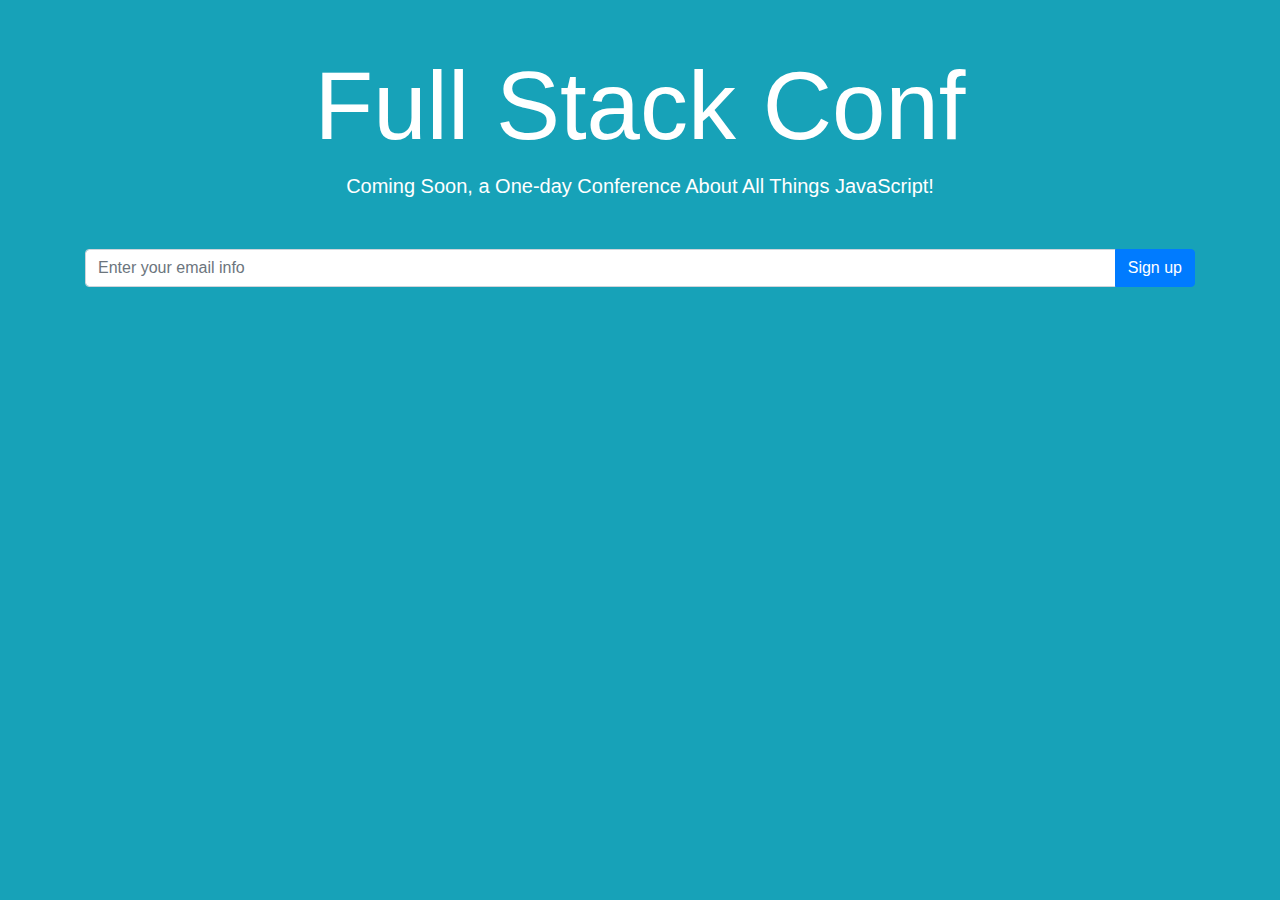
<file: index.html>
<!DOCTYPE html>
<html lang="en">
  <head>
    <title>Full Stack Conf</title>
    <!-- Required meta tags -->
    <meta charset="utf-8">
    <meta name="viewport" content="width=device-width, initial-scale=1, shrink-to-fit=no">

    <!-- Bootstrap CSS -->
    <link rel="stylesheet" href="https://maxcdn.bootstrapcdn.com/bootstrap/4.0.0/css/bootstrap.min.css" integrity="sha384-Gn5384xqQ1aoWXA+058RXPxPg6fy4IWvTNh0E263XmFcJlSAwiGgFAW/dAiS6JXm" crossorigin="anonymous">
  </head>
  <body class="bg-info">
    <div class="container text-center">
      <h1 class="display-1 text-white mt-5">Full Stack Conf</h1>
      <p class="text-white lead mb-5">Coming Soon, a One-day Conference About All Things JavaScript!</p>

      <div class="input-group mb-3 mx-auto">
            <input type="text" class="form-control" placeholder="Enter your email info" aria-label="Recipient's username" aria-describedby="button-addon2">
            <div class="input-group-append">
              <button class="btn btn-primary" type="button" id="button-addon2">Sign up</button>
            </div>
      </div>
    </div>
  </body>
</html>
</file>
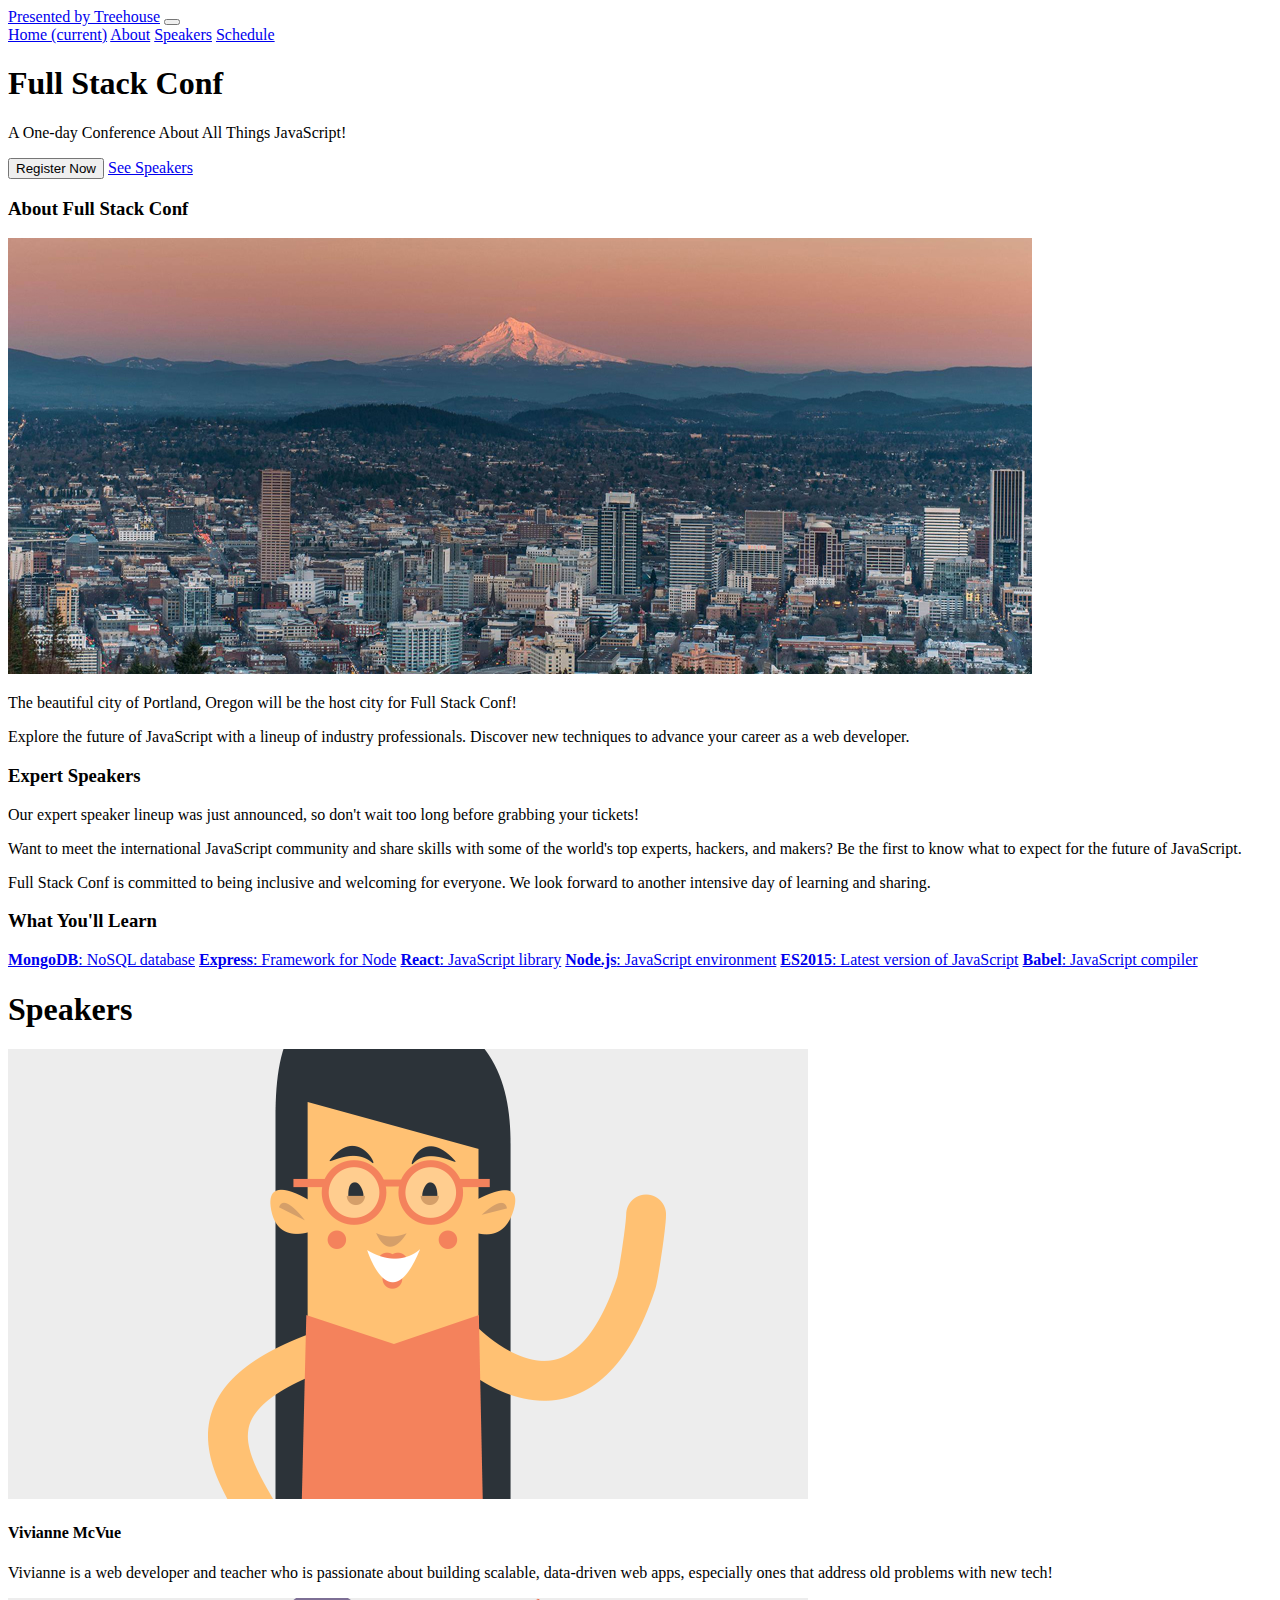
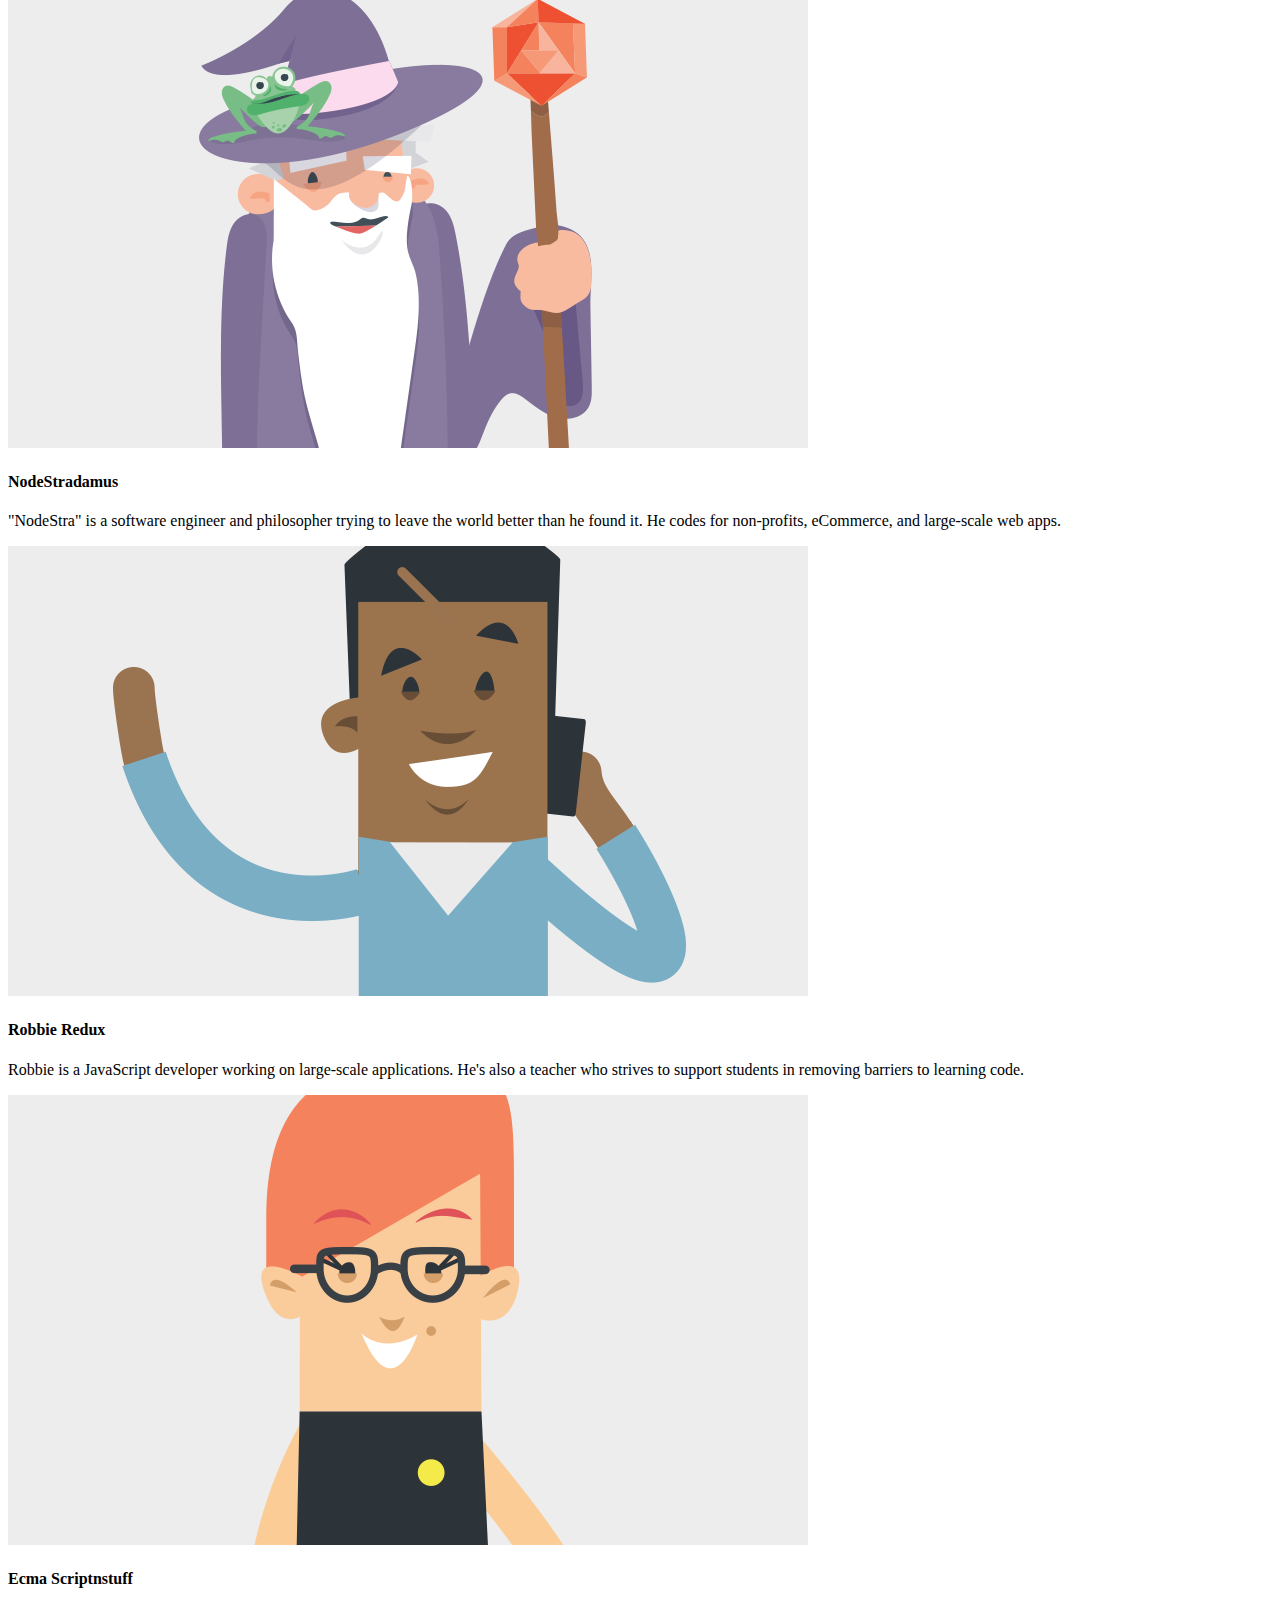
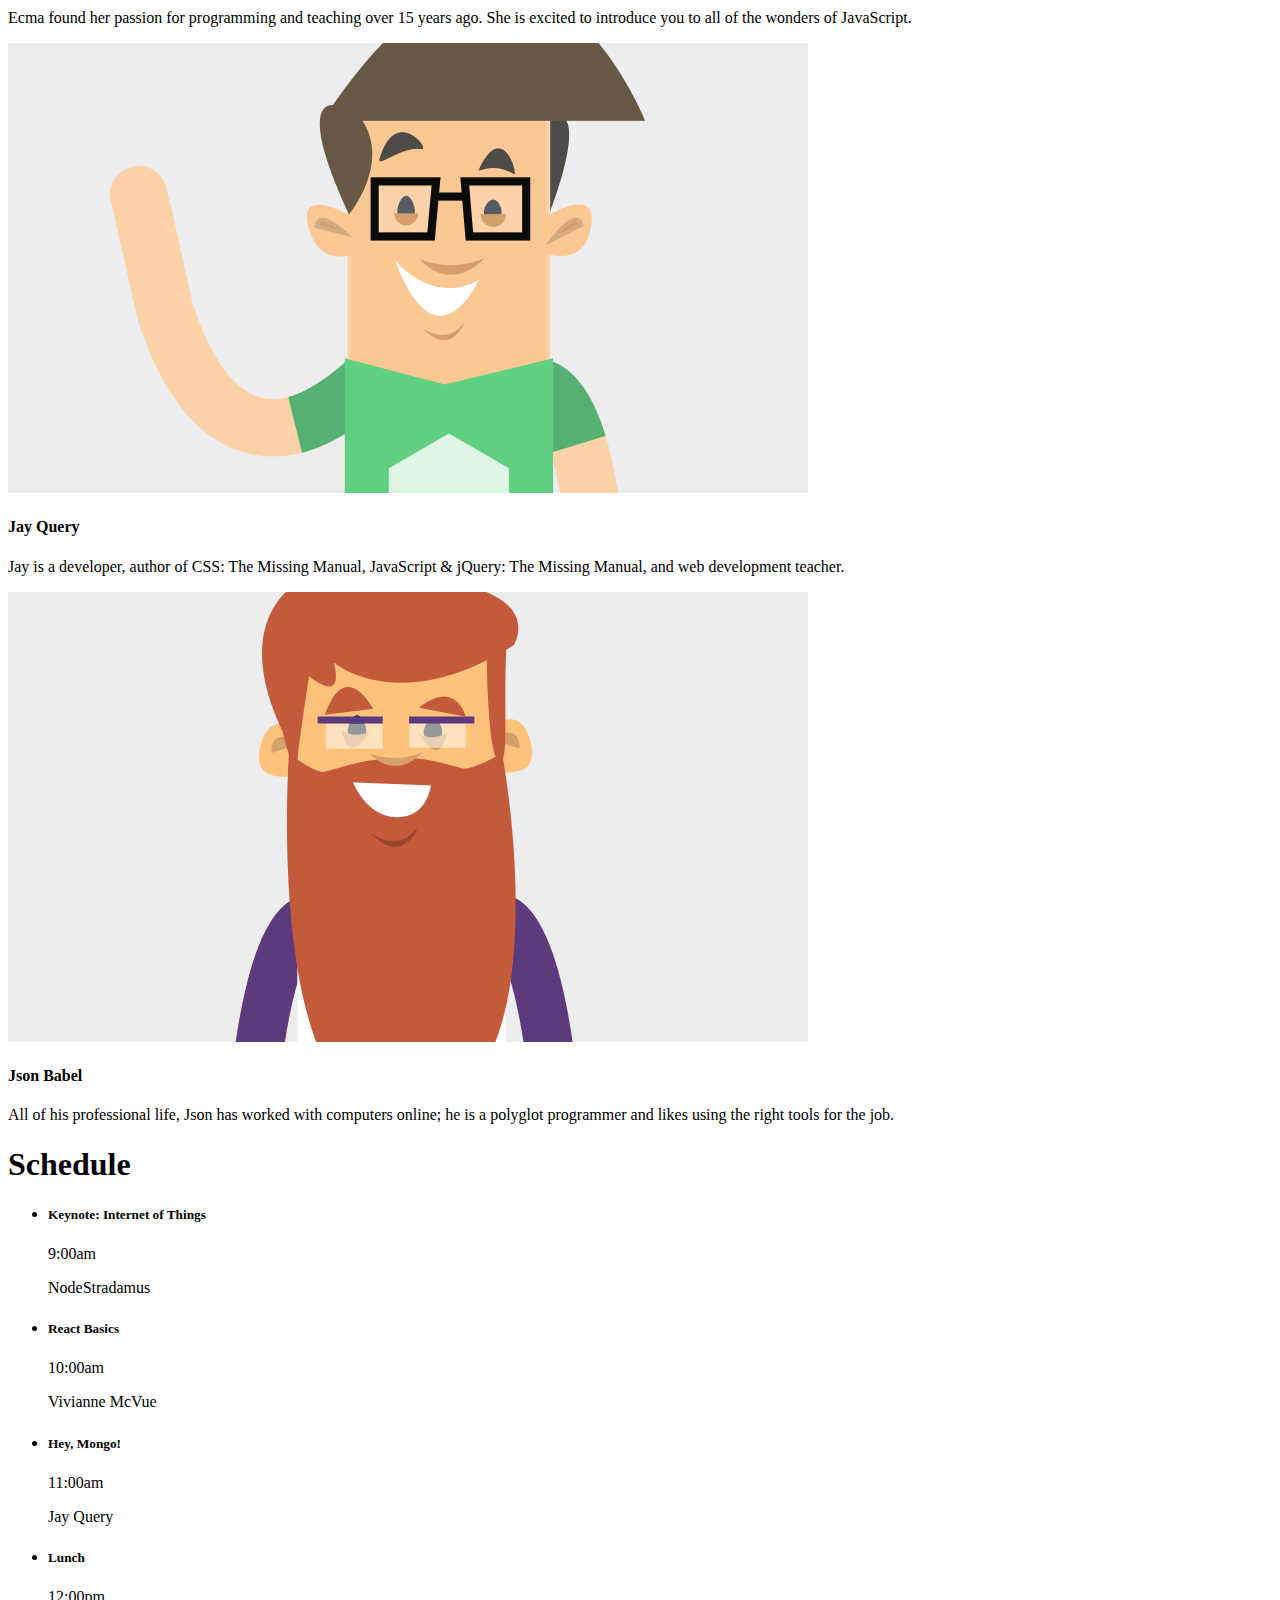
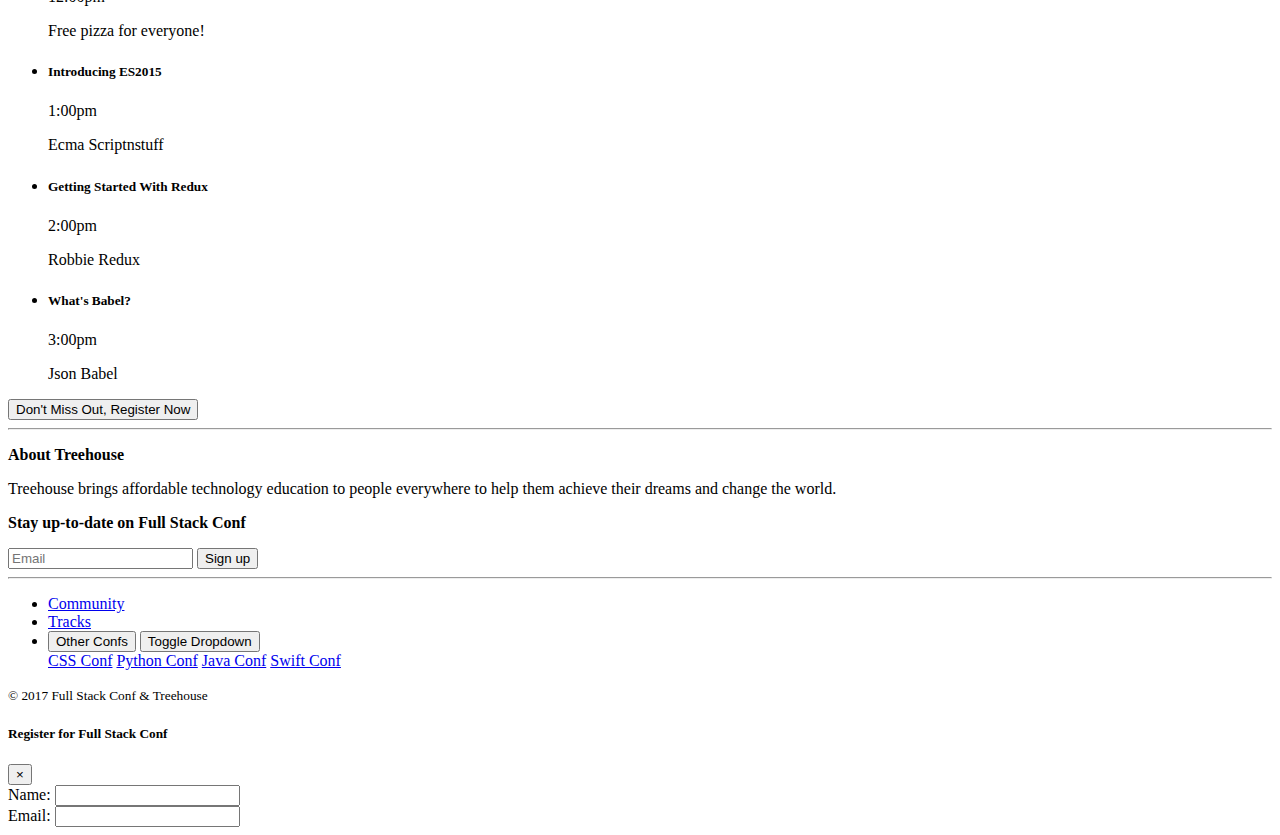
<file: 4- Building Forms with Bootstrap/1- Form Groups and Form Controls/final/index.html>
<!DOCTYPE html>
<html lang="en">
  <head>
    <title>Full Stack Conf</title>
    <!-- Required meta tags -->
    <meta charset="utf-8">
    <meta name="viewport" content="width=device-width, initial-scale=1, shrink-to-fit=no">

    <!-- Bootstrap CSS -->
    <link rel="stylesheet" href="https://maxcdn.bootstrapcdn.com/bootstrap/4.0.0-beta/css/bootstrap.min.css" integrity="sha384-/Y6pD6FV/Vv2HJnA6t+vslU6fwYXjCFtcEpHbNJ0lyAFsXTsjBbfaDjzALeQsN6M" crossorigin="anonymous">
  </head>
  <body id="home" data-spy="scroll" data-target=".navbar" data-offset="100">
    <!-- navbar -->
    <nav class="navbar navbar-expand-lg navbar-dark bg-primary fixed-top">
      <div class="container">
        <a class="navbar-brand order-1 mr-0" href="https://www.teamtreehouse.com" target="_blank">Presented by Treehouse</a>
        <button class="navbar-toggler" type="button" data-toggle="collapse" data-target="#navbarNavAltMarkup" aria-controls="navbarNavAltMarkup" aria-expanded="false" aria-label="Toggle navigation">
          <span class="navbar-toggler-icon"></span>
        </button>
        <div class="collapse navbar-collapse" id="navbarNavAltMarkup">
          <div class="navbar-nav">
            <a class="nav-item nav-link" href="#home">Home <span class="sr-only">(current)</span></a>
            <a class="nav-item nav-link" href="#about">About</a>
            <a class="nav-item nav-link" href="#speakers">Speakers</a>
            <a class="nav-item nav-link" href="#schedule">Schedule</a>
          </div>
        </div>
      </div>
    </nav><!-- /navbar -->

    <!-- jumbotron -->
    <div class="jumbotron jumbotron-fluid bg-info text-white">
      <div class="container text-sm-center pt-5">
        <h1 class="display-2">Full Stack Conf</h1>
        <p class="lead">A One-day Conference About All Things JavaScript!</p>
        <div class="btn-group mt-4" role="group" aria-label="Callout buttons">
          <button type="button" class="btn btn-primary btn-lg" data-toggle="modal" data-target="#register">Register Now</button>
          <a class="btn btn-light btn-lg" href="#speakers">See Speakers</a>
        </div>
      </div>
    </div><!-- /jumbotron -->

    <div class="container pt-4">
      <!-- about -->
      <div id="about" class="row">
        <div class="col-lg order-lg-2">
          <h3 class="mb-4">About Full Stack Conf</h3>
          <img class="mb-4 img-fluid rounded d-none d-sm-block" src="img/pdx.jpg" alt="Portland">
		      <p>The beautiful city of Portland, Oregon will be the host city for Full Stack Conf!</p>
		      <p>Explore the future of JavaScript with a lineup of industry professionals. Discover new techniques to advance your career as a web developer.</p>
        </div>
        <div class="col-lg order-lg-1">
		      <h3 class="mb-4">Expert Speakers</h3>
  	      <p>Our expert speaker lineup was just announced, so don't wait too long before grabbing your tickets!</p>
		      <p>Want to meet the international JavaScript community and share skills with some of the world's top experts, hackers, and makers? Be the first to know what to expect for the future of JavaScript.</p>
		      <p>Full Stack Conf is committed to being inclusive and welcoming for everyone. We look forward to another intensive day of learning and sharing.</p>
        </div>
        <div class="col-lg order-3">
          <h3 class="mb-4">What You'll Learn</h3>
					<div class="list-group">
					  <a href="#" class="list-group-item list-group-item-action"><strong>MongoDB</strong>: NoSQL database</a>
					  <a href="#" class="list-group-item list-group-item-action"><strong>Express</strong>: Framework for Node</a>
            <a href="#" class="list-group-item list-group-item-action"><strong>React</strong>: JavaScript library</a>
					  <a href="#" class="list-group-item list-group-item-action"><strong>Node.js</strong>: JavaScript environment</a>
					  <a href="#" class="list-group-item list-group-item-action"><strong>ES2015</strong>: Latest version of JavaScript</a>
					  <a href="#" class="list-group-item list-group-item-action"><strong>Babel</strong>: JavaScript compiler</a>
					</div>
        </div>
      </div><!-- /about -->

      <!-- speakers -->
      <h1 id="speakers" class="display-4 text-center my-5 text-muted">Speakers</h1>
			<div class="row">
				<div class="col-md-6 col-lg-4">
          <div class="card mb-3">
            <img class="card-img-top" src="img/vivianne.png" alt="Vivianne">
            <div class="card-body">
              <h4 class="card-title">Vivianne McVue</h4>
              <p class="card-text">Vivianne is a web developer and teacher who is passionate about building scalable, data-driven web apps, especially ones that address old problems with new tech!</p>
            </div>
          </div>
				</div>

				<div class="col-md-6 col-lg-4">
          <div class="card mb-3">
            <img class="card-img-top" src="img/nodestradamus.png" alt="NodeStradamus">
            <div class="card-body">
              <h4 class="card-title">NodeStradamus</h4>
              <p class="card-text">"NodeStra" is a software engineer and philosopher trying to leave the world better than he found it. He codes for non-profits, eCommerce, and large-scale web apps.</p>
            </div>
          </div>
				</div>

				<div class="col-md-6 col-lg-4">
			    <div class="card mb-3">
			      <img class="card-img-top" src="img/robbie.png" alt="Robbie">
			      <div class="card-body">
			        <h4 class="card-title">Robbie Redux</h4>
			        <p class="card-text">Robbie is a JavaScript developer working on large-scale applications. He's also a teacher who strives to support students in removing barriers to learning code.</p>
			      </div>
			    </div>
				</div>

				<div class="col-md-6 col-lg-4">
				  <div class="card mb-3">
			      <img class="card-img-top" src="img/ecma.png" alt="Ecma">
			      <div class="card-body">
			        <h4 class="card-title">Ecma Scriptnstuff</h4>
			        <p class="card-text">Ecma found her passion for programming and teaching over 15 years ago. She is excited to introduce you to all of the wonders of JavaScript.</p>
			      </div>
			    </div>
				</div>

				<div class="col-md-6 col-lg-4">
			    <div class="card mb-3">
			      <img class="card-img-top" src="img/jay.png" alt="Jay">
			      <div class="card-body">
			        <h4 class="card-title">Jay Query</h4>
			        <p class="card-text">Jay is a developer, author of CSS: The Missing Manual, JavaScript &amp; jQuery: The Missing Manual, and web development teacher.</p>
			      </div>
			    </div>
				</div>

				<div class="col-md-6 col-lg-4">
			    <div class="card">
			      <img class="card-img-top" src="img/json.png" alt="Json">
			      <div class="card-body">
			        <h4 class="card-title">Json Babel</h4>
			        <p class="card-text">All of his professional life, Json has worked with computers online; he is a polyglot programmer and likes using the right tools for the job.</p>
			      </div>
			    </div>
				</div>
			</div><!-- /speakers -->

      <!-- schedule -->
      <h1 id="schedule" class="display-4 text-center my-5 text-muted">Schedule</h1>

      <ul class="list-group">
        <li class="list-group-item">
          <div class="d-flex justify-content-between">
            <h5 class="mb-1">Keynote: Internet of Things</h5>
            <span class="badge badge-pill badge-info p-2">9:00am</span>
          </div>
          <p class="mb-1">NodeStradamus</p>
        </li>
        <li class="list-group-item">
          <div class="d-flex justify-content-between">
            <h5 class="mb-1">React Basics</h5>
            <span class="badge badge-pill badge-info p-2">10:00am</span>
          </div>
          <p class="mb-1">Vivianne McVue</p>
        </li>
        <li class="list-group-item">
          <div class="d-flex justify-content-between">
            <h5 class="mb-1">Hey, Mongo!</h5>
            <span class="badge badge-pill badge-info p-2">11:00am</span>
          </div>
          <p class="mb-1">Jay Query</p>
        </li>
        <li class="list-group-item list-group-item-success">
          <div class="d-flex justify-content-between">
            <h5 class="mb-1">Lunch</h5>
            <span class="badge badge-pill badge-info p-2">12:00pm</span>
          </div>
          <p class="mb-1">Free pizza for everyone!</p>
        </li>
        <li class="list-group-item">
          <div class="d-flex justify-content-between">
            <h5 class="mb-1">Introducing ES2015</h5>
            <span class="badge badge-pill badge-info p-2">1:00pm</span>
          </div>
          <p class="mb-1">Ecma Scriptnstuff</p>
        </li>
        <li class="list-group-item">
          <div class="d-flex justify-content-between">
            <h5 class="mb-1">Getting Started With Redux</h5>
            <span class="badge badge-pill badge-info p-2">2:00pm</span>
          </div>
          <p class="mb-1">Robbie Redux</p>
        </li>
        <li class="list-group-item">
          <div class="d-flex justify-content-between">
            <h5 class="mb-1">What's Babel?</h5>
            <span class="badge badge-pill badge-info p-2">3:00pm</span>
          </div>
          <p class="mb-1">Json Babel</p>
        </li>
      </ul><!-- /schedule -->

      <!-- callout button -->
      <button type="button" class="btn btn-outline-info btn-lg d-block mx-auto my-5" data-toggle="modal" data-target="#register">Don't Miss Out, Register Now</button>

   	  <!-- signup form -->
			<hr>
			<div class="row py-4 text-muted">
				<div class="col-md col-xl-5">
					<p><strong>About Treehouse</strong></p>
					<p>Treehouse brings affordable technology education to people everywhere to help them achieve their dreams and change the world.</p>
				</div>
			  <div class="col-md col-xl-5 ml-auto">
			  	<p><strong>Stay up-to-date on Full Stack Conf</strong></p>
			    <div class="input-group">
			      <input type="text" class="form-control" placeholder="Email">
			      <span class="input-group-btn">
			        <button class="btn btn-primary" type="button">Sign up</button>
			      </span>
			    </div>
			  </div>
			</div>
			<hr><!-- /signup form -->

      <!-- footer -->
 			<div class="row py-3">
				<div class="col-md-7">
          <ul class="nav">
            <li class="nav-item">
              <a class="nav-link" href="#">Community</a>
            </li>
            <li class="nav-item">
              <a class="nav-link" href="#">Tracks</a>
            </li>
            <li class="nav-item">
              <div class="btn-group dropup">
                <button type="button" class="btn btn-outline-secondary">Other Confs</button>
                <button type="button" class="btn btn-outline-secondary dropdown-toggle dropdown-toggle-split" data-toggle="dropdown" aria-haspopup="true" aria-expanded="false">
                  <span class="sr-only">Toggle Dropdown</span>
                </button>
                <div class="dropdown-menu">
                  <a class="dropdown-item" href="#">CSS Conf</a>
                  <a class="dropdown-item" href="#">Python Conf</a>
                  <a class="dropdown-item" href="#">Java Conf</a>
                  <a class="dropdown-item" href="#">Swift Conf</a>
                </div>
              </div>
            </li>
          </ul>
				</div>
				<div class="col-md text-md-right">
					<small>&copy; 2017 Full Stack Conf &amp; Treehouse</small>
				</div>
			</div><!-- /footer -->

    </div><!-- /.container -->

    <!--=====================================
        FORM MODAL
       =====================================-->

     <div class="modal fade" id="register" tabindex="-1" role="dialog" aria-labelledby="register form" aria-hidden="true">
      <div class="modal-dialog" role="document">
        <div class="modal-content">
          <div class="modal-header">
            <h5 class="modal-title" id="exampleModalLabel">Register for Full Stack Conf</h5>
            <button type="button" class="close" data-dismiss="modal" aria-label="Close">
              <span aria-hidden="true">&times;</span>
            </button>
          </div>
          <div class="modal-body">
            <!-- registration form -->
            <form>
              <div class="form-group">
                <label class="form-control-label" for="name">Name:</label>
                <input type="text" class="form-control" id="name">
              </div>
              <div class="form-group">
                <label class="form-control-label" for="email">Email:</label>
                <input type="email" class="form-control" id="email">
              </div>
            </form><!-- /registration form -->
          </div>
        </div>
      </div>
    </div>

    <!-- Optional JavaScript -->
    <!-- jQuery first, then Popper.js, then Bootstrap JS -->
    <script src="https://code.jquery.com/jquery-3.2.1.slim.min.js" integrity="sha384-KJ3o2DKtIkvYIK3UENzmM7KCkRr/rE9/Qpg6aAZGJwFDMVNA/GpGFF93hXpG5KkN" crossorigin="anonymous"></script>
    <script src="https://cdnjs.cloudflare.com/ajax/libs/popper.js/1.11.0/umd/popper.min.js" integrity="sha384-b/U6ypiBEHpOf/4+1nzFpr53nxSS+GLCkfwBdFNTxtclqqenISfwAzpKaMNFNmj4" crossorigin="anonymous"></script>
    <script src="https://maxcdn.bootstrapcdn.com/bootstrap/4.0.0-beta/js/bootstrap.min.js" integrity="sha384-h0AbiXch4ZDo7tp9hKZ4TsHbi047NrKGLO3SEJAg45jXxnGIfYzk4Si90RDIqNm1" crossorigin="anonymous"></script>
  </body>
</html>
</file>
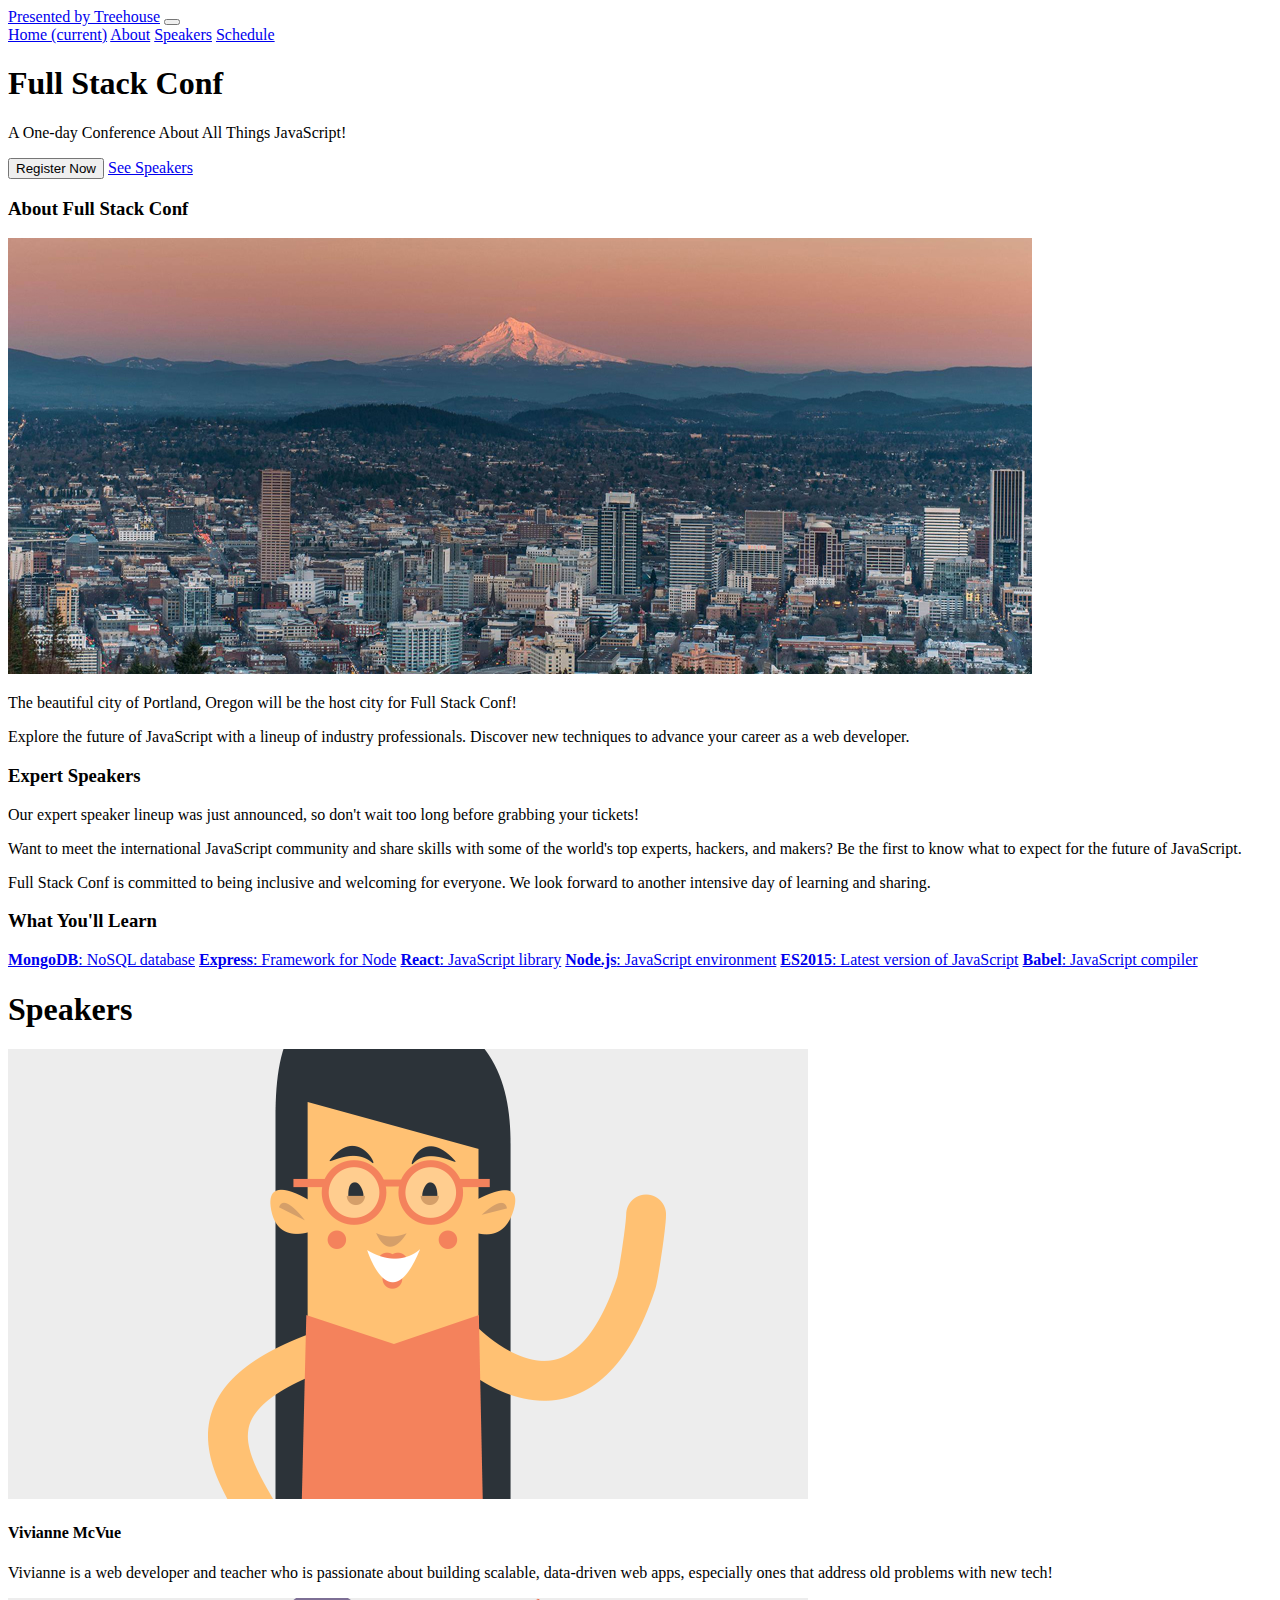
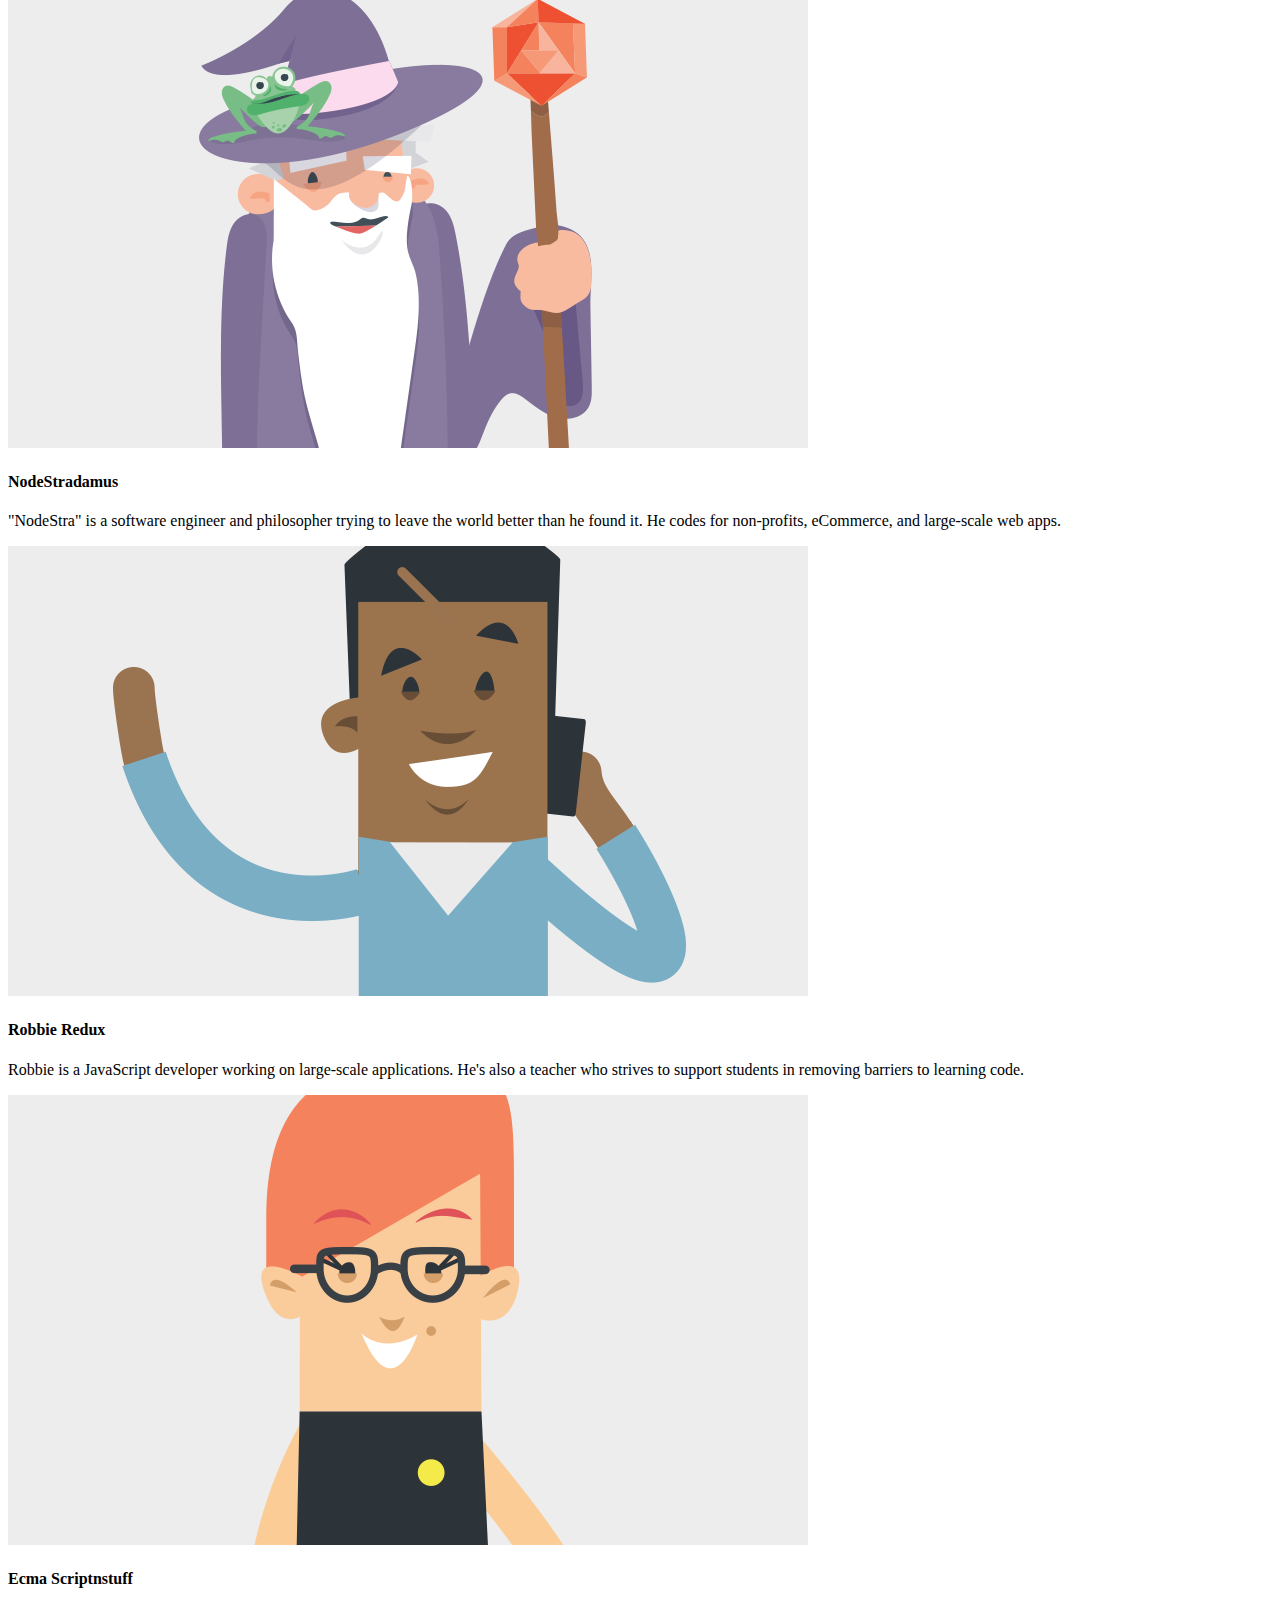
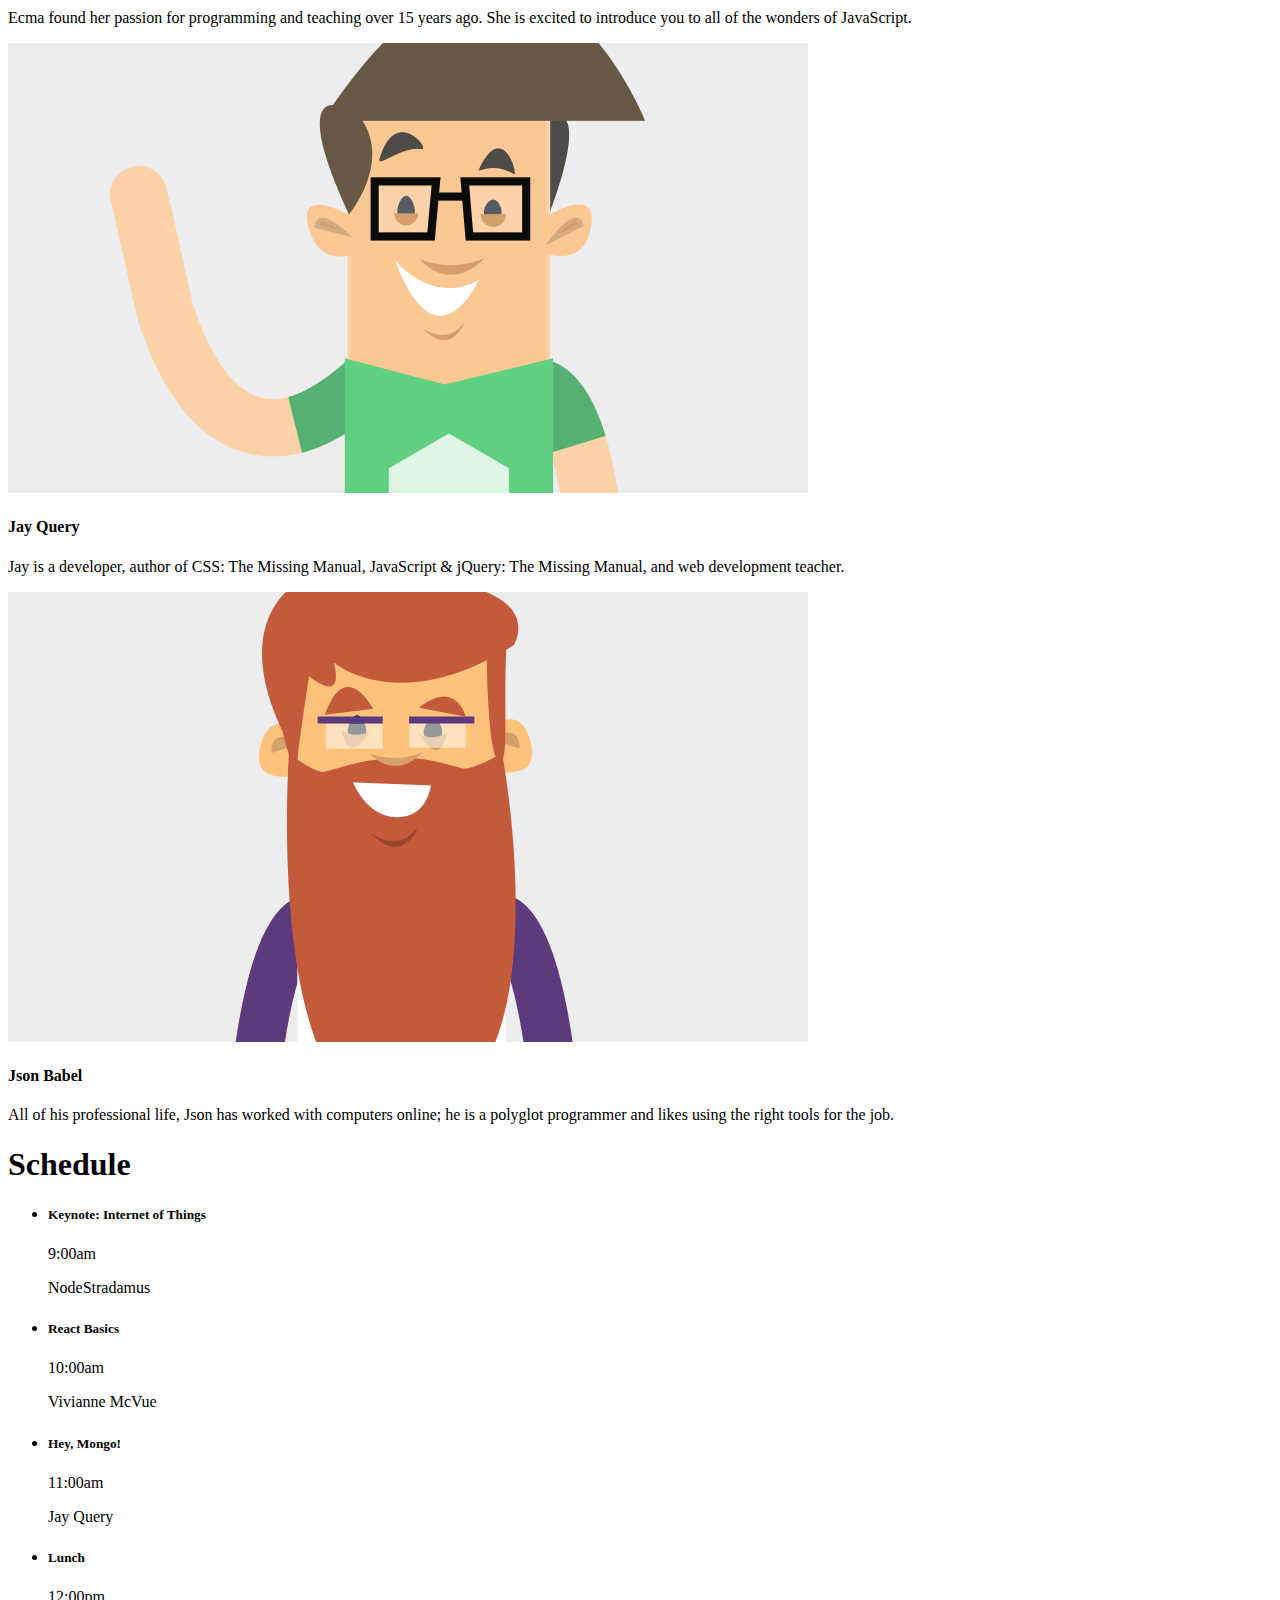
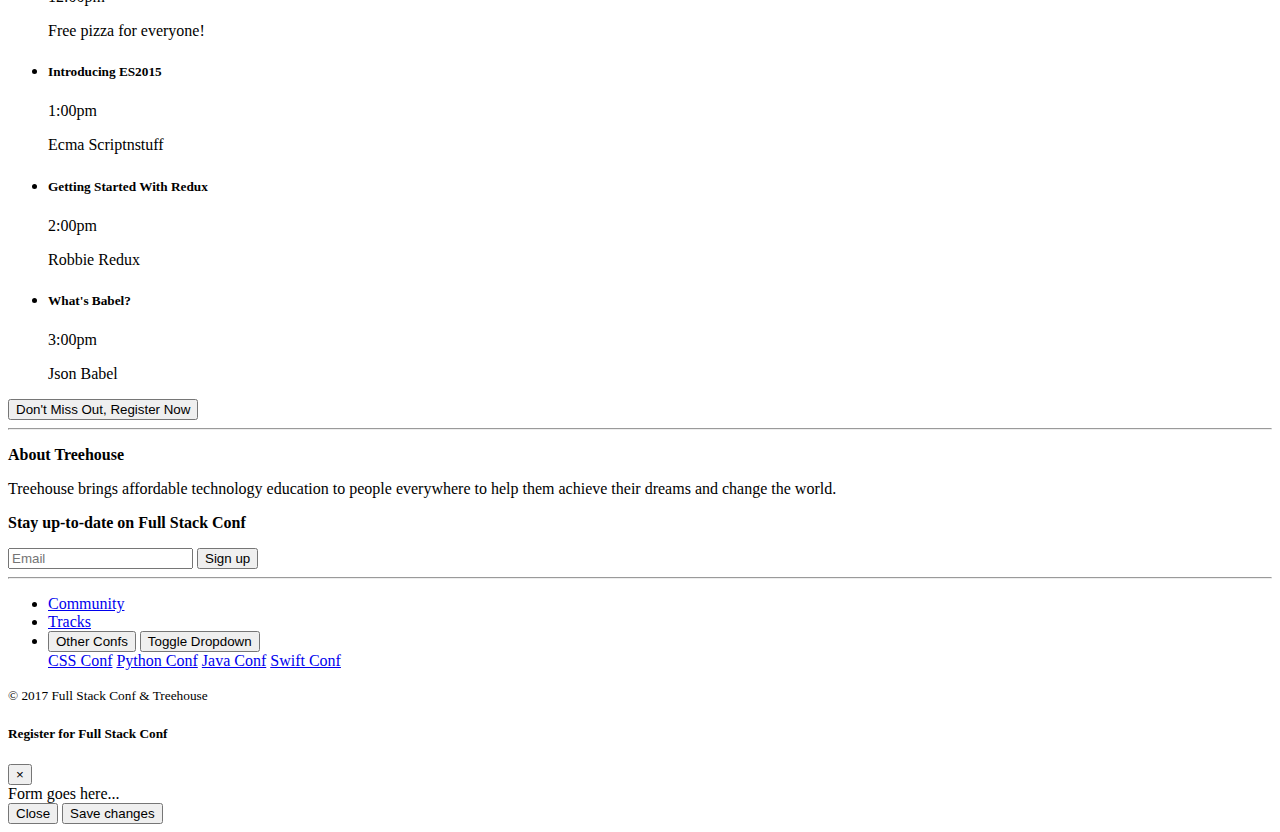
<file: 4- Building Forms with Bootstrap/1- Form Groups and Form Controls/start/index.html>
<!DOCTYPE html>
<html lang="en">
  <head>
    <title>Full Stack Conf</title>
    <!-- Required meta tags -->
    <meta charset="utf-8">
    <meta name="viewport" content="width=device-width, initial-scale=1, shrink-to-fit=no">

    <!-- Bootstrap CSS -->
    <link rel="stylesheet" href="https://maxcdn.bootstrapcdn.com/bootstrap/4.0.0-beta/css/bootstrap.min.css" integrity="sha384-/Y6pD6FV/Vv2HJnA6t+vslU6fwYXjCFtcEpHbNJ0lyAFsXTsjBbfaDjzALeQsN6M" crossorigin="anonymous">
  </head>
  <body id="home" data-spy="scroll" data-target=".navbar" data-offset="100">
    <!-- navbar -->
    <nav class="navbar navbar-expand-lg navbar-dark bg-primary fixed-top">
      <div class="container">
        <a class="navbar-brand order-1 mr-0" href="https://www.teamtreehouse.com" target="_blank">Presented by Treehouse</a>
        <button class="navbar-toggler" type="button" data-toggle="collapse" data-target="#navbarNavAltMarkup" aria-controls="navbarNavAltMarkup" aria-expanded="false" aria-label="Toggle navigation">
          <span class="navbar-toggler-icon"></span>
        </button>
        <div class="collapse navbar-collapse" id="navbarNavAltMarkup">
          <div class="navbar-nav">
            <a class="nav-item nav-link" href="#home">Home <span class="sr-only">(current)</span></a>
            <a class="nav-item nav-link" href="#about">About</a>
            <a class="nav-item nav-link" href="#speakers">Speakers</a>
            <a class="nav-item nav-link" href="#schedule">Schedule</a>
          </div>
        </div>
      </div>
    </nav><!-- /navbar -->

    <!-- jumbotron -->
    <div class="jumbotron jumbotron-fluid bg-info text-white">
      <div class="container text-sm-center pt-5">
        <h1 class="display-2">Full Stack Conf</h1>
        <p class="lead">A One-day Conference About All Things JavaScript!</p>
        <div class="btn-group mt-4" role="group" aria-label="Callout buttons">
          <button type="button" class="btn btn-primary btn-lg" data-toggle="modal" data-target="#register">Register Now</button>
          <a class="btn btn-light btn-lg" href="#speakers">See Speakers</a>
        </div>
      </div>
    </div><!-- /jumbotron -->

    <div class="container pt-4">
      <!-- about -->
      <div id="about" class="row">
        <div class="col-lg order-lg-2">
          <h3 class="mb-4">About Full Stack Conf</h3>
          <img class="mb-4 img-fluid rounded d-none d-sm-block" src="img/pdx.jpg" alt="Portland">
		      <p>The beautiful city of Portland, Oregon will be the host city for Full Stack Conf!</p>
		      <p>Explore the future of JavaScript with a lineup of industry professionals. Discover new techniques to advance your career as a web developer.</p>
        </div>
        <div class="col-lg order-lg-1">
		      <h3 class="mb-4">Expert Speakers</h3>
  	      <p>Our expert speaker lineup was just announced, so don't wait too long before grabbing your tickets!</p>
		      <p>Want to meet the international JavaScript community and share skills with some of the world's top experts, hackers, and makers? Be the first to know what to expect for the future of JavaScript.</p>
		      <p>Full Stack Conf is committed to being inclusive and welcoming for everyone. We look forward to another intensive day of learning and sharing.</p>
        </div>
        <div class="col-lg order-3">
          <h3 class="mb-4">What You'll Learn</h3>
					<div class="list-group">
					  <a href="#" class="list-group-item list-group-item-action"><strong>MongoDB</strong>: NoSQL database</a>
					  <a href="#" class="list-group-item list-group-item-action"><strong>Express</strong>: Framework for Node</a>
            <a href="#" class="list-group-item list-group-item-action"><strong>React</strong>: JavaScript library</a>
					  <a href="#" class="list-group-item list-group-item-action"><strong>Node.js</strong>: JavaScript environment</a>
					  <a href="#" class="list-group-item list-group-item-action"><strong>ES2015</strong>: Latest version of JavaScript</a>
					  <a href="#" class="list-group-item list-group-item-action"><strong>Babel</strong>: JavaScript compiler</a>
					</div>
        </div>
      </div><!-- /about -->

      <!-- speakers -->
      <h1 id="speakers" class="display-4 text-center my-5 text-muted">Speakers</h1>
			<div class="row">
				<div class="col-md-6 col-lg-4">
          <div class="card mb-3">
            <img class="card-img-top" src="img/vivianne.png" alt="Vivianne">
            <div class="card-body">
              <h4 class="card-title">Vivianne McVue</h4>
              <p class="card-text">Vivianne is a web developer and teacher who is passionate about building scalable, data-driven web apps, especially ones that address old problems with new tech!</p>
            </div>
          </div>
				</div>

				<div class="col-md-6 col-lg-4">
          <div class="card mb-3">
            <img class="card-img-top" src="img/nodestradamus.png" alt="NodeStradamus">
            <div class="card-body">
              <h4 class="card-title">NodeStradamus</h4>
              <p class="card-text">"NodeStra" is a software engineer and philosopher trying to leave the world better than he found it. He codes for non-profits, eCommerce, and large-scale web apps.</p>
            </div>
          </div>
				</div>

				<div class="col-md-6 col-lg-4">
			    <div class="card mb-3">
			      <img class="card-img-top" src="img/robbie.png" alt="Robbie">
			      <div class="card-body">
			        <h4 class="card-title">Robbie Redux</h4>
			        <p class="card-text">Robbie is a JavaScript developer working on large-scale applications. He's also a teacher who strives to support students in removing barriers to learning code.</p>
			      </div>
			    </div>
				</div>

				<div class="col-md-6 col-lg-4">
				  <div class="card mb-3">
			      <img class="card-img-top" src="img/ecma.png" alt="Ecma">
			      <div class="card-body">
			        <h4 class="card-title">Ecma Scriptnstuff</h4>
			        <p class="card-text">Ecma found her passion for programming and teaching over 15 years ago. She is excited to introduce you to all of the wonders of JavaScript.</p>
			      </div>
			    </div>
				</div>

				<div class="col-md-6 col-lg-4">
			    <div class="card mb-3">
			      <img class="card-img-top" src="img/jay.png" alt="Jay">
			      <div class="card-body">
			        <h4 class="card-title">Jay Query</h4>
			        <p class="card-text">Jay is a developer, author of CSS: The Missing Manual, JavaScript &amp; jQuery: The Missing Manual, and web development teacher.</p>
			      </div>
			    </div>
				</div>

				<div class="col-md-6 col-lg-4">
			    <div class="card">
			      <img class="card-img-top" src="img/json.png" alt="Json">
			      <div class="card-body">
			        <h4 class="card-title">Json Babel</h4>
			        <p class="card-text">All of his professional life, Json has worked with computers online; he is a polyglot programmer and likes using the right tools for the job.</p>
			      </div>
			    </div>
				</div>
			</div><!-- /speakers -->

      <!-- schedule -->
      <h1 id="schedule" class="display-4 text-center my-5 text-muted">Schedule</h1>

      <ul class="list-group">
        <li class="list-group-item">
          <div class="d-flex justify-content-between">
            <h5 class="mb-1">Keynote: Internet of Things</h5>
            <span class="badge badge-pill badge-info p-2">9:00am</span>
          </div>
          <p class="mb-1">NodeStradamus</p>
        </li>
        <li class="list-group-item">
          <div class="d-flex justify-content-between">
            <h5 class="mb-1">React Basics</h5>
            <span class="badge badge-pill badge-info p-2">10:00am</span>
          </div>
          <p class="mb-1">Vivianne McVue</p>
        </li>
        <li class="list-group-item">
          <div class="d-flex justify-content-between">
            <h5 class="mb-1">Hey, Mongo!</h5>
            <span class="badge badge-pill badge-info p-2">11:00am</span>
          </div>
          <p class="mb-1">Jay Query</p>
        </li>
        <li class="list-group-item list-group-item-success">
          <div class="d-flex justify-content-between">
            <h5 class="mb-1">Lunch</h5>
            <span class="badge badge-pill badge-info p-2">12:00pm</span>
          </div>
          <p class="mb-1">Free pizza for everyone!</p>
        </li>
        <li class="list-group-item">
          <div class="d-flex justify-content-between">
            <h5 class="mb-1">Introducing ES2015</h5>
            <span class="badge badge-pill badge-info p-2">1:00pm</span>
          </div>
          <p class="mb-1">Ecma Scriptnstuff</p>
        </li>
        <li class="list-group-item">
          <div class="d-flex justify-content-between">
            <h5 class="mb-1">Getting Started With Redux</h5>
            <span class="badge badge-pill badge-info p-2">2:00pm</span>
          </div>
          <p class="mb-1">Robbie Redux</p>
        </li>
        <li class="list-group-item">
          <div class="d-flex justify-content-between">
            <h5 class="mb-1">What's Babel?</h5>
            <span class="badge badge-pill badge-info p-2">3:00pm</span>
          </div>
          <p class="mb-1">Json Babel</p>
        </li>
      </ul><!-- /schedule -->

      <!-- callout button -->
      <button type="button" class="btn btn-outline-info btn-lg d-block mx-auto my-5" data-toggle="modal" data-target="#register">Don't Miss Out, Register Now</button>

   	  <!-- signup form -->
			<hr>
			<div class="row py-4 text-muted">
				<div class="col-md col-xl-5">
					<p><strong>About Treehouse</strong></p>
					<p>Treehouse brings affordable technology education to people everywhere to help them achieve their dreams and change the world.</p>
				</div>
			  <div class="col-md col-xl-5 ml-auto">
			  	<p><strong>Stay up-to-date on Full Stack Conf</strong></p>
			    <div class="input-group">
			      <input type="text" class="form-control" placeholder="Email">
			      <span class="input-group-btn">
			        <button class="btn btn-primary" type="button">Sign up</button>
			      </span>
			    </div>
			  </div>
			</div>
			<hr><!-- /signup form -->

      <!-- footer -->
 			<div class="row py-3">
				<div class="col-md-7">
          <ul class="nav">
            <li class="nav-item">
              <a class="nav-link" href="#">Community</a>
            </li>
            <li class="nav-item">
              <a class="nav-link" href="#">Tracks</a>
            </li>
            <li class="nav-item">
              <div class="btn-group dropup">
                <button type="button" class="btn btn-outline-secondary">Other Confs</button>
                <button type="button" class="btn btn-outline-secondary dropdown-toggle dropdown-toggle-split" data-toggle="dropdown" aria-haspopup="true" aria-expanded="false">
                  <span class="sr-only">Toggle Dropdown</span>
                </button>
                <div class="dropdown-menu">
                  <a class="dropdown-item" href="#">CSS Conf</a>
                  <a class="dropdown-item" href="#">Python Conf</a>
                  <a class="dropdown-item" href="#">Java Conf</a>
                  <a class="dropdown-item" href="#">Swift Conf</a>
                </div>
              </div>
            </li>
          </ul>
				</div>
				<div class="col-md text-md-right">
					<small>&copy; 2017 Full Stack Conf &amp; Treehouse</small>
				</div>
			</div><!-- /footer -->

    </div><!-- /.container -->

    <!--=====================================
        FORM MODAL
       =====================================-->

     <div class="modal fade" id="register" tabindex="-1" role="dialog" aria-labelledby="register form" aria-hidden="true">
      <div class="modal-dialog" role="document">
        <div class="modal-content">
          <div class="modal-header">
            <h5 class="modal-title" id="exampleModalLabel">Register for Full Stack Conf</h5>
            <button type="button" class="close" data-dismiss="modal" aria-label="Close">
              <span aria-hidden="true">&times;</span>
            </button>
          </div>
          <div class="modal-body">
            Form goes here...
          </div>
          <div class="modal-footer">
            <button type="button" class="btn btn-secondary" data-dismiss="modal">Close</button>
            <button type="button" class="btn btn-primary">Save changes</button>
          </div>
        </div>
      </div>
    </div>

    <!-- Optional JavaScript -->
    <!-- jQuery first, then Popper.js, then Bootstrap JS -->
    <script src="https://code.jquery.com/jquery-3.2.1.slim.min.js" integrity="sha384-KJ3o2DKtIkvYIK3UENzmM7KCkRr/rE9/Qpg6aAZGJwFDMVNA/GpGFF93hXpG5KkN" crossorigin="anonymous"></script>
    <script src="https://cdnjs.cloudflare.com/ajax/libs/popper.js/1.11.0/umd/popper.min.js" integrity="sha384-b/U6ypiBEHpOf/4+1nzFpr53nxSS+GLCkfwBdFNTxtclqqenISfwAzpKaMNFNmj4" crossorigin="anonymous"></script>
    <script src="https://maxcdn.bootstrapcdn.com/bootstrap/4.0.0-beta/js/bootstrap.min.js" integrity="sha384-h0AbiXch4ZDo7tp9hKZ4TsHbi047NrKGLO3SEJAg45jXxnGIfYzk4Si90RDIqNm1" crossorigin="anonymous"></script>
  </body>
</html>
</file>
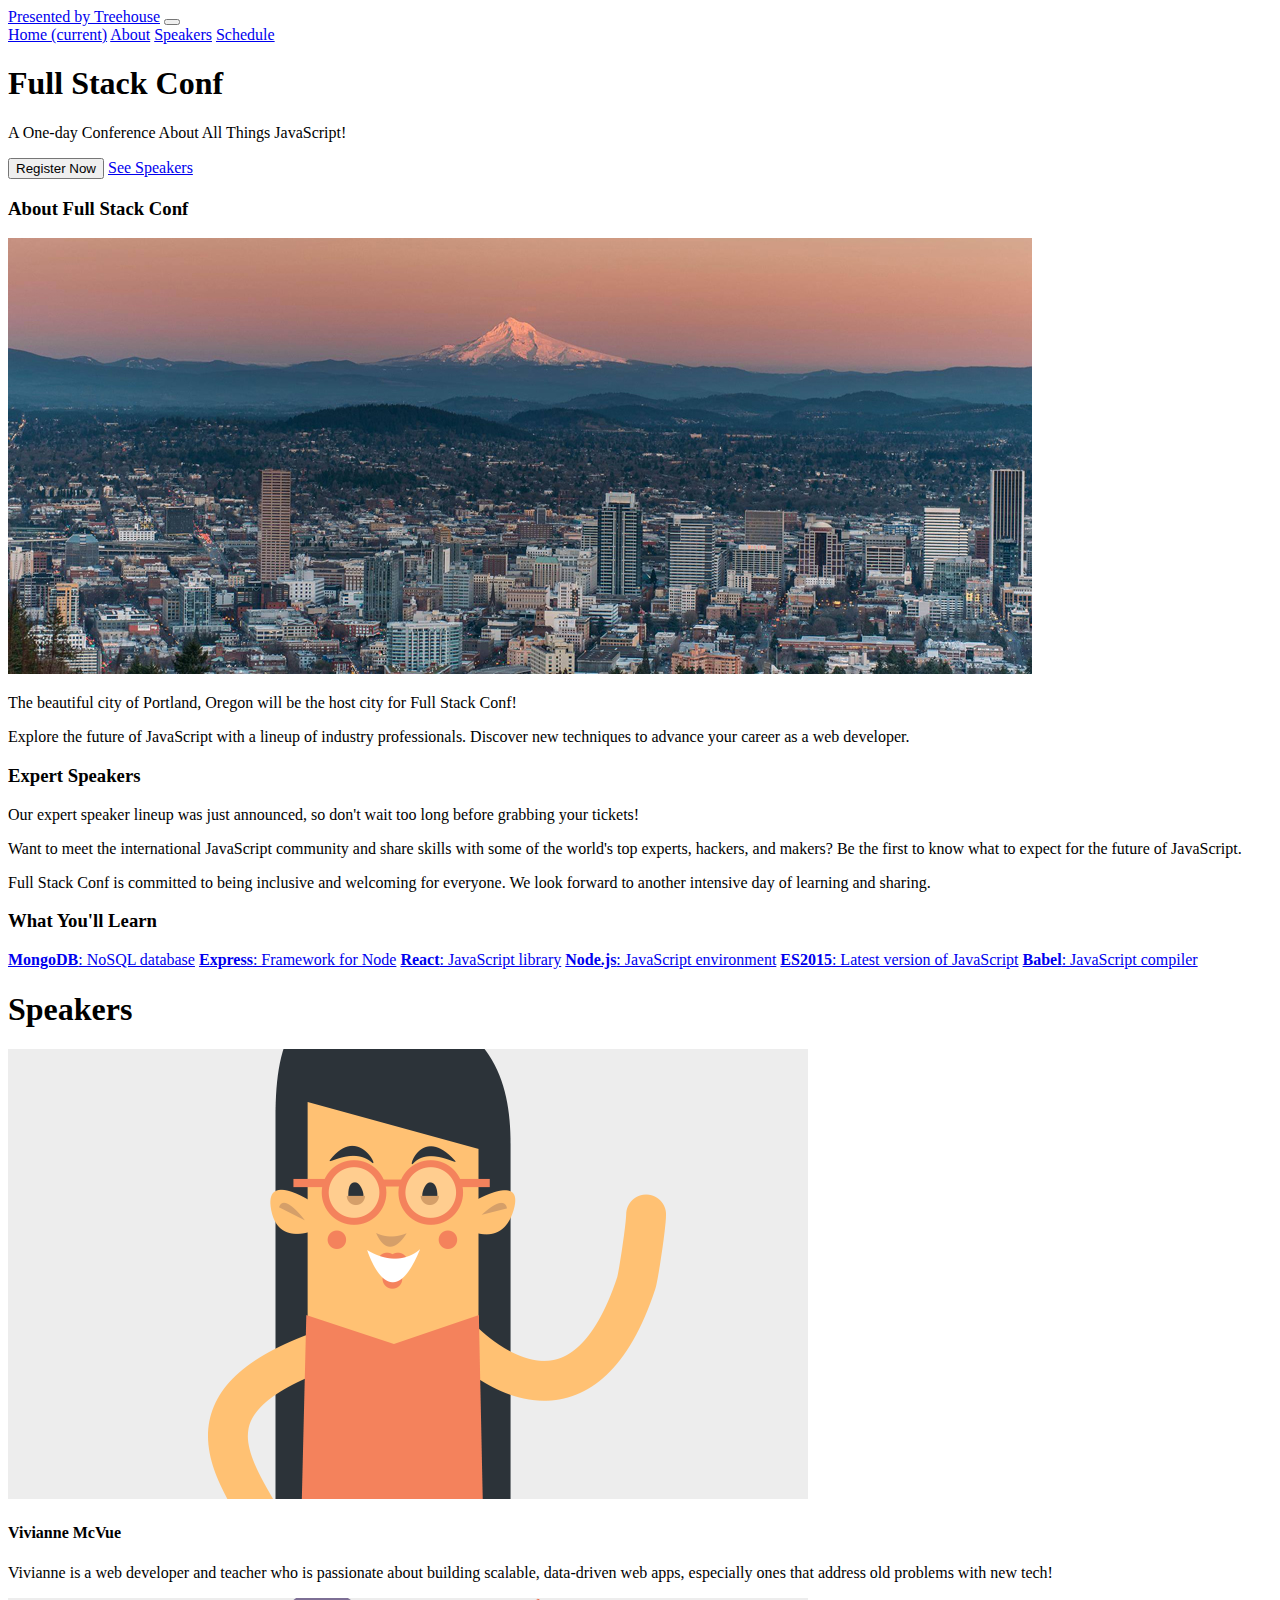
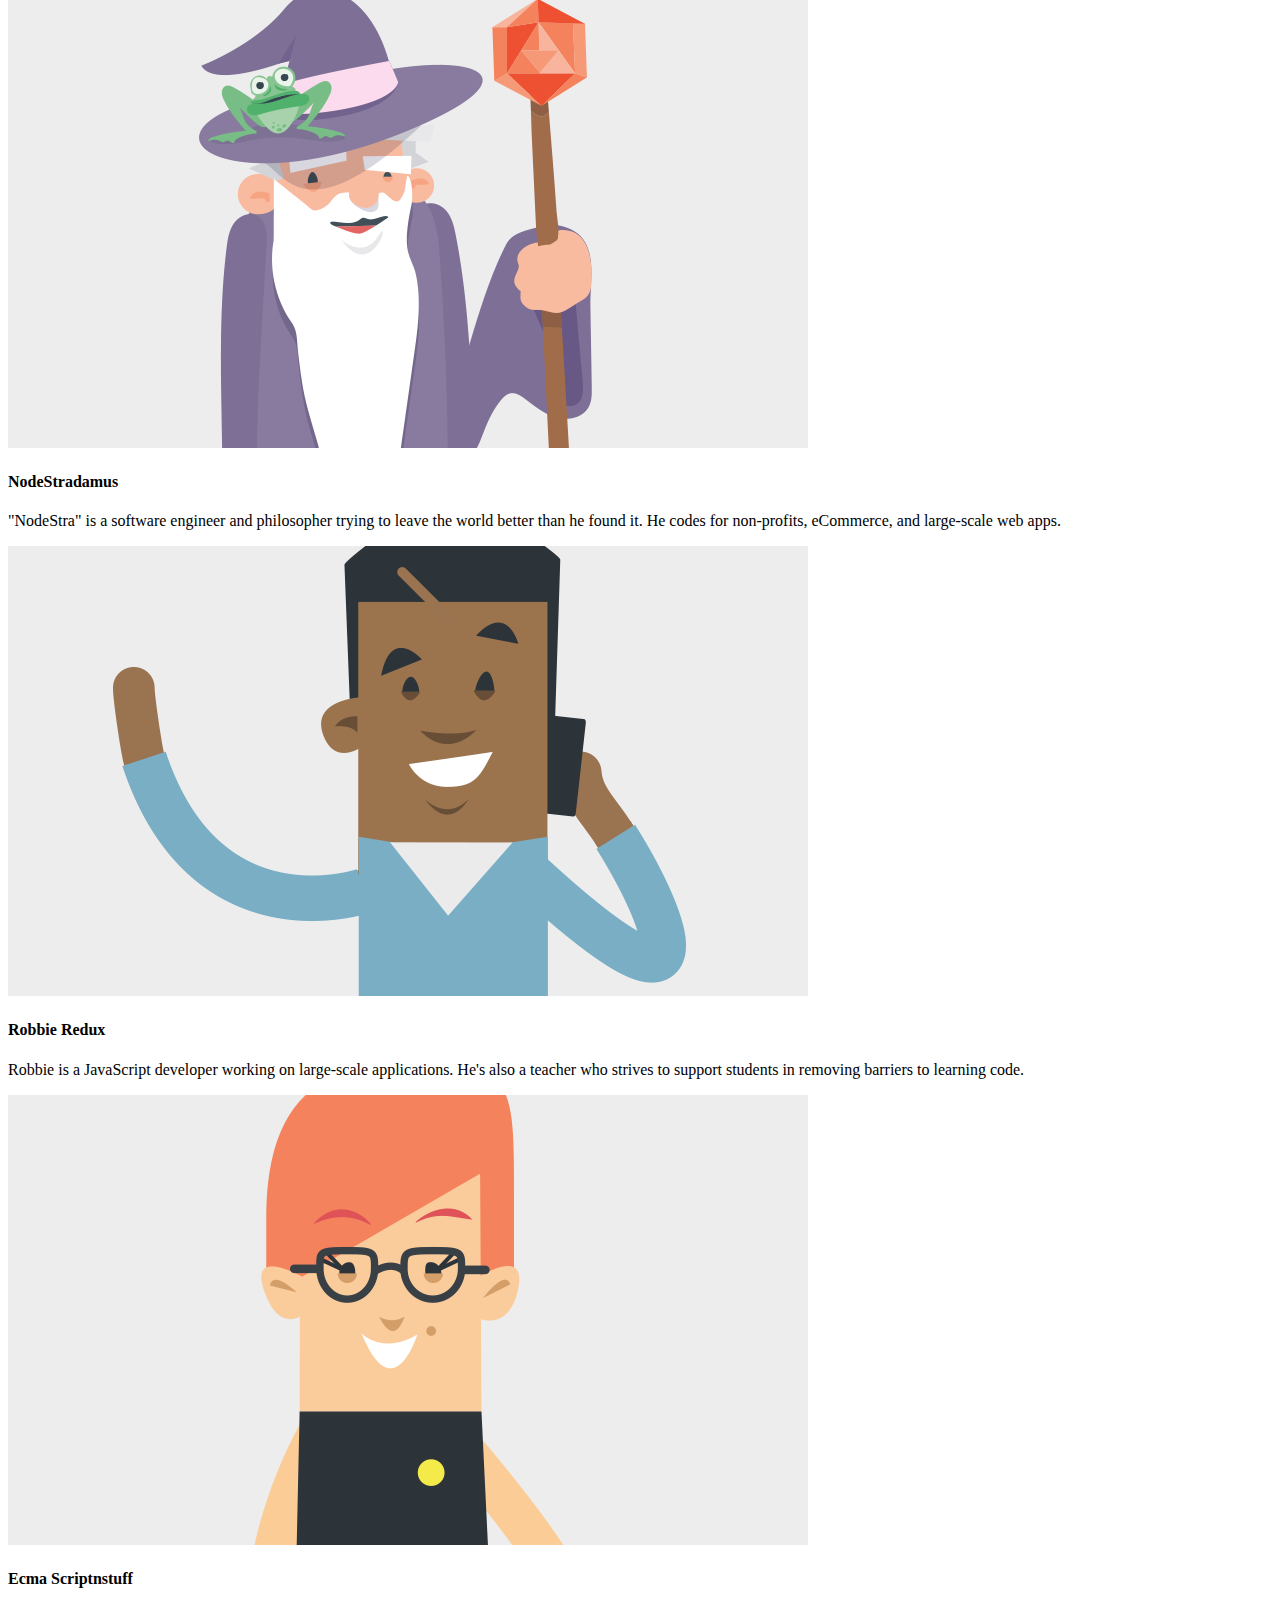
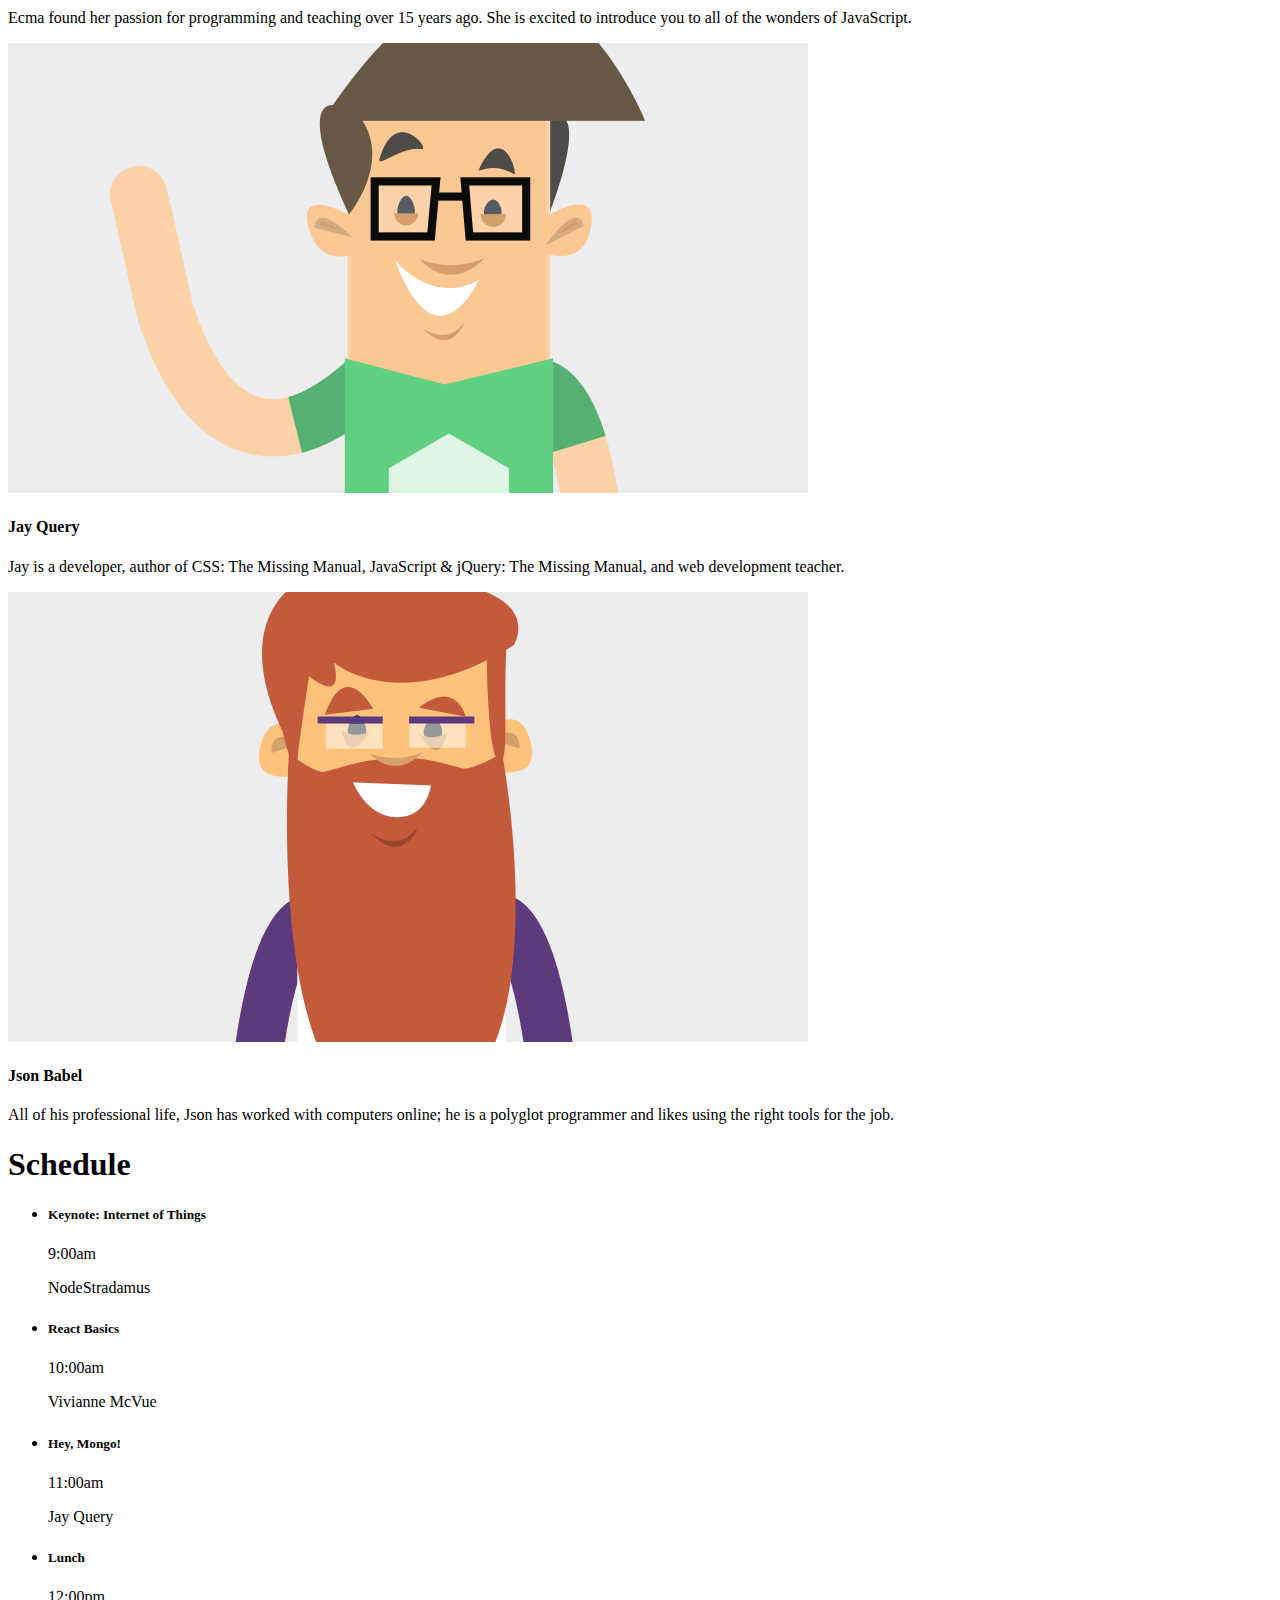
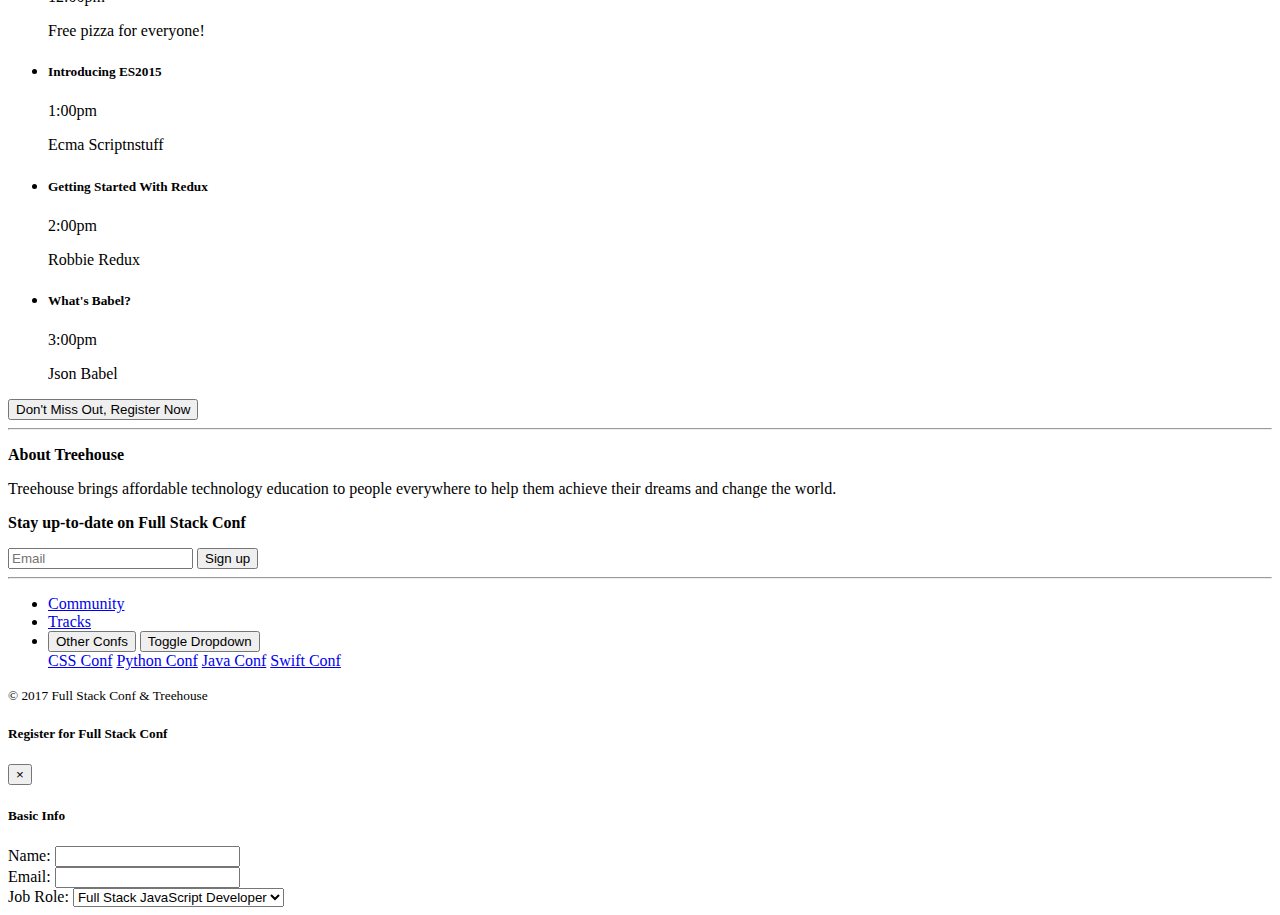
<file: 4- Building Forms with Bootstrap/2- Adding a Select Menu /final/index.html>
<!DOCTYPE html>
<html lang="en">
  <head>
    <title>Full Stack Conf</title>
    <!-- Required meta tags -->
    <meta charset="utf-8">
    <meta name="viewport" content="width=device-width, initial-scale=1, shrink-to-fit=no">

    <!-- Bootstrap CSS -->
    <link rel="stylesheet" href="https://maxcdn.bootstrapcdn.com/bootstrap/4.0.0-beta/css/bootstrap.min.css" integrity="sha384-/Y6pD6FV/Vv2HJnA6t+vslU6fwYXjCFtcEpHbNJ0lyAFsXTsjBbfaDjzALeQsN6M" crossorigin="anonymous">
  </head>
  <body id="home" data-spy="scroll" data-target=".navbar" data-offset="100">
    <!-- navbar -->
    <nav class="navbar navbar-expand-lg navbar-dark bg-primary fixed-top">
      <div class="container">
        <a class="navbar-brand order-1 mr-0" href="https://www.teamtreehouse.com" target="_blank">Presented by Treehouse</a>
        <button class="navbar-toggler" type="button" data-toggle="collapse" data-target="#navbarNavAltMarkup" aria-controls="navbarNavAltMarkup" aria-expanded="false" aria-label="Toggle navigation">
          <span class="navbar-toggler-icon"></span>
        </button>
        <div class="collapse navbar-collapse" id="navbarNavAltMarkup">
          <div class="navbar-nav">
            <a class="nav-item nav-link" href="#home">Home <span class="sr-only">(current)</span></a>
            <a class="nav-item nav-link" href="#about">About</a>
            <a class="nav-item nav-link" href="#speakers">Speakers</a>
            <a class="nav-item nav-link" href="#schedule">Schedule</a>
          </div>
        </div>
      </div>
    </nav><!-- /navbar -->

    <!-- jumbotron -->
    <div class="jumbotron jumbotron-fluid bg-info text-white">
      <div class="container text-sm-center pt-5">
        <h1 class="display-2">Full Stack Conf</h1>
        <p class="lead">A One-day Conference About All Things JavaScript!</p>
        <div class="btn-group mt-4" role="group" aria-label="Callout buttons">
          <button type="button" class="btn btn-primary btn-lg" data-toggle="modal" data-target="#register">Register Now</button>
          <a class="btn btn-light btn-lg" href="#speakers">See Speakers</a>
        </div>
      </div>
    </div><!-- /jumbotron -->

    <div class="container pt-4">
      <!-- about -->
      <div id="about" class="row">
        <div class="col-lg order-lg-2">
          <h3 class="mb-4">About Full Stack Conf</h3>
          <img class="mb-4 img-fluid rounded d-none d-sm-block" src="img/pdx.jpg" alt="Portland">
		      <p>The beautiful city of Portland, Oregon will be the host city for Full Stack Conf!</p>
		      <p>Explore the future of JavaScript with a lineup of industry professionals. Discover new techniques to advance your career as a web developer.</p>
        </div>
        <div class="col-lg order-lg-1">
		      <h3 class="mb-4">Expert Speakers</h3>
  	      <p>Our expert speaker lineup was just announced, so don't wait too long before grabbing your tickets!</p>
		      <p>Want to meet the international JavaScript community and share skills with some of the world's top experts, hackers, and makers? Be the first to know what to expect for the future of JavaScript.</p>
		      <p>Full Stack Conf is committed to being inclusive and welcoming for everyone. We look forward to another intensive day of learning and sharing.</p>
        </div>
        <div class="col-lg order-3">
          <h3 class="mb-4">What You'll Learn</h3>
					<div class="list-group">
					  <a href="#" class="list-group-item list-group-item-action"><strong>MongoDB</strong>: NoSQL database</a>
					  <a href="#" class="list-group-item list-group-item-action"><strong>Express</strong>: Framework for Node</a>
            <a href="#" class="list-group-item list-group-item-action"><strong>React</strong>: JavaScript library</a>
					  <a href="#" class="list-group-item list-group-item-action"><strong>Node.js</strong>: JavaScript environment</a>
					  <a href="#" class="list-group-item list-group-item-action"><strong>ES2015</strong>: Latest version of JavaScript</a>
					  <a href="#" class="list-group-item list-group-item-action"><strong>Babel</strong>: JavaScript compiler</a>
					</div>
        </div>
      </div><!-- /about -->

      <!-- speakers -->
      <h1 id="speakers" class="display-4 text-center my-5 text-muted">Speakers</h1>
			<div class="row">
				<div class="col-md-6 col-lg-4">
          <div class="card mb-3">
            <img class="card-img-top" src="img/vivianne.png" alt="Vivianne">
            <div class="card-body">
              <h4 class="card-title">Vivianne McVue</h4>
              <p class="card-text">Vivianne is a web developer and teacher who is passionate about building scalable, data-driven web apps, especially ones that address old problems with new tech!</p>
            </div>
          </div>
				</div>

				<div class="col-md-6 col-lg-4">
          <div class="card mb-3">
            <img class="card-img-top" src="img/nodestradamus.png" alt="NodeStradamus">
            <div class="card-body">
              <h4 class="card-title">NodeStradamus</h4>
              <p class="card-text">"NodeStra" is a software engineer and philosopher trying to leave the world better than he found it. He codes for non-profits, eCommerce, and large-scale web apps.</p>
            </div>
          </div>
				</div>

				<div class="col-md-6 col-lg-4">
			    <div class="card mb-3">
			      <img class="card-img-top" src="img/robbie.png" alt="Robbie">
			      <div class="card-body">
			        <h4 class="card-title">Robbie Redux</h4>
			        <p class="card-text">Robbie is a JavaScript developer working on large-scale applications. He's also a teacher who strives to support students in removing barriers to learning code.</p>
			      </div>
			    </div>
				</div>

				<div class="col-md-6 col-lg-4">
				  <div class="card mb-3">
			      <img class="card-img-top" src="img/ecma.png" alt="Ecma">
			      <div class="card-body">
			        <h4 class="card-title">Ecma Scriptnstuff</h4>
			        <p class="card-text">Ecma found her passion for programming and teaching over 15 years ago. She is excited to introduce you to all of the wonders of JavaScript.</p>
			      </div>
			    </div>
				</div>

				<div class="col-md-6 col-lg-4">
			    <div class="card mb-3">
			      <img class="card-img-top" src="img/jay.png" alt="Jay">
			      <div class="card-body">
			        <h4 class="card-title">Jay Query</h4>
			        <p class="card-text">Jay is a developer, author of CSS: The Missing Manual, JavaScript &amp; jQuery: The Missing Manual, and web development teacher.</p>
			      </div>
			    </div>
				</div>

				<div class="col-md-6 col-lg-4">
			    <div class="card">
			      <img class="card-img-top" src="img/json.png" alt="Json">
			      <div class="card-body">
			        <h4 class="card-title">Json Babel</h4>
			        <p class="card-text">All of his professional life, Json has worked with computers online; he is a polyglot programmer and likes using the right tools for the job.</p>
			      </div>
			    </div>
				</div>
			</div><!-- /speakers -->

      <!-- schedule -->
      <h1 id="schedule" class="display-4 text-center my-5 text-muted">Schedule</h1>

      <ul class="list-group">
        <li class="list-group-item">
          <div class="d-flex justify-content-between">
            <h5 class="mb-1">Keynote: Internet of Things</h5>
            <span class="badge badge-pill badge-info p-2">9:00am</span>
          </div>
          <p class="mb-1">NodeStradamus</p>
        </li>
        <li class="list-group-item">
          <div class="d-flex justify-content-between">
            <h5 class="mb-1">React Basics</h5>
            <span class="badge badge-pill badge-info p-2">10:00am</span>
          </div>
          <p class="mb-1">Vivianne McVue</p>
        </li>
        <li class="list-group-item">
          <div class="d-flex justify-content-between">
            <h5 class="mb-1">Hey, Mongo!</h5>
            <span class="badge badge-pill badge-info p-2">11:00am</span>
          </div>
          <p class="mb-1">Jay Query</p>
        </li>
        <li class="list-group-item list-group-item-success">
          <div class="d-flex justify-content-between">
            <h5 class="mb-1">Lunch</h5>
            <span class="badge badge-pill badge-info p-2">12:00pm</span>
          </div>
          <p class="mb-1">Free pizza for everyone!</p>
        </li>
        <li class="list-group-item">
          <div class="d-flex justify-content-between">
            <h5 class="mb-1">Introducing ES2015</h5>
            <span class="badge badge-pill badge-info p-2">1:00pm</span>
          </div>
          <p class="mb-1">Ecma Scriptnstuff</p>
        </li>
        <li class="list-group-item">
          <div class="d-flex justify-content-between">
            <h5 class="mb-1">Getting Started With Redux</h5>
            <span class="badge badge-pill badge-info p-2">2:00pm</span>
          </div>
          <p class="mb-1">Robbie Redux</p>
        </li>
        <li class="list-group-item">
          <div class="d-flex justify-content-between">
            <h5 class="mb-1">What's Babel?</h5>
            <span class="badge badge-pill badge-info p-2">3:00pm</span>
          </div>
          <p class="mb-1">Json Babel</p>
        </li>
      </ul><!-- /schedule -->

      <!-- callout button -->
      <button type="button" class="btn btn-outline-info btn-lg d-block mx-auto my-5" data-toggle="modal" data-target="#register">Don't Miss Out, Register Now</button>

   	  <!-- signup form -->
			<hr>
			<div class="row py-4 text-muted">
				<div class="col-md col-xl-5">
					<p><strong>About Treehouse</strong></p>
					<p>Treehouse brings affordable technology education to people everywhere to help them achieve their dreams and change the world.</p>
				</div>
			  <div class="col-md col-xl-5 ml-auto">
			  	<p><strong>Stay up-to-date on Full Stack Conf</strong></p>
			    <div class="input-group">
			      <input type="text" class="form-control" placeholder="Email">
			      <span class="input-group-btn">
			        <button class="btn btn-primary" type="button">Sign up</button>
			      </span>
			    </div>
			  </div>
			</div>
			<hr><!-- /signup form -->

      <!-- footer -->
 			<div class="row py-3">
				<div class="col-md-7">
          <ul class="nav">
            <li class="nav-item">
              <a class="nav-link" href="#">Community</a>
            </li>
            <li class="nav-item">
              <a class="nav-link" href="#">Tracks</a>
            </li>
            <li class="nav-item">
              <div class="btn-group dropup">
                <button type="button" class="btn btn-outline-secondary">Other Confs</button>
                <button type="button" class="btn btn-outline-secondary dropdown-toggle dropdown-toggle-split" data-toggle="dropdown" aria-haspopup="true" aria-expanded="false">
                  <span class="sr-only">Toggle Dropdown</span>
                </button>
                <div class="dropdown-menu">
                  <a class="dropdown-item" href="#">CSS Conf</a>
                  <a class="dropdown-item" href="#">Python Conf</a>
                  <a class="dropdown-item" href="#">Java Conf</a>
                  <a class="dropdown-item" href="#">Swift Conf</a>
                </div>
              </div>
            </li>
          </ul>
				</div>
				<div class="col-md text-md-right">
					<small>&copy; 2017 Full Stack Conf &amp; Treehouse</small>
				</div>
			</div><!-- /footer -->

    </div><!-- /.container -->

    <!--=====================================
        FORM MODAL
       =====================================-->

     <div class="modal fade" id="register" tabindex="-1" role="dialog" aria-labelledby="register form" aria-hidden="true">
      <div class="modal-dialog" role="document">
        <div class="modal-content">
          <div class="modal-header">
            <h5 class="modal-title" id="exampleModalLabel">Register for Full Stack Conf</h5>
            <button type="button" class="close" data-dismiss="modal" aria-label="Close">
              <span aria-hidden="true">&times;</span>
            </button>
          </div>
          <div class="modal-body">
            <!-- registration form -->
            <form>
              <h5 class="mb-4">Basic Info</h5>
              <div class="form-group">
                <label class="form-control-label" for="name">Name:</label>
                <input type="text" class="form-control" id="name">
              </div>
              <div class="form-group">
                <label class="form-control-label" for="email">Email:</label>
                <input type="email" class="form-control" id="email">
              </div>
              <div class="form-group">
                <label for="role">Job Role:</label>
                <select class="form-control" id="role">
									<option value="full stack js developer">Full Stack JavaScript Developer</option>
									<option value="front end developer">Front End Developer</option>
									<option value="back end developer">Back End Developer</option>
									<option value="designer">Designer</option>
									<option value="student">Student</option>
                </select>
              </div>
            </form><!-- /registration form -->
          </div>
        </div>
      </div>
    </div>

    <!-- Optional JavaScript -->
    <!-- jQuery first, then Popper.js, then Bootstrap JS -->
    <script src="https://code.jquery.com/jquery-3.2.1.slim.min.js" integrity="sha384-KJ3o2DKtIkvYIK3UENzmM7KCkRr/rE9/Qpg6aAZGJwFDMVNA/GpGFF93hXpG5KkN" crossorigin="anonymous"></script>
    <script src="https://cdnjs.cloudflare.com/ajax/libs/popper.js/1.11.0/umd/popper.min.js" integrity="sha384-b/U6ypiBEHpOf/4+1nzFpr53nxSS+GLCkfwBdFNTxtclqqenISfwAzpKaMNFNmj4" crossorigin="anonymous"></script>
    <script src="https://maxcdn.bootstrapcdn.com/bootstrap/4.0.0-beta/js/bootstrap.min.js" integrity="sha384-h0AbiXch4ZDo7tp9hKZ4TsHbi047NrKGLO3SEJAg45jXxnGIfYzk4Si90RDIqNm1" crossorigin="anonymous"></script>
  </body>
</html>
</file>
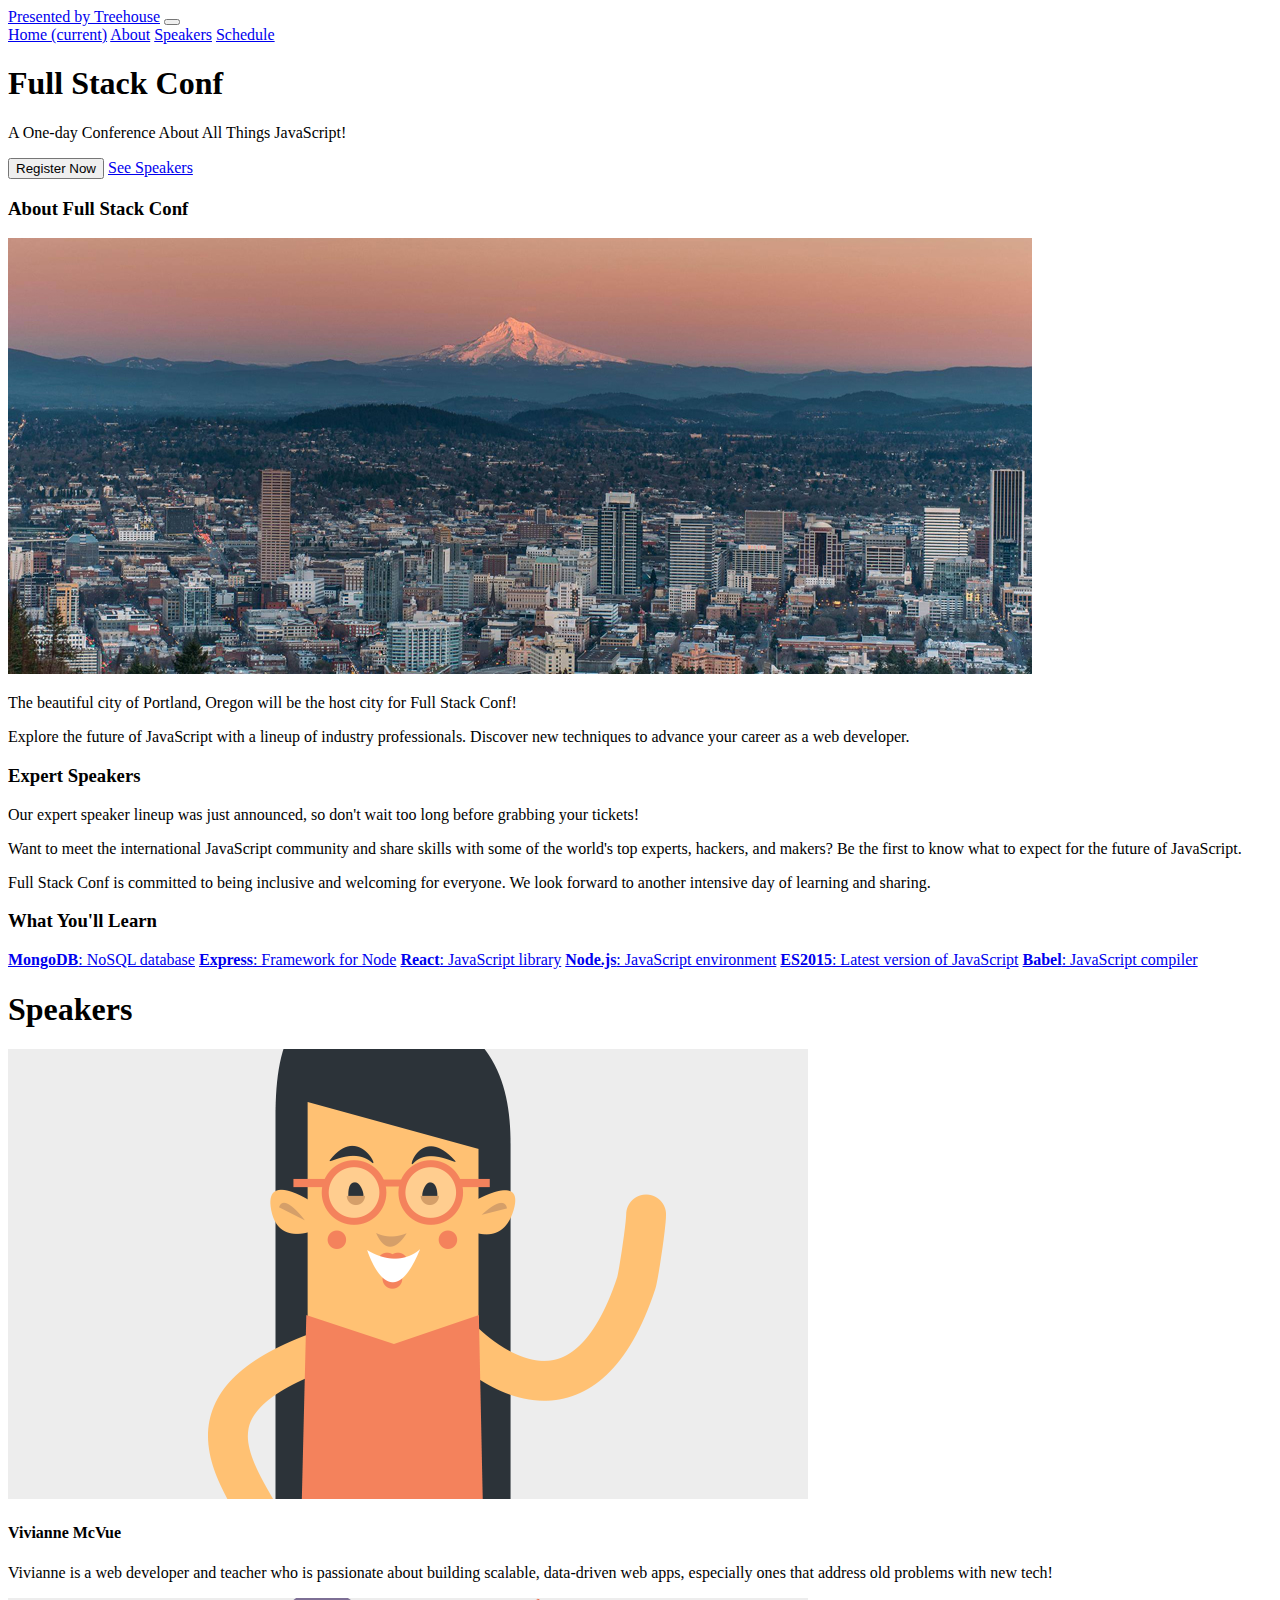
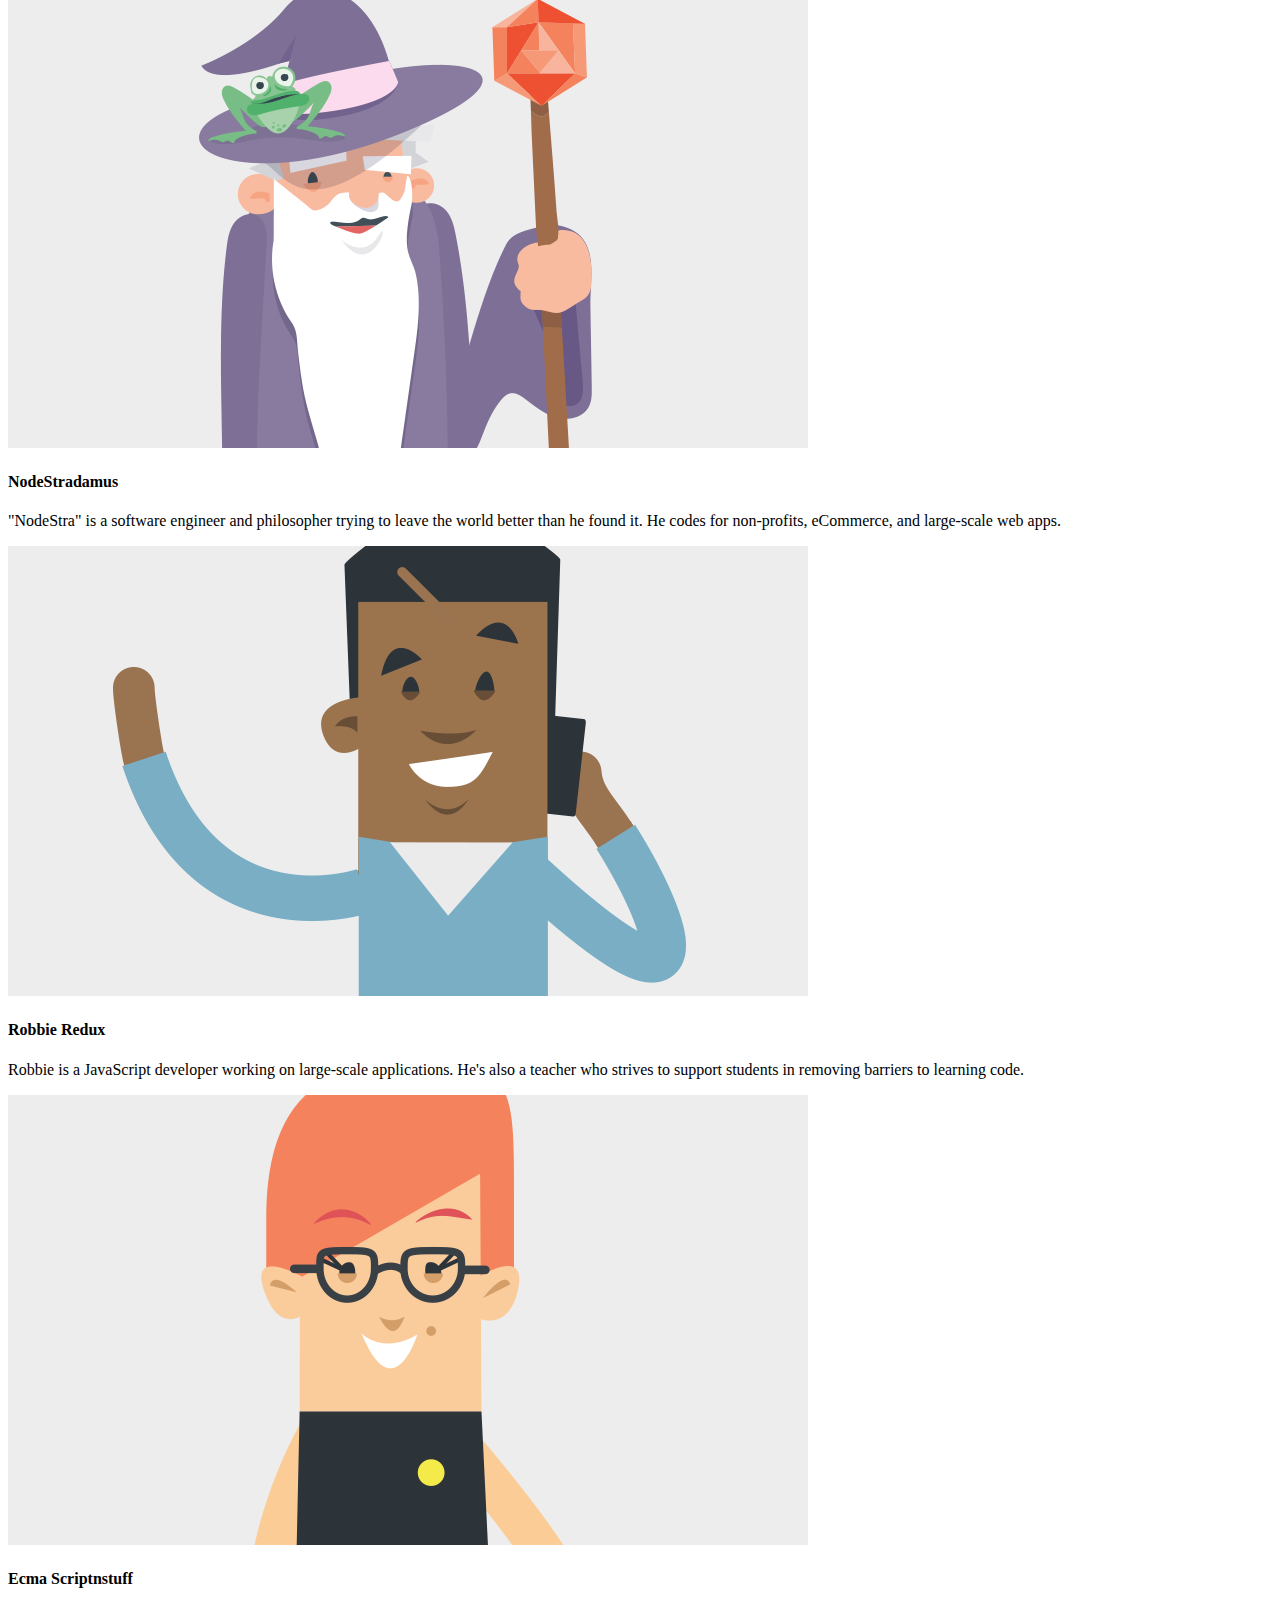
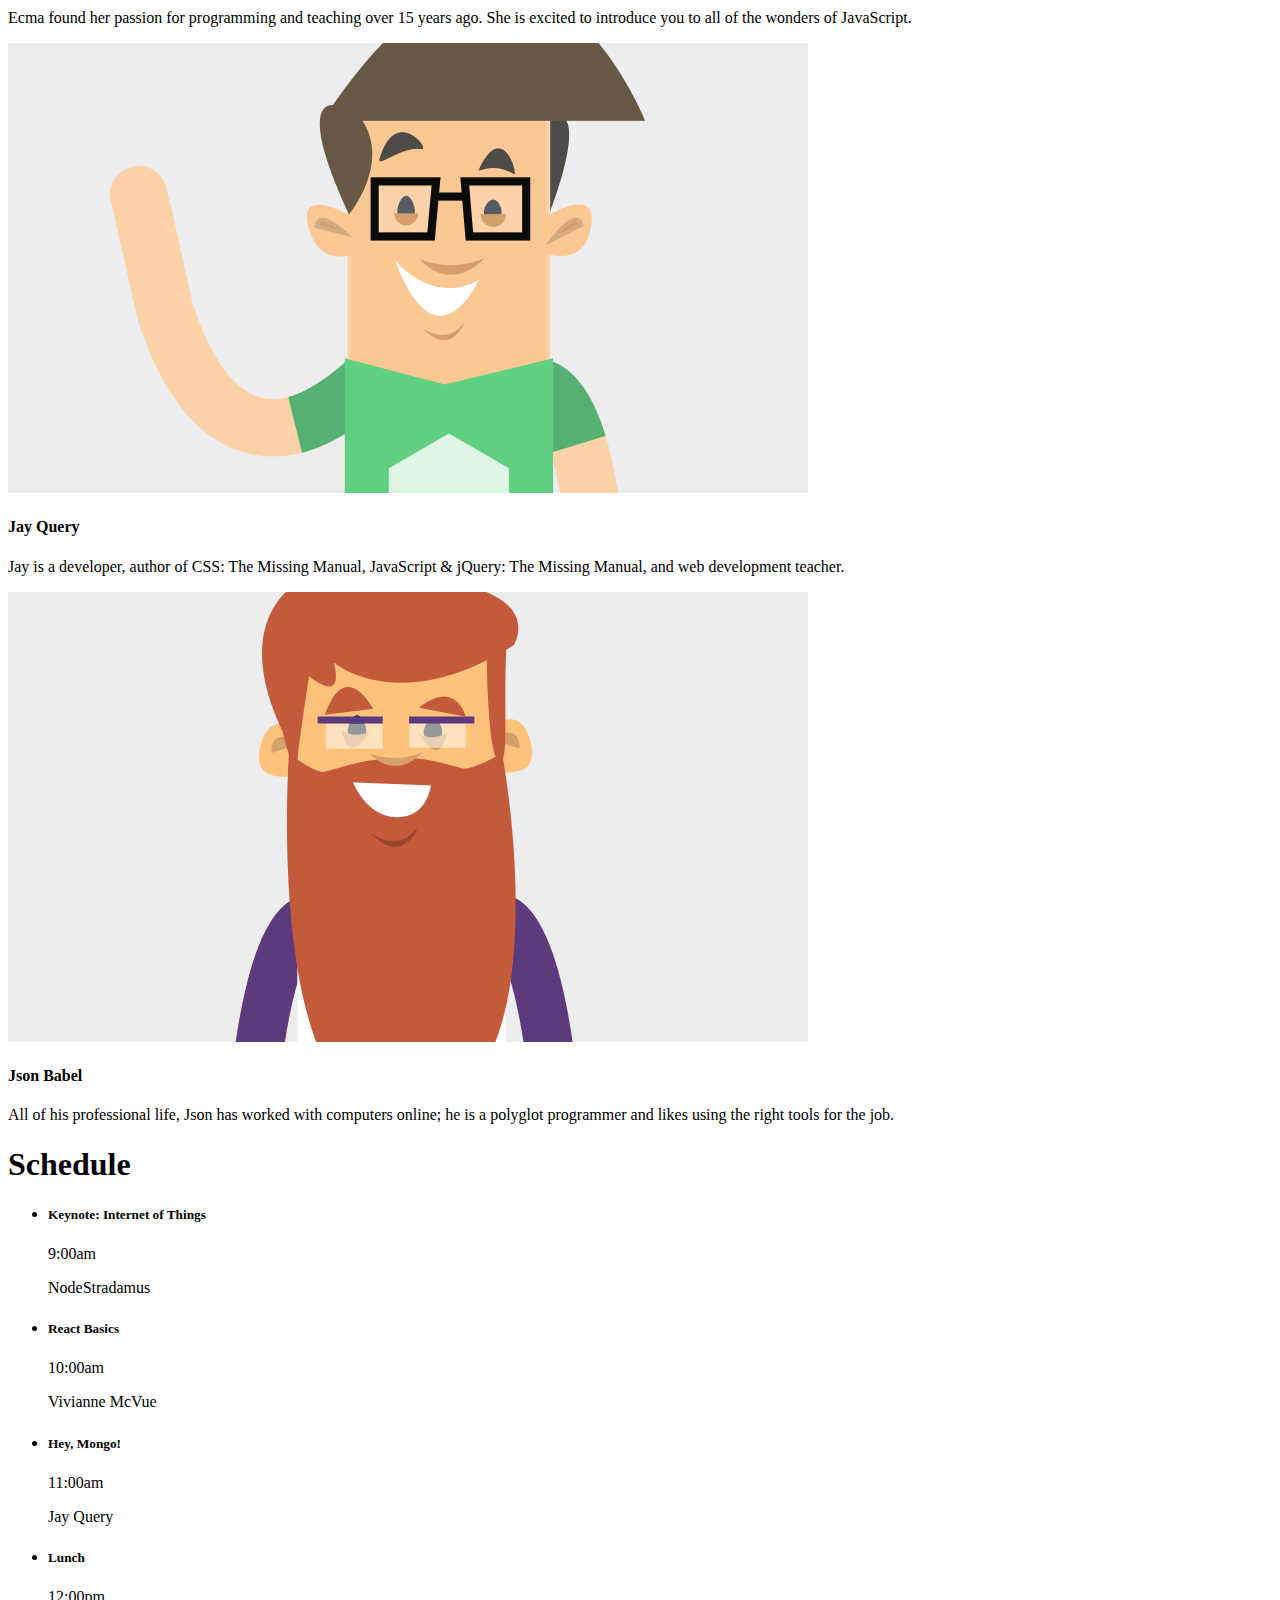
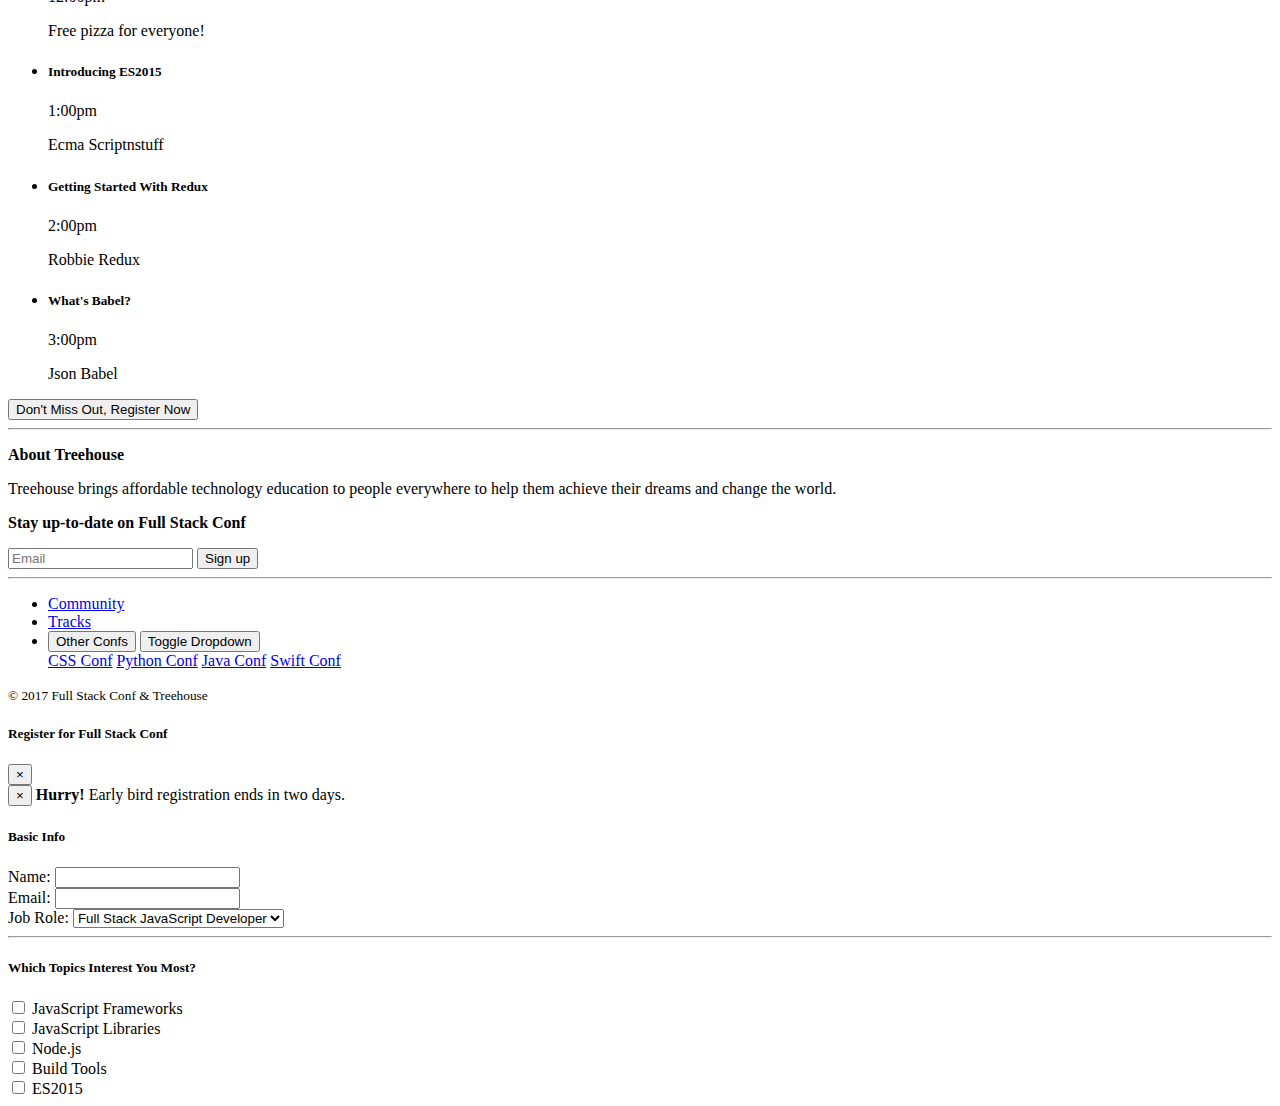
<file: 4- Building Forms with Bootstrap/3- Custom Form Controls for Cross-Browser Consistency/final/index.html>
<!DOCTYPE html>
<html lang="en">
  <head>
    <title>Full Stack Conf</title>
    <!-- Required meta tags -->
    <meta charset="utf-8">
    <meta name="viewport" content="width=device-width, initial-scale=1, shrink-to-fit=no">

    <!-- Bootstrap CSS -->
    <link rel="stylesheet" href="https://maxcdn.bootstrapcdn.com/bootstrap/4.0.0-beta/css/bootstrap.min.css" integrity="sha384-/Y6pD6FV/Vv2HJnA6t+vslU6fwYXjCFtcEpHbNJ0lyAFsXTsjBbfaDjzALeQsN6M" crossorigin="anonymous">
  </head>
  <body id="home" data-spy="scroll" data-target=".navbar" data-offset="100">
    <!-- navbar -->
    <nav class="navbar navbar-expand-lg navbar-dark bg-primary fixed-top">
      <div class="container">
        <a class="navbar-brand order-1 mr-0" href="https://www.teamtreehouse.com" target="_blank">Presented by Treehouse</a>
        <button class="navbar-toggler" type="button" data-toggle="collapse" data-target="#navbarNavAltMarkup" aria-controls="navbarNavAltMarkup" aria-expanded="false" aria-label="Toggle navigation">
          <span class="navbar-toggler-icon"></span>
        </button>
        <div class="collapse navbar-collapse" id="navbarNavAltMarkup">
          <div class="navbar-nav">
            <a class="nav-item nav-link" href="#home">Home <span class="sr-only">(current)</span></a>
            <a class="nav-item nav-link" href="#about">About</a>
            <a class="nav-item nav-link" href="#speakers">Speakers</a>
            <a class="nav-item nav-link" href="#schedule">Schedule</a>
          </div>
        </div>
      </div>
    </nav><!-- /navbar -->

    <!-- jumbotron -->
    <div class="jumbotron jumbotron-fluid bg-info text-white">
      <div class="container text-sm-center pt-5">
        <h1 class="display-2">Full Stack Conf</h1>
        <p class="lead">A One-day Conference About All Things JavaScript!</p>
        <div class="btn-group mt-4" role="group" aria-label="Callout buttons">
          <button type="button" class="btn btn-primary btn-lg" data-toggle="modal" data-target="#register">Register Now</button>
          <a class="btn btn-light btn-lg" href="#speakers">See Speakers</a>
        </div>
      </div>
    </div><!-- /jumbotron -->

    <div class="container pt-4">
      <!-- about -->
      <div id="about" class="row">
        <div class="col-lg order-lg-2">
          <h3 class="mb-4">About Full Stack Conf</h3>
          <img class="mb-4 img-fluid rounded d-none d-sm-block" src="img/pdx.jpg" alt="Portland">
		      <p>The beautiful city of Portland, Oregon will be the host city for Full Stack Conf!</p>
		      <p>Explore the future of JavaScript with a lineup of industry professionals. Discover new techniques to advance your career as a web developer.</p>
        </div>
        <div class="col-lg order-lg-1">
		      <h3 class="mb-4">Expert Speakers</h3>
  	      <p>Our expert speaker lineup was just announced, so don't wait too long before grabbing your tickets!</p>
		      <p>Want to meet the international JavaScript community and share skills with some of the world's top experts, hackers, and makers? Be the first to know what to expect for the future of JavaScript.</p>
		      <p>Full Stack Conf is committed to being inclusive and welcoming for everyone. We look forward to another intensive day of learning and sharing.</p>
        </div>
        <div class="col-lg order-3">
          <h3 class="mb-4">What You'll Learn</h3>
					<div class="list-group">
					  <a href="#" class="list-group-item list-group-item-action"><strong>MongoDB</strong>: NoSQL database</a>
					  <a href="#" class="list-group-item list-group-item-action"><strong>Express</strong>: Framework for Node</a>
            <a href="#" class="list-group-item list-group-item-action"><strong>React</strong>: JavaScript library</a>
					  <a href="#" class="list-group-item list-group-item-action"><strong>Node.js</strong>: JavaScript environment</a>
					  <a href="#" class="list-group-item list-group-item-action"><strong>ES2015</strong>: Latest version of JavaScript</a>
					  <a href="#" class="list-group-item list-group-item-action"><strong>Babel</strong>: JavaScript compiler</a>
					</div>
        </div>
      </div><!-- /about -->

      <!-- speakers -->
      <h1 id="speakers" class="display-4 text-center my-5 text-muted">Speakers</h1>
			<div class="row">
				<div class="col-md-6 col-lg-4">
          <div class="card mb-3">
            <img class="card-img-top" src="img/vivianne.png" alt="Vivianne">
            <div class="card-body">
              <h4 class="card-title">Vivianne McVue</h4>
              <p class="card-text">Vivianne is a web developer and teacher who is passionate about building scalable, data-driven web apps, especially ones that address old problems with new tech!</p>
            </div>
          </div>
				</div>

				<div class="col-md-6 col-lg-4">
          <div class="card mb-3">
            <img class="card-img-top" src="img/nodestradamus.png" alt="NodeStradamus">
            <div class="card-body">
              <h4 class="card-title">NodeStradamus</h4>
              <p class="card-text">"NodeStra" is a software engineer and philosopher trying to leave the world better than he found it. He codes for non-profits, eCommerce, and large-scale web apps.</p>
            </div>
          </div>
				</div>

				<div class="col-md-6 col-lg-4">
			    <div class="card mb-3">
			      <img class="card-img-top" src="img/robbie.png" alt="Robbie">
			      <div class="card-body">
			        <h4 class="card-title">Robbie Redux</h4>
			        <p class="card-text">Robbie is a JavaScript developer working on large-scale applications. He's also a teacher who strives to support students in removing barriers to learning code.</p>
			      </div>
			    </div>
				</div>

				<div class="col-md-6 col-lg-4">
				  <div class="card mb-3">
			      <img class="card-img-top" src="img/ecma.png" alt="Ecma">
			      <div class="card-body">
			        <h4 class="card-title">Ecma Scriptnstuff</h4>
			        <p class="card-text">Ecma found her passion for programming and teaching over 15 years ago. She is excited to introduce you to all of the wonders of JavaScript.</p>
			      </div>
			    </div>
				</div>

				<div class="col-md-6 col-lg-4">
			    <div class="card mb-3">
			      <img class="card-img-top" src="img/jay.png" alt="Jay">
			      <div class="card-body">
			        <h4 class="card-title">Jay Query</h4>
			        <p class="card-text">Jay is a developer, author of CSS: The Missing Manual, JavaScript &amp; jQuery: The Missing Manual, and web development teacher.</p>
			      </div>
			    </div>
				</div>

				<div class="col-md-6 col-lg-4">
			    <div class="card">
			      <img class="card-img-top" src="img/json.png" alt="Json">
			      <div class="card-body">
			        <h4 class="card-title">Json Babel</h4>
			        <p class="card-text">All of his professional life, Json has worked with computers online; he is a polyglot programmer and likes using the right tools for the job.</p>
			      </div>
			    </div>
				</div>
			</div><!-- /speakers -->

      <!-- schedule -->
      <h1 id="schedule" class="display-4 text-center my-5 text-muted">Schedule</h1>

      <ul class="list-group">
        <li class="list-group-item">
          <div class="d-flex justify-content-between">
            <h5 class="mb-1">Keynote: Internet of Things</h5>
            <span class="badge badge-pill badge-info p-2">9:00am</span>
          </div>
          <p class="mb-1">NodeStradamus</p>
        </li>
        <li class="list-group-item">
          <div class="d-flex justify-content-between">
            <h5 class="mb-1">React Basics</h5>
            <span class="badge badge-pill badge-info p-2">10:00am</span>
          </div>
          <p class="mb-1">Vivianne McVue</p>
        </li>
        <li class="list-group-item">
          <div class="d-flex justify-content-between">
            <h5 class="mb-1">Hey, Mongo!</h5>
            <span class="badge badge-pill badge-info p-2">11:00am</span>
          </div>
          <p class="mb-1">Jay Query</p>
        </li>
        <li class="list-group-item list-group-item-success">
          <div class="d-flex justify-content-between">
            <h5 class="mb-1">Lunch</h5>
            <span class="badge badge-pill badge-info p-2">12:00pm</span>
          </div>
          <p class="mb-1">Free pizza for everyone!</p>
        </li>
        <li class="list-group-item">
          <div class="d-flex justify-content-between">
            <h5 class="mb-1">Introducing ES2015</h5>
            <span class="badge badge-pill badge-info p-2">1:00pm</span>
          </div>
          <p class="mb-1">Ecma Scriptnstuff</p>
        </li>
        <li class="list-group-item">
          <div class="d-flex justify-content-between">
            <h5 class="mb-1">Getting Started With Redux</h5>
            <span class="badge badge-pill badge-info p-2">2:00pm</span>
          </div>
          <p class="mb-1">Robbie Redux</p>
        </li>
        <li class="list-group-item">
          <div class="d-flex justify-content-between">
            <h5 class="mb-1">What's Babel?</h5>
            <span class="badge badge-pill badge-info p-2">3:00pm</span>
          </div>
          <p class="mb-1">Json Babel</p>
        </li>
      </ul><!-- /schedule -->

      <!-- callout button -->
      <button type="button" class="btn btn-outline-info btn-lg d-block mx-auto my-5" data-toggle="modal" data-target="#register">Don't Miss Out, Register Now</button>

   	  <!-- signup form -->
			<hr>
			<div class="row py-4 text-muted">
				<div class="col-md col-xl-5">
					<p><strong>About Treehouse</strong></p>
					<p>Treehouse brings affordable technology education to people everywhere to help them achieve their dreams and change the world.</p>
				</div>
			  <div class="col-md col-xl-5 ml-auto">
			  	<p><strong>Stay up-to-date on Full Stack Conf</strong></p>
			    <div class="input-group">
			      <input type="text" class="form-control" placeholder="Email">
			      <span class="input-group-btn">
			        <button class="btn btn-primary" type="button">Sign up</button>
			      </span>
			    </div>
			  </div>
			</div>
			<hr><!-- /signup form -->

      <!-- footer -->
 			<div class="row py-3">
				<div class="col-md-7">
          <ul class="nav">
            <li class="nav-item">
              <a class="nav-link" href="#">Community</a>
            </li>
            <li class="nav-item">
              <a class="nav-link" href="#">Tracks</a>
            </li>
            <li class="nav-item">
              <div class="btn-group dropup">
                <button type="button" class="btn btn-outline-secondary">Other Confs</button>
                <button type="button" class="btn btn-outline-secondary dropdown-toggle dropdown-toggle-split" data-toggle="dropdown" aria-haspopup="true" aria-expanded="false">
                  <span class="sr-only">Toggle Dropdown</span>
                </button>
                <div class="dropdown-menu">
                  <a class="dropdown-item" href="#">CSS Conf</a>
                  <a class="dropdown-item" href="#">Python Conf</a>
                  <a class="dropdown-item" href="#">Java Conf</a>
                  <a class="dropdown-item" href="#">Swift Conf</a>
                </div>
              </div>
            </li>
          </ul>
				</div>
				<div class="col-md text-md-right">
					<small>&copy; 2017 Full Stack Conf &amp; Treehouse</small>
				</div>
			</div><!-- /footer -->

    </div><!-- /.container -->

    <!--=====================================
        FORM MODAL
       =====================================-->

     <div class="modal fade" id="register" tabindex="-1" role="dialog" aria-labelledby="register form" aria-hidden="true">
      <div class="modal-dialog" role="document">
        <div class="modal-content">
          <div class="modal-header bg-info text-white">
            <h5 class="modal-title" id="exampleModalLabel">Register for Full Stack Conf</h5>
            <button type="button" class="close" data-dismiss="modal" aria-label="Close">
              <span aria-hidden="true">&times;</span>
            </button>
          </div>
          <div class="modal-body">
            <!-- registration form -->
            <form>
              <div class="alert alert-warning alert-dismissible fade show" role="alert">
                <button type="button" class="close" data-dismiss="alert" aria-label="Close">
                  <span aria-hidden="true">&times;</span>
                </button>
                <strong>Hurry!</strong> Early bird registration ends in two days.
              </div>
              <h5 class="mb-4">Basic Info</h5>
              <div class="form-group">
                <label class="form-control-label" for="name">Name:</label>
                <input type="text" class="form-control" id="name">
              </div>
              <div class="form-group">
                <label class="form-control-label" for="email">Email:</label>
                <input type="email" class="form-control" id="email">
              </div>
              <div class="form-group">
                <label for="role">Job Role:</label>
                <select class="custom-select form-control" id="role">
									<option value="full stack js developer">Full Stack JavaScript Developer</option>
									<option value="front end developer">Front End Developer</option>
									<option value="back end developer">Back End Developer</option>
									<option value="designer">Designer</option>
									<option value="student">Student</option>
                </select>
              </div>

              <hr class="my-4">
              <h5 class="mb-4">Which Topics Interest You Most?</h5>

              <div class="form-check">
                <label class="custom-control custom-checkbox">
                  <input type="checkbox" class="custom-control-input">
                  <span class="custom-control-indicator"></span>
                  <span class="custom-control-description">JavaScript Frameworks</span>
                </label>
              </div>
              <div class="form-check">
                <label class="custom-control custom-checkbox">
                  <input type="checkbox" class="custom-control-input">
                  <span class="custom-control-indicator"></span>
                  <span class="custom-control-description">JavaScript Libraries</span>
                </label>
              </div>
              <div class="form-check">
                <label class="custom-control custom-checkbox">
                  <input type="checkbox" class="custom-control-input">
                  <span class="custom-control-indicator"></span>
                  <span class="custom-control-description">Node.js</span>
                </label>
              </div>
              <div class="form-check">
                <label class="custom-control custom-checkbox">
                  <input type="checkbox" class="custom-control-input">
                  <span class="custom-control-indicator"></span>
                  <span class="custom-control-description">Build Tools</span>
                </label>
              </div>
              <div class="form-check">
                <label class="custom-control custom-checkbox">
                  <input type="checkbox" class="custom-control-input">
                  <span class="custom-control-indicator"></span>
                  <span class="custom-control-description">ES2015</span>
                </label>
              </div>
            </form><!-- /registration form -->
          </div>
        </div>
      </div>
    </div>

    <!-- Optional JavaScript -->
    <!-- jQuery first, then Popper.js, then Bootstrap JS -->
    <script src="https://code.jquery.com/jquery-3.2.1.slim.min.js" integrity="sha384-KJ3o2DKtIkvYIK3UENzmM7KCkRr/rE9/Qpg6aAZGJwFDMVNA/GpGFF93hXpG5KkN" crossorigin="anonymous"></script>
    <script src="https://cdnjs.cloudflare.com/ajax/libs/popper.js/1.11.0/umd/popper.min.js" integrity="sha384-b/U6ypiBEHpOf/4+1nzFpr53nxSS+GLCkfwBdFNTxtclqqenISfwAzpKaMNFNmj4" crossorigin="anonymous"></script>
    <script src="https://maxcdn.bootstrapcdn.com/bootstrap/4.0.0-beta/js/bootstrap.min.js" integrity="sha384-h0AbiXch4ZDo7tp9hKZ4TsHbi047NrKGLO3SEJAg45jXxnGIfYzk4Si90RDIqNm1" crossorigin="anonymous"></script>
  </body>
</html>
</file>
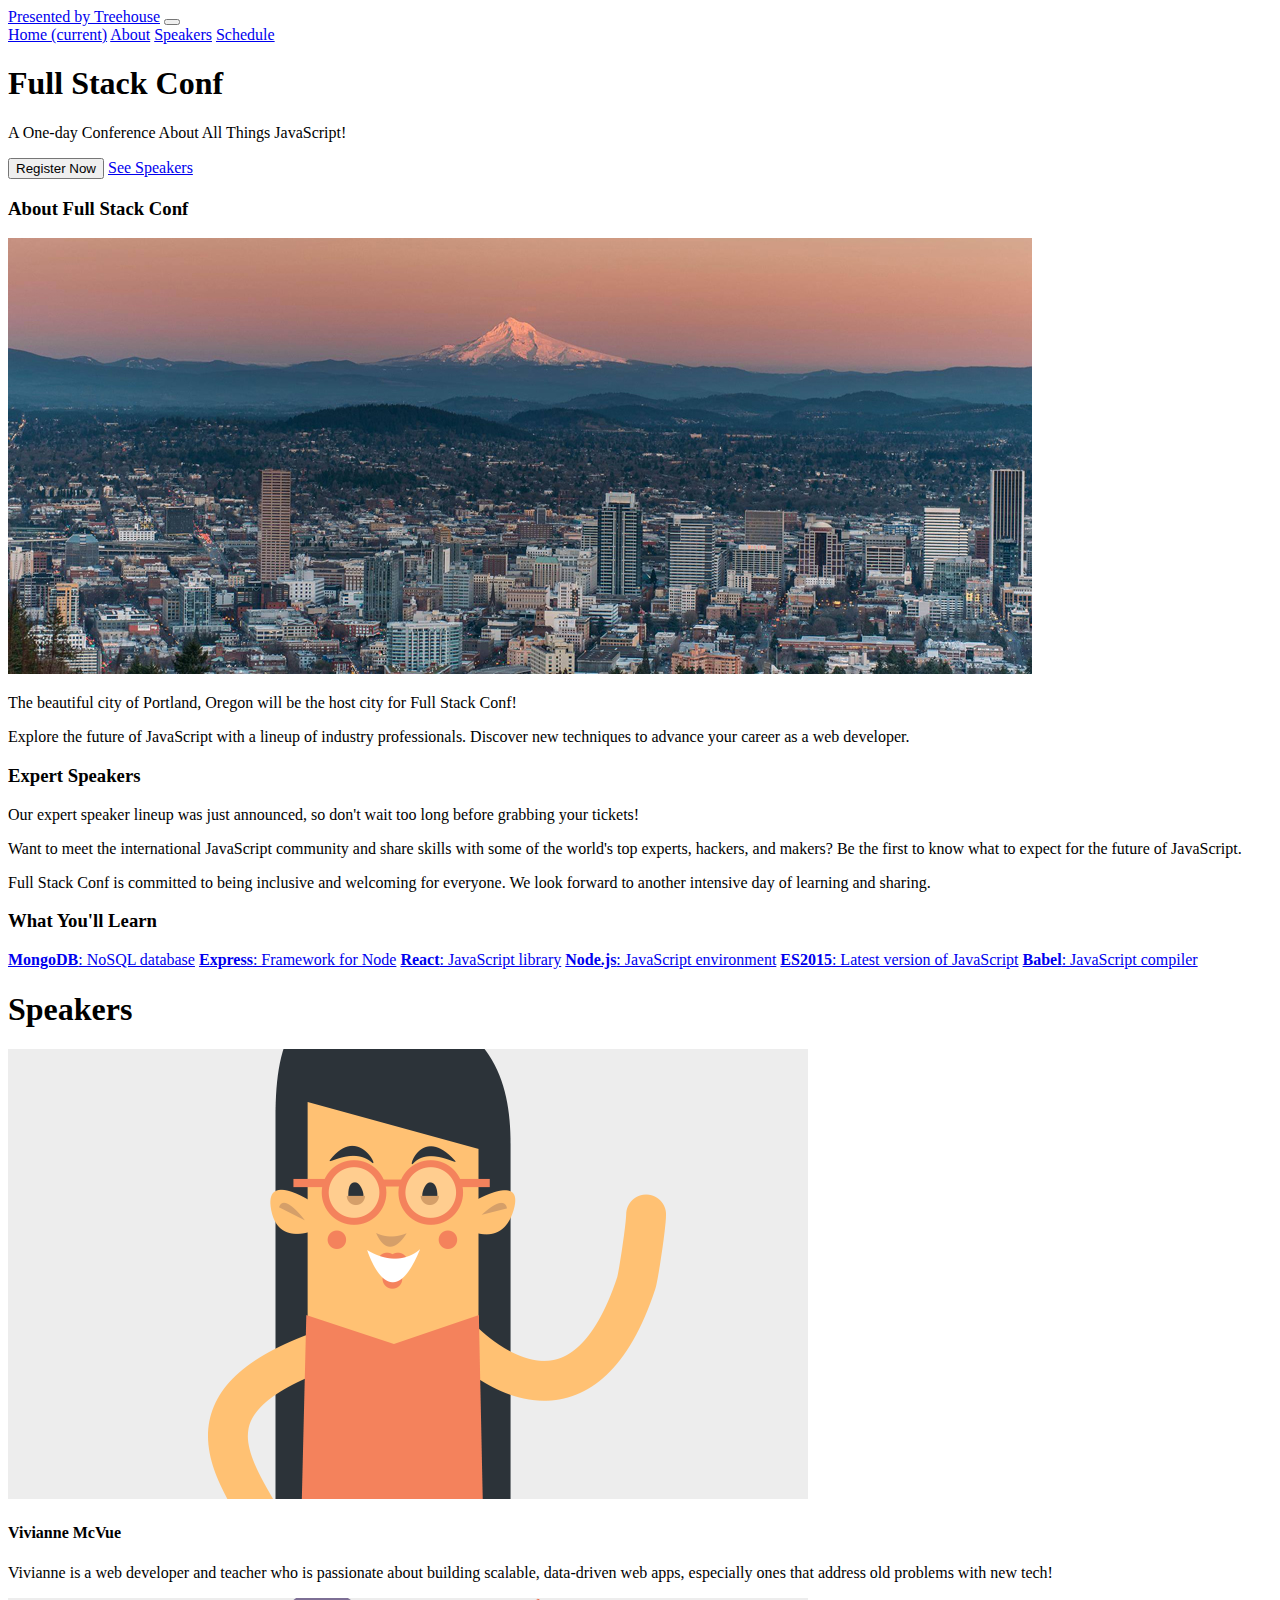
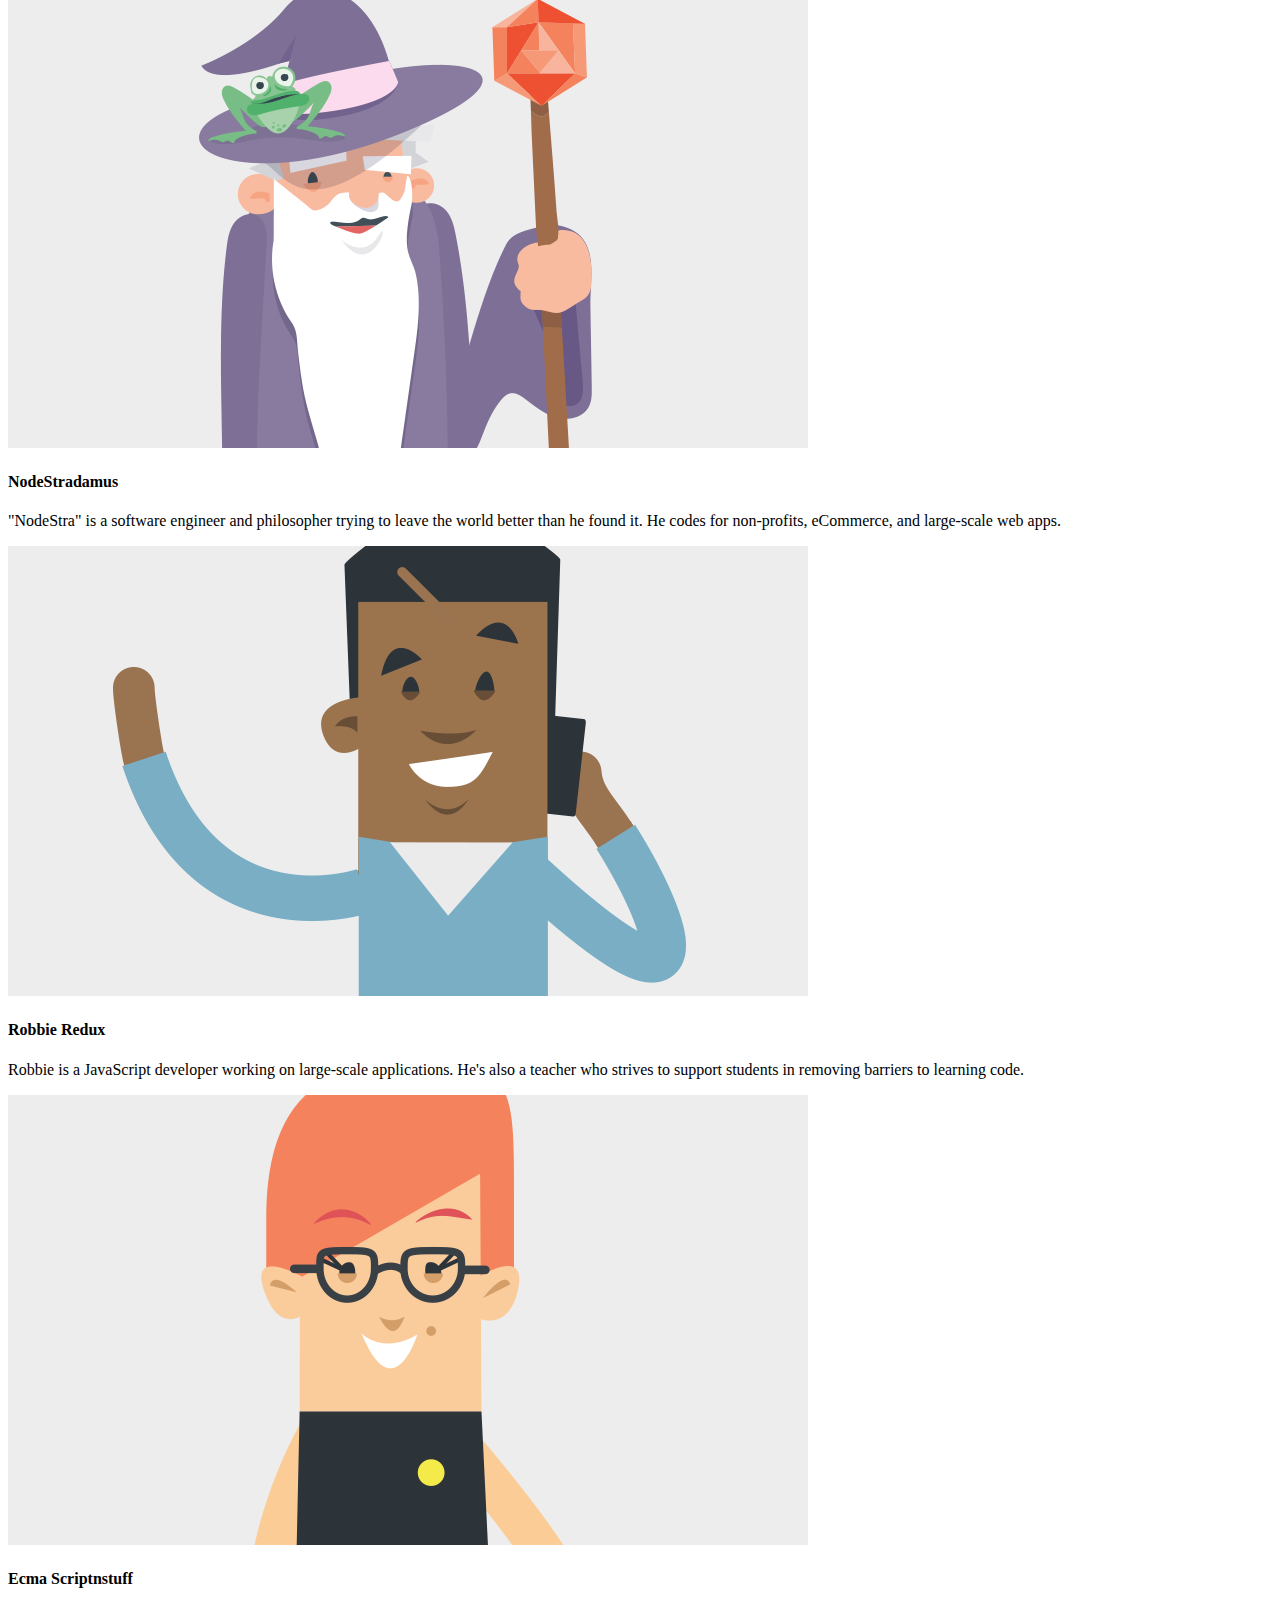
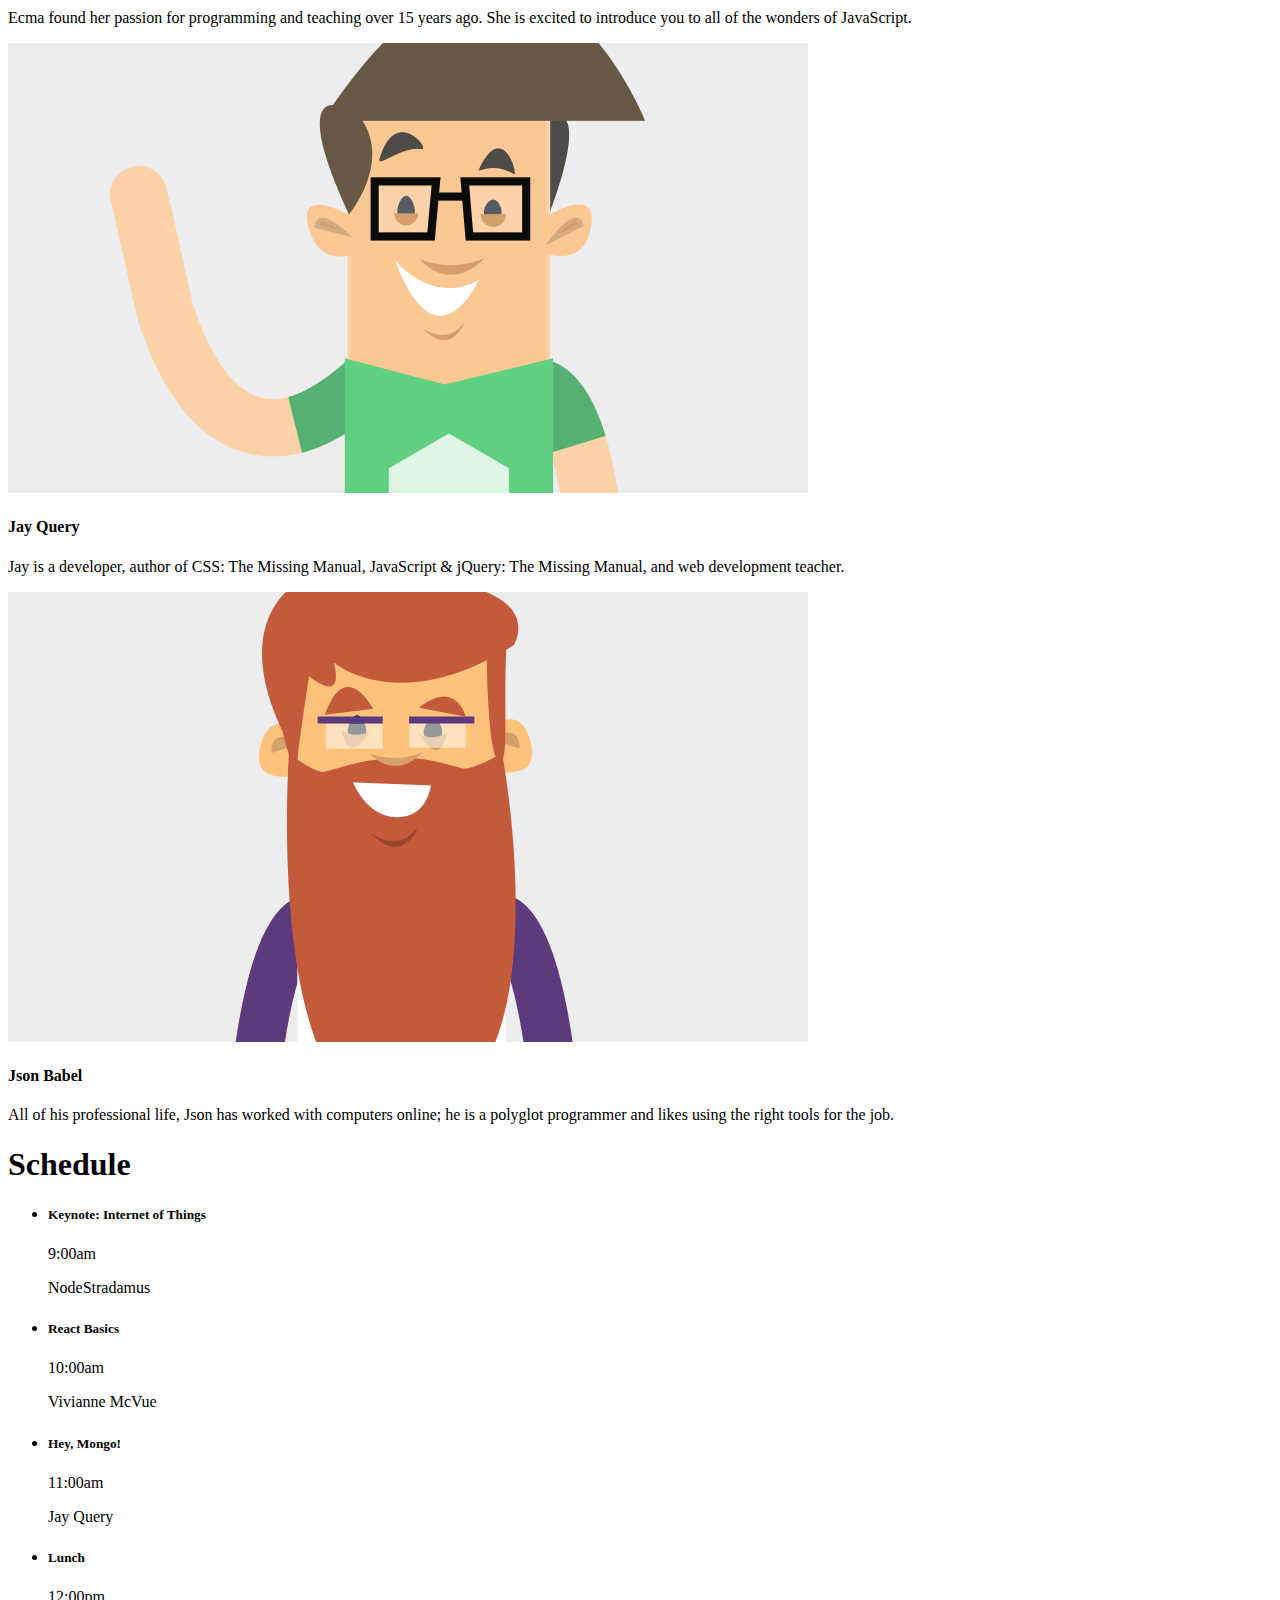
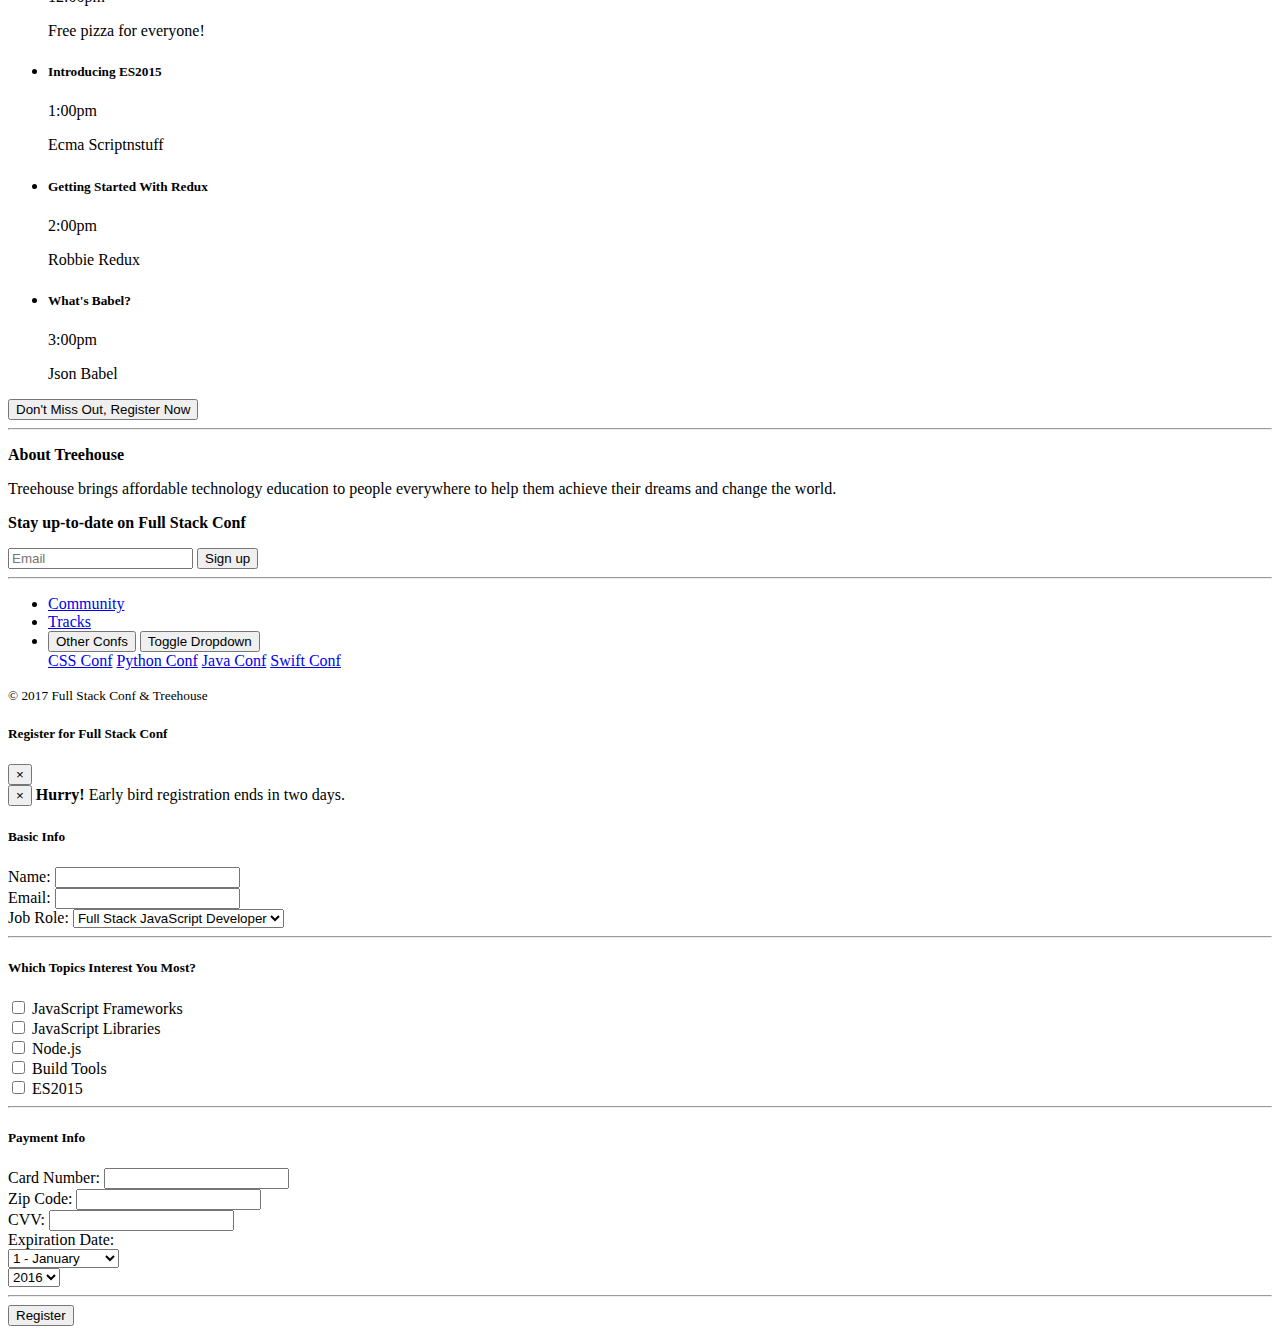
<file: 4- Building Forms with Bootstrap/4- Structured Form Layouts with the Grid/final/index.html>
<!DOCTYPE html>
<html lang="en">
  <head>
    <title>Full Stack Conf</title>
    <!-- Required meta tags -->
    <meta charset="utf-8">
    <meta name="viewport" content="width=device-width, initial-scale=1, shrink-to-fit=no">

    <!-- Bootstrap CSS -->
    <link rel="stylesheet" href="https://maxcdn.bootstrapcdn.com/bootstrap/4.0.0-beta/css/bootstrap.min.css" integrity="sha384-/Y6pD6FV/Vv2HJnA6t+vslU6fwYXjCFtcEpHbNJ0lyAFsXTsjBbfaDjzALeQsN6M" crossorigin="anonymous">
  </head>
  <body id="home" data-spy="scroll" data-target=".navbar" data-offset="100">
    <!-- navbar -->
    <nav class="navbar navbar-expand-lg navbar-dark bg-primary fixed-top">
      <div class="container">
        <a class="navbar-brand order-1 mr-0" href="https://www.teamtreehouse.com" target="_blank">Presented by Treehouse</a>
        <button class="navbar-toggler" type="button" data-toggle="collapse" data-target="#navbarNavAltMarkup" aria-controls="navbarNavAltMarkup" aria-expanded="false" aria-label="Toggle navigation">
          <span class="navbar-toggler-icon"></span>
        </button>
        <div class="collapse navbar-collapse" id="navbarNavAltMarkup">
          <div class="navbar-nav">
            <a class="nav-item nav-link" href="#home">Home <span class="sr-only">(current)</span></a>
            <a class="nav-item nav-link" href="#about">About</a>
            <a class="nav-item nav-link" href="#speakers">Speakers</a>
            <a class="nav-item nav-link" href="#schedule">Schedule</a>
          </div>
        </div>
      </div>
    </nav><!-- /navbar -->

    <!-- jumbotron -->
    <div class="jumbotron jumbotron-fluid bg-info text-white">
      <div class="container text-sm-center pt-5">
        <h1 class="display-2">Full Stack Conf</h1>
        <p class="lead">A One-day Conference About All Things JavaScript!</p>
        <div class="btn-group mt-4" role="group" aria-label="Callout buttons">
          <button type="button" class="btn btn-primary btn-lg" data-toggle="modal" data-target="#register">Register Now</button>
          <a class="btn btn-light btn-lg" href="#speakers">See Speakers</a>
        </div>
      </div>
    </div><!-- /jumbotron -->

    <div class="container pt-4">
      <!-- about -->
      <div id="about" class="row">
        <div class="col-lg order-lg-2">
          <h3 class="mb-4">About Full Stack Conf</h3>
          <img class="mb-4 img-fluid rounded d-none d-sm-block" src="img/pdx.jpg" alt="Portland">
		      <p>The beautiful city of Portland, Oregon will be the host city for Full Stack Conf!</p>
		      <p>Explore the future of JavaScript with a lineup of industry professionals. Discover new techniques to advance your career as a web developer.</p>
        </div>
        <div class="col-lg order-lg-1">
		      <h3 class="mb-4">Expert Speakers</h3>
  	      <p>Our expert speaker lineup was just announced, so don't wait too long before grabbing your tickets!</p>
		      <p>Want to meet the international JavaScript community and share skills with some of the world's top experts, hackers, and makers? Be the first to know what to expect for the future of JavaScript.</p>
		      <p>Full Stack Conf is committed to being inclusive and welcoming for everyone. We look forward to another intensive day of learning and sharing.</p>
        </div>
        <div class="col-lg order-3">
          <h3 class="mb-4">What You'll Learn</h3>
					<div class="list-group">
					  <a href="#" class="list-group-item list-group-item-action"><strong>MongoDB</strong>: NoSQL database</a>
					  <a href="#" class="list-group-item list-group-item-action"><strong>Express</strong>: Framework for Node</a>
            <a href="#" class="list-group-item list-group-item-action"><strong>React</strong>: JavaScript library</a>
					  <a href="#" class="list-group-item list-group-item-action"><strong>Node.js</strong>: JavaScript environment</a>
					  <a href="#" class="list-group-item list-group-item-action"><strong>ES2015</strong>: Latest version of JavaScript</a>
					  <a href="#" class="list-group-item list-group-item-action"><strong>Babel</strong>: JavaScript compiler</a>
					</div>
        </div>
      </div><!-- /about -->

      <!-- speakers -->
      <h1 id="speakers" class="display-4 text-center my-5 text-muted">Speakers</h1>
			<div class="row">
				<div class="col-md-6 col-lg-4">
          <div class="card mb-3">
            <img class="card-img-top" src="img/vivianne.png" alt="Vivianne">
            <div class="card-body">
              <h4 class="card-title">Vivianne McVue</h4>
              <p class="card-text">Vivianne is a web developer and teacher who is passionate about building scalable, data-driven web apps, especially ones that address old problems with new tech!</p>
            </div>
          </div>
				</div>

				<div class="col-md-6 col-lg-4">
          <div class="card mb-3">
            <img class="card-img-top" src="img/nodestradamus.png" alt="NodeStradamus">
            <div class="card-body">
              <h4 class="card-title">NodeStradamus</h4>
              <p class="card-text">"NodeStra" is a software engineer and philosopher trying to leave the world better than he found it. He codes for non-profits, eCommerce, and large-scale web apps.</p>
            </div>
          </div>
				</div>

				<div class="col-md-6 col-lg-4">
			    <div class="card mb-3">
			      <img class="card-img-top" src="img/robbie.png" alt="Robbie">
			      <div class="card-body">
			        <h4 class="card-title">Robbie Redux</h4>
			        <p class="card-text">Robbie is a JavaScript developer working on large-scale applications. He's also a teacher who strives to support students in removing barriers to learning code.</p>
			      </div>
			    </div>
				</div>

				<div class="col-md-6 col-lg-4">
				  <div class="card mb-3">
			      <img class="card-img-top" src="img/ecma.png" alt="Ecma">
			      <div class="card-body">
			        <h4 class="card-title">Ecma Scriptnstuff</h4>
			        <p class="card-text">Ecma found her passion for programming and teaching over 15 years ago. She is excited to introduce you to all of the wonders of JavaScript.</p>
			      </div>
			    </div>
				</div>

				<div class="col-md-6 col-lg-4">
			    <div class="card mb-3">
			      <img class="card-img-top" src="img/jay.png" alt="Jay">
			      <div class="card-body">
			        <h4 class="card-title">Jay Query</h4>
			        <p class="card-text">Jay is a developer, author of CSS: The Missing Manual, JavaScript &amp; jQuery: The Missing Manual, and web development teacher.</p>
			      </div>
			    </div>
				</div>

				<div class="col-md-6 col-lg-4">
			    <div class="card">
			      <img class="card-img-top" src="img/json.png" alt="Json">
			      <div class="card-body">
			        <h4 class="card-title">Json Babel</h4>
			        <p class="card-text">All of his professional life, Json has worked with computers online; he is a polyglot programmer and likes using the right tools for the job.</p>
			      </div>
			    </div>
				</div>
			</div><!-- /speakers -->

      <!-- schedule -->
      <h1 id="schedule" class="display-4 text-center my-5 text-muted">Schedule</h1>

      <ul class="list-group">
        <li class="list-group-item">
          <div class="d-flex justify-content-between">
            <h5 class="mb-1">Keynote: Internet of Things</h5>
            <span class="badge badge-pill badge-info p-2">9:00am</span>
          </div>
          <p class="mb-1">NodeStradamus</p>
        </li>
        <li class="list-group-item">
          <div class="d-flex justify-content-between">
            <h5 class="mb-1">React Basics</h5>
            <span class="badge badge-pill badge-info p-2">10:00am</span>
          </div>
          <p class="mb-1">Vivianne McVue</p>
        </li>
        <li class="list-group-item">
          <div class="d-flex justify-content-between">
            <h5 class="mb-1">Hey, Mongo!</h5>
            <span class="badge badge-pill badge-info p-2">11:00am</span>
          </div>
          <p class="mb-1">Jay Query</p>
        </li>
        <li class="list-group-item list-group-item-success">
          <div class="d-flex justify-content-between">
            <h5 class="mb-1">Lunch</h5>
            <span class="badge badge-pill badge-info p-2">12:00pm</span>
          </div>
          <p class="mb-1">Free pizza for everyone!</p>
        </li>
        <li class="list-group-item">
          <div class="d-flex justify-content-between">
            <h5 class="mb-1">Introducing ES2015</h5>
            <span class="badge badge-pill badge-info p-2">1:00pm</span>
          </div>
          <p class="mb-1">Ecma Scriptnstuff</p>
        </li>
        <li class="list-group-item">
          <div class="d-flex justify-content-between">
            <h5 class="mb-1">Getting Started With Redux</h5>
            <span class="badge badge-pill badge-info p-2">2:00pm</span>
          </div>
          <p class="mb-1">Robbie Redux</p>
        </li>
        <li class="list-group-item">
          <div class="d-flex justify-content-between">
            <h5 class="mb-1">What's Babel?</h5>
            <span class="badge badge-pill badge-info p-2">3:00pm</span>
          </div>
          <p class="mb-1">Json Babel</p>
        </li>
      </ul><!-- /schedule -->

      <!-- callout button -->
      <button type="button" class="btn btn-outline-info btn-lg d-block mx-auto my-5" data-toggle="modal" data-target="#register">Don't Miss Out, Register Now</button>

   	  <!-- signup form -->
			<hr>
			<div class="row py-4 text-muted">
				<div class="col-md col-xl-5">
					<p><strong>About Treehouse</strong></p>
					<p>Treehouse brings affordable technology education to people everywhere to help them achieve their dreams and change the world.</p>
				</div>
			  <div class="col-md col-xl-5 ml-auto">
			  	<p><strong>Stay up-to-date on Full Stack Conf</strong></p>
			    <div class="input-group">
			      <input type="text" class="form-control" placeholder="Email">
			      <span class="input-group-btn">
			        <button class="btn btn-primary" type="button">Sign up</button>
			      </span>
			    </div>
			  </div>
			</div>
			<hr><!-- /signup form -->

      <!-- footer -->
 			<div class="row py-3">
				<div class="col-md-7">
          <ul class="nav">
            <li class="nav-item">
              <a class="nav-link" href="#">Community</a>
            </li>
            <li class="nav-item">
              <a class="nav-link" href="#">Tracks</a>
            </li>
            <li class="nav-item">
              <div class="btn-group dropup">
                <button type="button" class="btn btn-outline-secondary">Other Confs</button>
                <button type="button" class="btn btn-outline-secondary dropdown-toggle dropdown-toggle-split" data-toggle="dropdown" aria-haspopup="true" aria-expanded="false">
                  <span class="sr-only">Toggle Dropdown</span>
                </button>
                <div class="dropdown-menu">
                  <a class="dropdown-item" href="#">CSS Conf</a>
                  <a class="dropdown-item" href="#">Python Conf</a>
                  <a class="dropdown-item" href="#">Java Conf</a>
                  <a class="dropdown-item" href="#">Swift Conf</a>
                </div>
              </div>
            </li>
          </ul>
				</div>
				<div class="col-md text-md-right">
					<small>&copy; 2017 Full Stack Conf &amp; Treehouse</small>
				</div>
			</div><!-- /footer -->

    </div><!-- /.container -->

    <!--=====================================
        FORM MODAL
       =====================================-->

     <div class="modal fade" id="register" tabindex="-1" role="dialog" aria-labelledby="register form" aria-hidden="true">
      <div class="modal-dialog" role="document">
        <div class="modal-content">
          <div class="modal-header bg-info text-white">
            <h5 class="modal-title" id="exampleModalLabel">Register for Full Stack Conf</h5>
            <button type="button" class="close" data-dismiss="modal" aria-label="Close">
              <span aria-hidden="true">&times;</span>
            </button>
          </div>
          <div class="modal-body">
            <!-- registration form -->
            <form>
              <div class="alert alert-warning alert-dismissible fade show" role="alert">
                <button type="button" class="close" data-dismiss="alert" aria-label="Close">
                  <span aria-hidden="true">&times;</span>
                </button>
                <strong>Hurry!</strong> Early bird registration ends in two days.
              </div>
              <h5 class="mb-4">Basic Info</h5>
              <div class="form-group">
                <label class="form-control-label" for="name">Name:</label>
                <input type="text" class="form-control" id="name">
              </div>
              <div class="form-group">
                <label class="form-control-label" for="email">Email:</label>
                <input type="email" class="form-control" id="email">
              </div>
              <div class="form-group">
                <label for="role">Job Role:</label>
                <select class="custom-select form-control" id="role">
									<option value="full stack js developer">Full Stack JavaScript Developer</option>
									<option value="front end developer">Front End Developer</option>
									<option value="back end developer">Back End Developer</option>
									<option value="designer">Designer</option>
									<option value="student">Student</option>
                </select>
              </div>

              <hr class="my-4">
              <h5 class="mb-4">Which Topics Interest You Most?</h5>

              <div class="form-check">
                <label class="custom-control custom-checkbox">
                  <input type="checkbox" class="custom-control-input">
                  <span class="custom-control-indicator"></span>
                  <span class="custom-control-description">JavaScript Frameworks</span>
                </label>
              </div>
              <div class="form-check">
                <label class="custom-control custom-checkbox">
                  <input type="checkbox" class="custom-control-input">
                  <span class="custom-control-indicator"></span>
                  <span class="custom-control-description">JavaScript Libraries</span>
                </label>
              </div>
              <div class="form-check">
                <label class="custom-control custom-checkbox">
                  <input type="checkbox" class="custom-control-input">
                  <span class="custom-control-indicator"></span>
                  <span class="custom-control-description">Node.js</span>
                </label>
              </div>
              <div class="form-check">
                <label class="custom-control custom-checkbox">
                  <input type="checkbox" class="custom-control-input">
                  <span class="custom-control-indicator"></span>
                  <span class="custom-control-description">Build Tools</span>
                </label>
              </div>
              <div class="form-check">
                <label class="custom-control custom-checkbox">
                  <input type="checkbox" class="custom-control-input">
                  <span class="custom-control-indicator"></span>
                  <span class="custom-control-description">ES2015</span>
                </label>
              </div>

              <hr class="mb-4">
              <h5 class="mb-4">Payment Info</h5>

              <div class="form-row">
                <div class="col-lg-6 form-group">
                  <label for="cc-num">Card Number:</label>
                  <input class="form-control" id="cc-num" type="text">
                </div>

                <div class="col-lg form-group">
                  <label for="zip">Zip Code:</label>
                  <input class="form-control" id="zip" type="text">
                </div>

                <div class="col-lg form-group">
                  <label for="cvv">CVV:</label>
                  <input class="form-control" id="cvv" type="text">
                </div>
              </div>

              <div class="form-row">
                <label class="col-lg-12">Expiration Date:</label>

                <div class="form-group col-lg-8">
                  <select class="custom-select form-control" id="exp-month">
                    <option value="1">1 - January</option>
                    <option value="2">2 - February</option>
                    <option value="3">3 - March</option>
                    <option value="4">4 - April</option>
                    <option value="5">5 - May</option>
                    <option value="6">6 - June</option>
                    <option value="7">7 - July</option>
                    <option value="8">8 - August</option>
                    <option value="9">9 - September</option>
                    <option value="10">10 - October</option>
                    <option value="11">11 - November</option>
                    <option value="12">12 - December</option>
                  </select>
                </div>

                <div class="form-group col-lg">
                  <select class="custom-select form-control" id="exp-year">
                    <option value="2016">2016</option>
                    <option value="2017">2017</option>
                    <option value="2018">2018</option>
                    <option value="2019">2019</option>
                    <option value="2020">2020</option>
                  </select>
                </div>
              </div>

              <hr class="mb-4">
              <button type="submit" class="btn btn-primary btn-lg">Register</button>
            </form><!-- /registration form -->
          </div>
        </div>
      </div>
    </div>

    <!-- Optional JavaScript -->
    <!-- jQuery first, then Popper.js, then Bootstrap JS -->
    <script src="https://code.jquery.com/jquery-3.2.1.slim.min.js" integrity="sha384-KJ3o2DKtIkvYIK3UENzmM7KCkRr/rE9/Qpg6aAZGJwFDMVNA/GpGFF93hXpG5KkN" crossorigin="anonymous"></script>
    <script src="https://cdnjs.cloudflare.com/ajax/libs/popper.js/1.11.0/umd/popper.min.js" integrity="sha384-b/U6ypiBEHpOf/4+1nzFpr53nxSS+GLCkfwBdFNTxtclqqenISfwAzpKaMNFNmj4" crossorigin="anonymous"></script>
    <script src="https://maxcdn.bootstrapcdn.com/bootstrap/4.0.0-beta/js/bootstrap.min.js" integrity="sha384-h0AbiXch4ZDo7tp9hKZ4TsHbi047NrKGLO3SEJAg45jXxnGIfYzk4Si90RDIqNm1" crossorigin="anonymous"></script>
  </body>
</html>
</file>
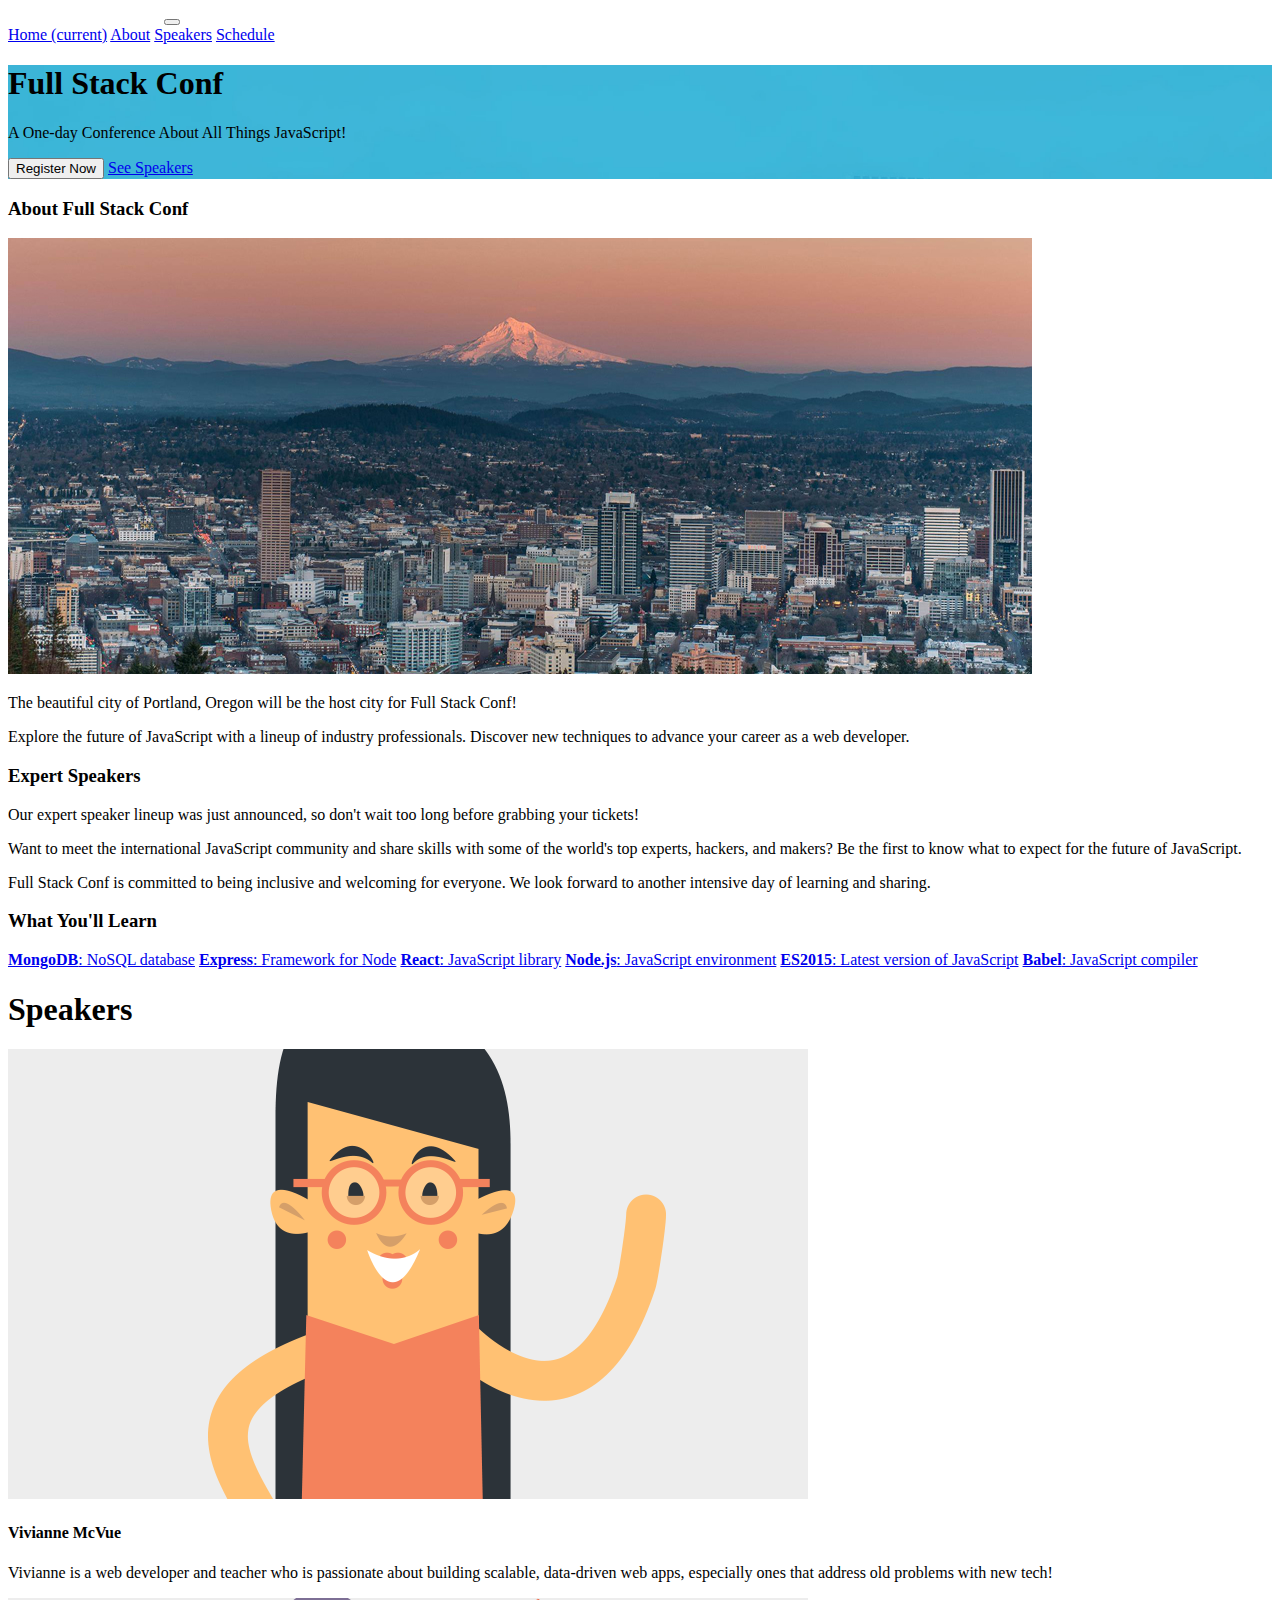
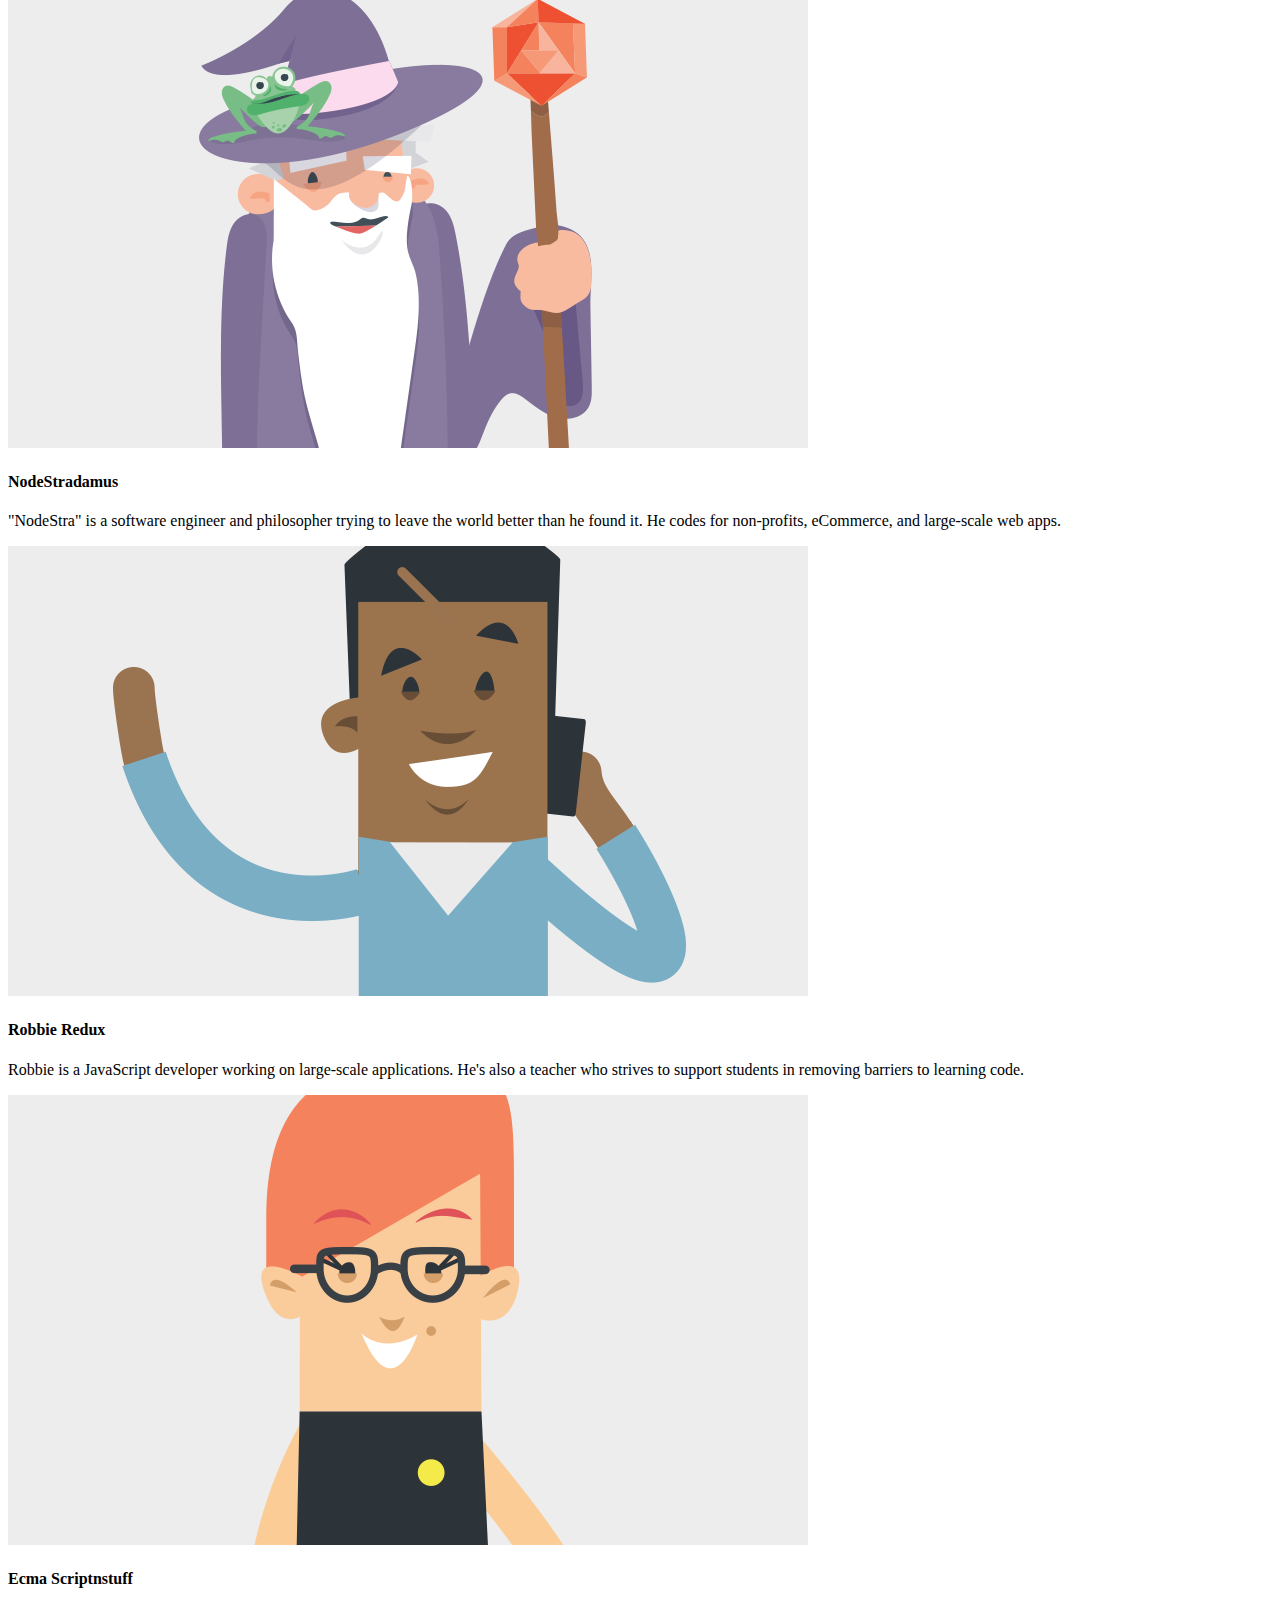
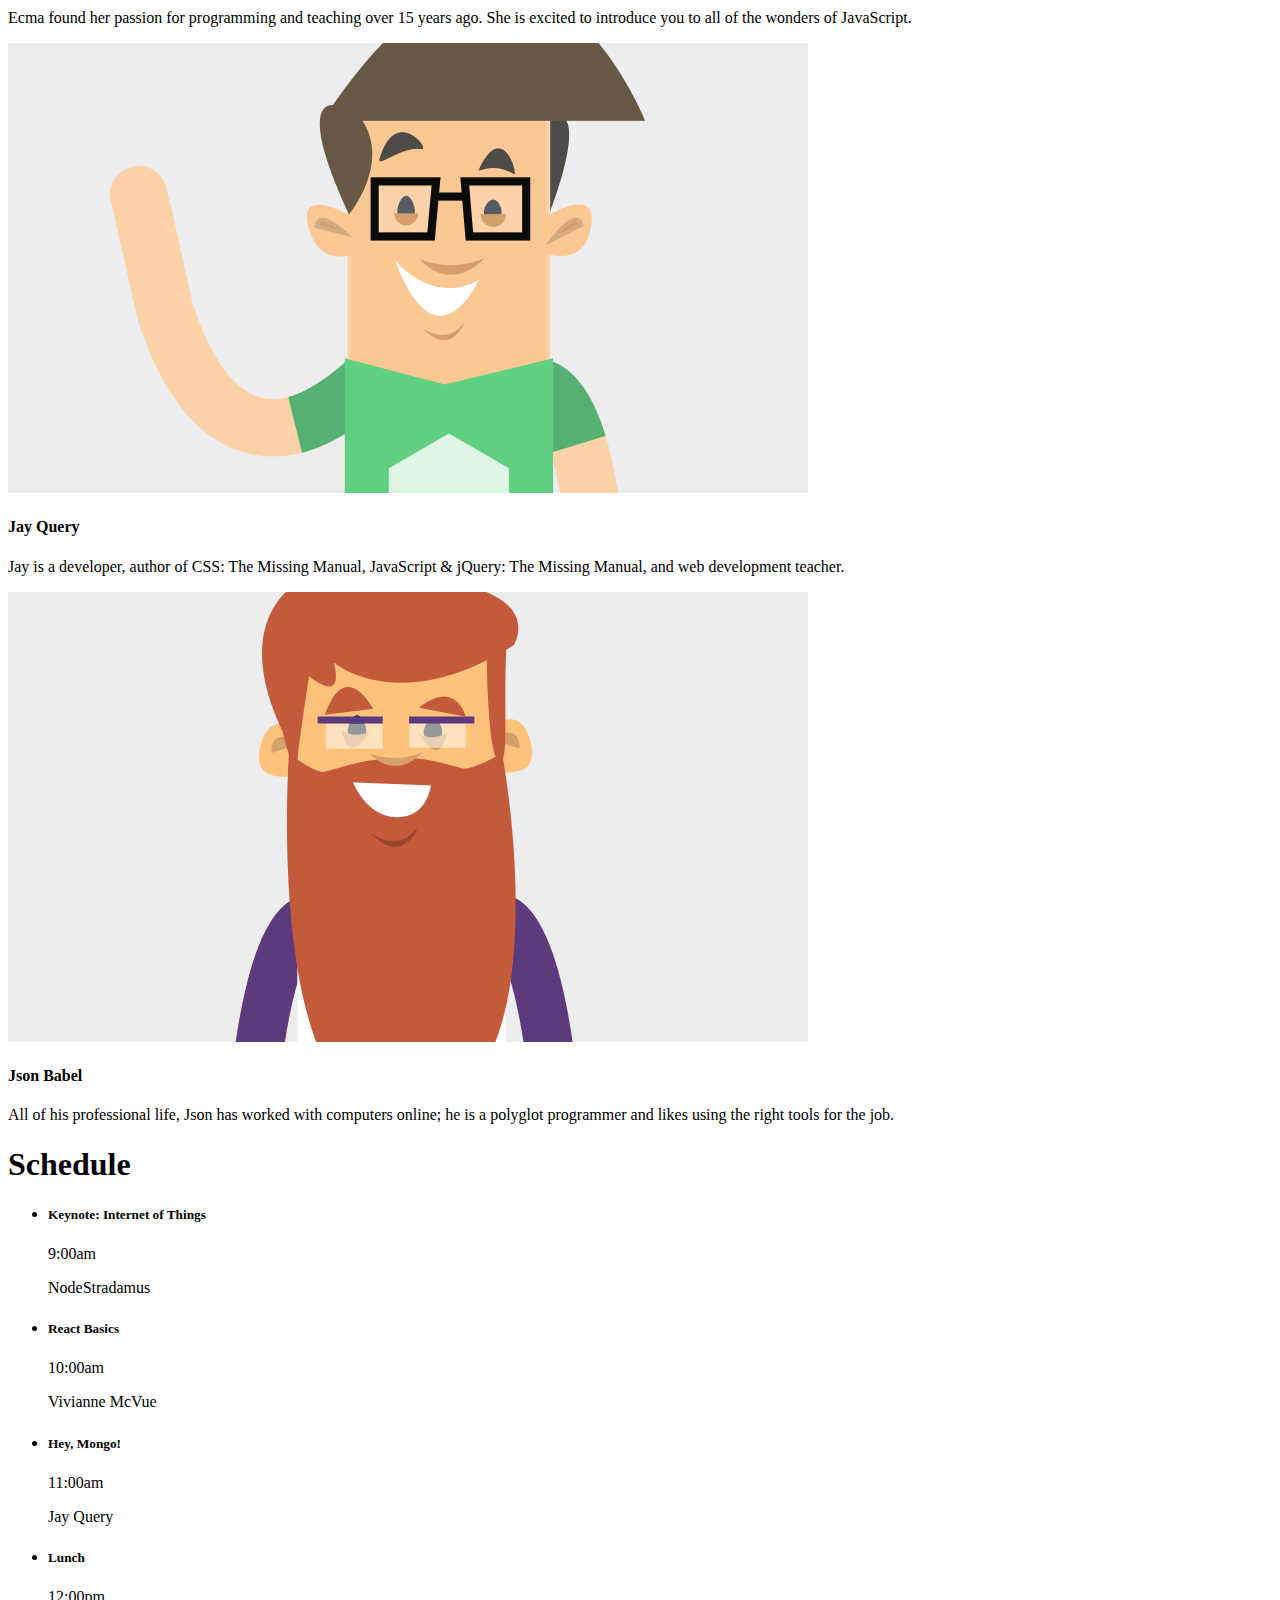
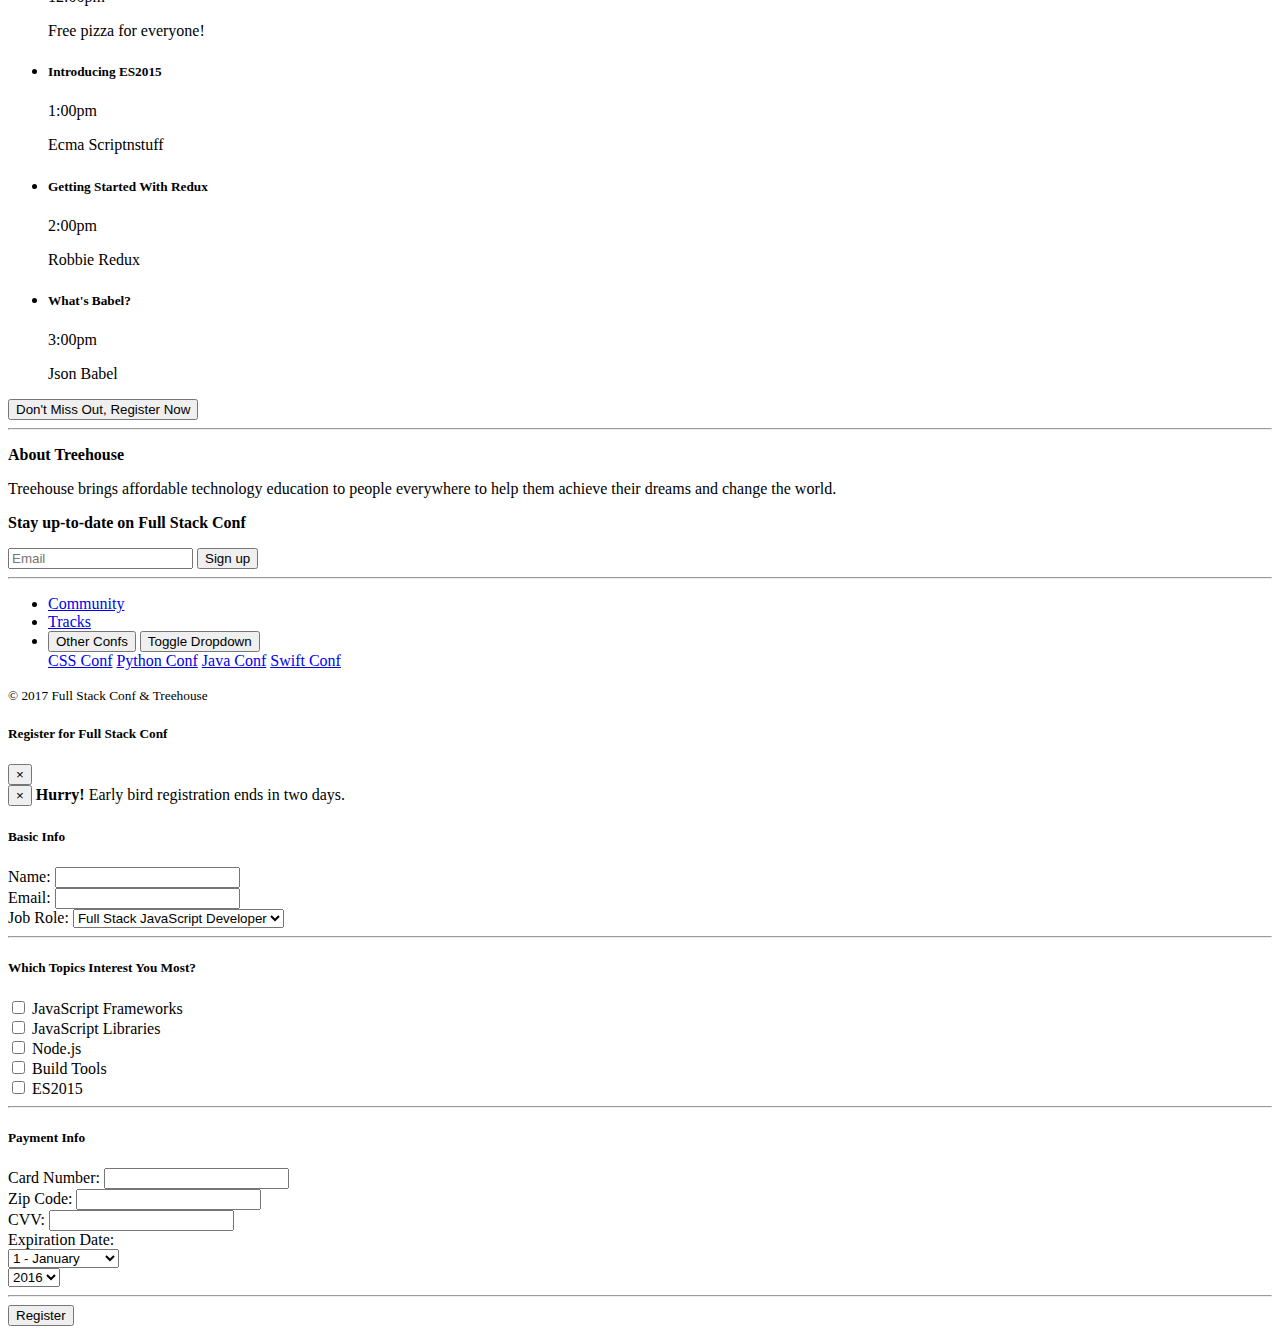
<file: 4- Building Forms with Bootstrap/5- Add Custom CSS to Your Bootstrap Site/final/index.html>
<!DOCTYPE html>
<html lang="en">
  <head>
    <title>Full Stack Conf</title>
    <!-- Required meta tags -->
    <meta charset="utf-8">
    <meta name="viewport" content="width=device-width, initial-scale=1, shrink-to-fit=no">

    <!-- Bootstrap CSS -->
    <link rel="stylesheet" href="https://maxcdn.bootstrapcdn.com/bootstrap/4.0.0-beta/css/bootstrap.min.css" integrity="sha384-/Y6pD6FV/Vv2HJnA6t+vslU6fwYXjCFtcEpHbNJ0lyAFsXTsjBbfaDjzALeQsN6M" crossorigin="anonymous">
    <link rel="stylesheet" href="css/custom.css">
  </head>
  <body id="home" data-spy="scroll" data-target=".navbar" data-offset="100">
    <!-- navbar -->
    <nav class="navbar navbar-expand-lg navbar-dark bg-primary fixed-top">
      <div class="container">
        <a class="navbar-brand order-1 mr-0" href="https://www.teamtreehouse.com" target="_blank">Presented by Treehouse</a>
        <button class="navbar-toggler" type="button" data-toggle="collapse" data-target="#navbarNavAltMarkup" aria-controls="navbarNavAltMarkup" aria-expanded="false" aria-label="Toggle navigation">
          <span class="navbar-toggler-icon"></span>
        </button>
        <div class="collapse navbar-collapse" id="navbarNavAltMarkup">
          <div class="navbar-nav">
            <a class="nav-item nav-link" href="#home">Home <span class="sr-only">(current)</span></a>
            <a class="nav-item nav-link" href="#about">About</a>
            <a class="nav-item nav-link" href="#speakers">Speakers</a>
            <a class="nav-item nav-link" href="#schedule">Schedule</a>
          </div>
        </div>
      </div>
    </nav><!-- /navbar -->

    <!-- jumbotron -->
    <div class="jumbotron jumbotron-fluid bg-info text-white">
      <div class="container text-sm-center pt-5">
        <h1 class="display-2">Full Stack Conf</h1>
        <p class="lead">A One-day Conference About All Things JavaScript!</p>
        <div class="btn-group mt-4" role="group" aria-label="Callout buttons">
          <button type="button" class="btn btn-primary btn-lg" data-toggle="modal" data-target="#register">Register Now</button>
          <a class="btn btn-light btn-lg" href="#speakers">See Speakers</a>
        </div>
      </div>
    </div><!-- /jumbotron -->

    <div class="container pt-4">
      <!-- about -->
      <div id="about" class="row">
        <div class="col-lg order-lg-2">
          <h3 class="mb-4">About Full Stack Conf</h3>
          <img class="mb-4 img-fluid rounded d-none d-sm-block" src="img/pdx.jpg" alt="Portland">
		      <p>The beautiful city of Portland, Oregon will be the host city for Full Stack Conf!</p>
		      <p>Explore the future of JavaScript with a lineup of industry professionals. Discover new techniques to advance your career as a web developer.</p>
        </div>
        <div class="col-lg order-lg-1">
		      <h3 class="mb-4">Expert Speakers</h3>
  	      <p>Our expert speaker lineup was just announced, so don't wait too long before grabbing your tickets!</p>
		      <p>Want to meet the international JavaScript community and share skills with some of the world's top experts, hackers, and makers? Be the first to know what to expect for the future of JavaScript.</p>
		      <p>Full Stack Conf is committed to being inclusive and welcoming for everyone. We look forward to another intensive day of learning and sharing.</p>
        </div>
        <div class="col-lg order-3">
          <h3 class="mb-4">What You'll Learn</h3>
					<div class="list-group">
					  <a href="#" class="list-group-item list-group-item-action"><strong>MongoDB</strong>: NoSQL database</a>
					  <a href="#" class="list-group-item list-group-item-action"><strong>Express</strong>: Framework for Node</a>
            <a href="#" class="list-group-item list-group-item-action"><strong>React</strong>: JavaScript library</a>
					  <a href="#" class="list-group-item list-group-item-action"><strong>Node.js</strong>: JavaScript environment</a>
					  <a href="#" class="list-group-item list-group-item-action"><strong>ES2015</strong>: Latest version of JavaScript</a>
					  <a href="#" class="list-group-item list-group-item-action"><strong>Babel</strong>: JavaScript compiler</a>
					</div>
        </div>
      </div><!-- /about -->

      <!-- speakers -->
      <h1 id="speakers" class="display-4 text-center my-5 text-muted">Speakers</h1>
			<div class="row">
				<div class="col-md-6 col-lg-4">
          <div class="card mb-3">
            <img class="card-img-top" src="img/vivianne.png" alt="Vivianne">
            <div class="card-body">
              <h4 class="card-title">Vivianne McVue</h4>
              <p class="card-text">Vivianne is a web developer and teacher who is passionate about building scalable, data-driven web apps, especially ones that address old problems with new tech!</p>
            </div>
          </div>
				</div>

				<div class="col-md-6 col-lg-4">
          <div class="card mb-3">
            <img class="card-img-top" src="img/nodestradamus.png" alt="NodeStradamus">
            <div class="card-body">
              <h4 class="card-title">NodeStradamus</h4>
              <p class="card-text">"NodeStra" is a software engineer and philosopher trying to leave the world better than he found it. He codes for non-profits, eCommerce, and large-scale web apps.</p>
            </div>
          </div>
				</div>

				<div class="col-md-6 col-lg-4">
			    <div class="card mb-3">
			      <img class="card-img-top" src="img/robbie.png" alt="Robbie">
			      <div class="card-body">
			        <h4 class="card-title">Robbie Redux</h4>
			        <p class="card-text">Robbie is a JavaScript developer working on large-scale applications. He's also a teacher who strives to support students in removing barriers to learning code.</p>
			      </div>
			    </div>
				</div>

				<div class="col-md-6 col-lg-4">
				  <div class="card mb-3">
			      <img class="card-img-top" src="img/ecma.png" alt="Ecma">
			      <div class="card-body">
			        <h4 class="card-title">Ecma Scriptnstuff</h4>
			        <p class="card-text">Ecma found her passion for programming and teaching over 15 years ago. She is excited to introduce you to all of the wonders of JavaScript.</p>
			      </div>
			    </div>
				</div>

				<div class="col-md-6 col-lg-4">
			    <div class="card mb-3">
			      <img class="card-img-top" src="img/jay.png" alt="Jay">
			      <div class="card-body">
			        <h4 class="card-title">Jay Query</h4>
			        <p class="card-text">Jay is a developer, author of CSS: The Missing Manual, JavaScript &amp; jQuery: The Missing Manual, and web development teacher.</p>
			      </div>
			    </div>
				</div>

				<div class="col-md-6 col-lg-4">
			    <div class="card">
			      <img class="card-img-top" src="img/json.png" alt="Json">
			      <div class="card-body">
			        <h4 class="card-title">Json Babel</h4>
			        <p class="card-text">All of his professional life, Json has worked with computers online; he is a polyglot programmer and likes using the right tools for the job.</p>
			      </div>
			    </div>
				</div>
			</div><!-- /speakers -->

      <!-- schedule -->
      <h1 id="schedule" class="display-4 text-center my-5 text-muted">Schedule</h1>

      <ul class="list-group">
        <li class="list-group-item">
          <div class="d-flex justify-content-between">
            <h5 class="mb-1">Keynote: Internet of Things</h5>
            <span class="badge badge-pill badge-info p-2">9:00am</span>
          </div>
          <p class="mb-1">NodeStradamus</p>
        </li>
        <li class="list-group-item">
          <div class="d-flex justify-content-between">
            <h5 class="mb-1">React Basics</h5>
            <span class="badge badge-pill badge-info p-2">10:00am</span>
          </div>
          <p class="mb-1">Vivianne McVue</p>
        </li>
        <li class="list-group-item">
          <div class="d-flex justify-content-between">
            <h5 class="mb-1">Hey, Mongo!</h5>
            <span class="badge badge-pill badge-info p-2">11:00am</span>
          </div>
          <p class="mb-1">Jay Query</p>
        </li>
        <li class="list-group-item list-group-item-success">
          <div class="d-flex justify-content-between">
            <h5 class="mb-1">Lunch</h5>
            <span class="badge badge-pill badge-info p-2">12:00pm</span>
          </div>
          <p class="mb-1">Free pizza for everyone!</p>
        </li>
        <li class="list-group-item">
          <div class="d-flex justify-content-between">
            <h5 class="mb-1">Introducing ES2015</h5>
            <span class="badge badge-pill badge-info p-2">1:00pm</span>
          </div>
          <p class="mb-1">Ecma Scriptnstuff</p>
        </li>
        <li class="list-group-item">
          <div class="d-flex justify-content-between">
            <h5 class="mb-1">Getting Started With Redux</h5>
            <span class="badge badge-pill badge-info p-2">2:00pm</span>
          </div>
          <p class="mb-1">Robbie Redux</p>
        </li>
        <li class="list-group-item">
          <div class="d-flex justify-content-between">
            <h5 class="mb-1">What's Babel?</h5>
            <span class="badge badge-pill badge-info p-2">3:00pm</span>
          </div>
          <p class="mb-1">Json Babel</p>
        </li>
      </ul><!-- /schedule -->

      <!-- callout button -->
      <button type="button" class="btn btn-outline-info btn-lg d-block mx-auto my-5" data-toggle="modal" data-target="#register">Don't Miss Out, Register Now</button>

   	  <!-- signup form -->
			<hr>
			<div class="row py-4 text-muted">
				<div class="col-md col-xl-5">
					<p><strong>About Treehouse</strong></p>
					<p>Treehouse brings affordable technology education to people everywhere to help them achieve their dreams and change the world.</p>
				</div>
			  <div class="col-md col-xl-5 ml-auto">
			  	<p><strong>Stay up-to-date on Full Stack Conf</strong></p>
			    <div class="input-group">
			      <input type="text" class="form-control" placeholder="Email">
			      <span class="input-group-btn">
			        <button class="btn btn-primary" type="button">Sign up</button>
			      </span>
			    </div>
			  </div>
			</div>
			<hr><!-- /signup form -->

      <!-- footer -->
 			<div class="row py-3">
				<div class="col-md-7">
          <ul class="nav">
            <li class="nav-item">
              <a class="nav-link" href="#">Community</a>
            </li>
            <li class="nav-item">
              <a class="nav-link" href="#">Tracks</a>
            </li>
            <li class="nav-item">
              <div class="btn-group dropup">
                <button type="button" class="btn btn-outline-secondary">Other Confs</button>
                <button type="button" class="btn btn-outline-secondary dropdown-toggle dropdown-toggle-split" data-toggle="dropdown" aria-haspopup="true" aria-expanded="false">
                  <span class="sr-only">Toggle Dropdown</span>
                </button>
                <div class="dropdown-menu">
                  <a class="dropdown-item" href="#">CSS Conf</a>
                  <a class="dropdown-item" href="#">Python Conf</a>
                  <a class="dropdown-item" href="#">Java Conf</a>
                  <a class="dropdown-item" href="#">Swift Conf</a>
                </div>
              </div>
            </li>
          </ul>
				</div>
				<div class="col-md text-md-right">
					<small>&copy; 2017 Full Stack Conf &amp; Treehouse</small>
				</div>
			</div><!-- /footer -->

    </div><!-- /.container -->

    <!--=====================================
        FORM MODAL
       =====================================-->

     <div class="modal fade" id="register" tabindex="-1" role="dialog" aria-labelledby="register form" aria-hidden="true">
      <div class="modal-dialog" role="document">
        <div class="modal-content">
          <div class="modal-header bg-info text-white">
            <h5 class="modal-title" id="exampleModalLabel">Register for Full Stack Conf</h5>
            <button type="button" class="close" data-dismiss="modal" aria-label="Close">
              <span aria-hidden="true">&times;</span>
            </button>
          </div>
          <div class="modal-body">
            <!-- registration form -->
            <form>
              <div class="alert alert-warning alert-dismissible fade show" role="alert">
                <button type="button" class="close" data-dismiss="alert" aria-label="Close">
                  <span aria-hidden="true">&times;</span>
                </button>
                <strong>Hurry!</strong> Early bird registration ends in two days.
              </div>
              <h5 class="mb-4">Basic Info</h5>
              <div class="form-group">
                <label class="form-control-label" for="name">Name:</label>
                <input type="text" class="form-control" id="name">
              </div>
              <div class="form-group">
                <label class="form-control-label" for="email">Email:</label>
                <input type="email" class="form-control" id="email">
              </div>
              <div class="form-group">
                <label for="role">Job Role:</label>
                <select class="custom-select form-control" id="role">
									<option value="full stack js developer">Full Stack JavaScript Developer</option>
									<option value="front end developer">Front End Developer</option>
									<option value="back end developer">Back End Developer</option>
									<option value="designer">Designer</option>
									<option value="student">Student</option>
                </select>
              </div>

              <hr class="my-4">
              <h5 class="mb-4">Which Topics Interest You Most?</h5>

              <div class="form-check">
                <label class="custom-control custom-checkbox">
                  <input type="checkbox" class="custom-control-input">
                  <span class="custom-control-indicator"></span>
                  <span class="custom-control-description">JavaScript Frameworks</span>
                </label>
              </div>
              <div class="form-check">
                <label class="custom-control custom-checkbox">
                  <input type="checkbox" class="custom-control-input">
                  <span class="custom-control-indicator"></span>
                  <span class="custom-control-description">JavaScript Libraries</span>
                </label>
              </div>
              <div class="form-check">
                <label class="custom-control custom-checkbox">
                  <input type="checkbox" class="custom-control-input">
                  <span class="custom-control-indicator"></span>
                  <span class="custom-control-description">Node.js</span>
                </label>
              </div>
              <div class="form-check">
                <label class="custom-control custom-checkbox">
                  <input type="checkbox" class="custom-control-input">
                  <span class="custom-control-indicator"></span>
                  <span class="custom-control-description">Build Tools</span>
                </label>
              </div>
              <div class="form-check">
                <label class="custom-control custom-checkbox">
                  <input type="checkbox" class="custom-control-input">
                  <span class="custom-control-indicator"></span>
                  <span class="custom-control-description">ES2015</span>
                </label>
              </div>

              <hr class="mb-4">
              <h5 class="mb-4">Payment Info</h5>

              <div class="form-row">
                <div class="col-lg-6 form-group">
                  <label for="cc-num">Card Number:</label>
                  <input class="form-control" id="cc-num" type="text">
                </div>

                <div class="col-lg form-group">
                  <label for="zip">Zip Code:</label>
                  <input class="form-control" id="zip" type="text">
                </div>

                <div class="col-lg form-group">
                  <label for="cvv">CVV:</label>
                  <input class="form-control" id="cvv" type="text">
                </div>
              </div>

              <div class="form-row">
                <label class="col-lg-12">Expiration Date:</label>

                <div class="form-group col-lg-8">
                  <select class="custom-select form-control" id="exp-month">
                    <option value="1">1 - January</option>
                    <option value="2">2 - February</option>
                    <option value="3">3 - March</option>
                    <option value="4">4 - April</option>
                    <option value="5">5 - May</option>
                    <option value="6">6 - June</option>
                    <option value="7">7 - July</option>
                    <option value="8">8 - August</option>
                    <option value="9">9 - September</option>
                    <option value="10">10 - October</option>
                    <option value="11">11 - November</option>
                    <option value="12">12 - December</option>
                  </select>
                </div>

                <div class="form-group col-lg">
                  <select class="custom-select form-control" id="exp-year">
                    <option value="2016">2016</option>
                    <option value="2017">2017</option>
                    <option value="2018">2018</option>
                    <option value="2019">2019</option>
                    <option value="2020">2020</option>
                  </select>
                </div>
              </div>

              <hr class="mb-4">
              <button type="submit" class="btn btn-primary btn-lg">Register</button>
            </form><!-- /registration form -->
          </div>
        </div>
      </div>
    </div>

    <!-- Optional JavaScript -->
    <!-- jQuery first, then Popper.js, then Bootstrap JS -->
    <script src="https://code.jquery.com/jquery-3.2.1.slim.min.js" integrity="sha384-KJ3o2DKtIkvYIK3UENzmM7KCkRr/rE9/Qpg6aAZGJwFDMVNA/GpGFF93hXpG5KkN" crossorigin="anonymous"></script>
    <script src="https://cdnjs.cloudflare.com/ajax/libs/popper.js/1.11.0/umd/popper.min.js" integrity="sha384-b/U6ypiBEHpOf/4+1nzFpr53nxSS+GLCkfwBdFNTxtclqqenISfwAzpKaMNFNmj4" crossorigin="anonymous"></script>
    <script src="https://maxcdn.bootstrapcdn.com/bootstrap/4.0.0-beta/js/bootstrap.min.js" integrity="sha384-h0AbiXch4ZDo7tp9hKZ4TsHbi047NrKGLO3SEJAg45jXxnGIfYzk4Si90RDIqNm1" crossorigin="anonymous"></script>
  </body>
</html>
</file>
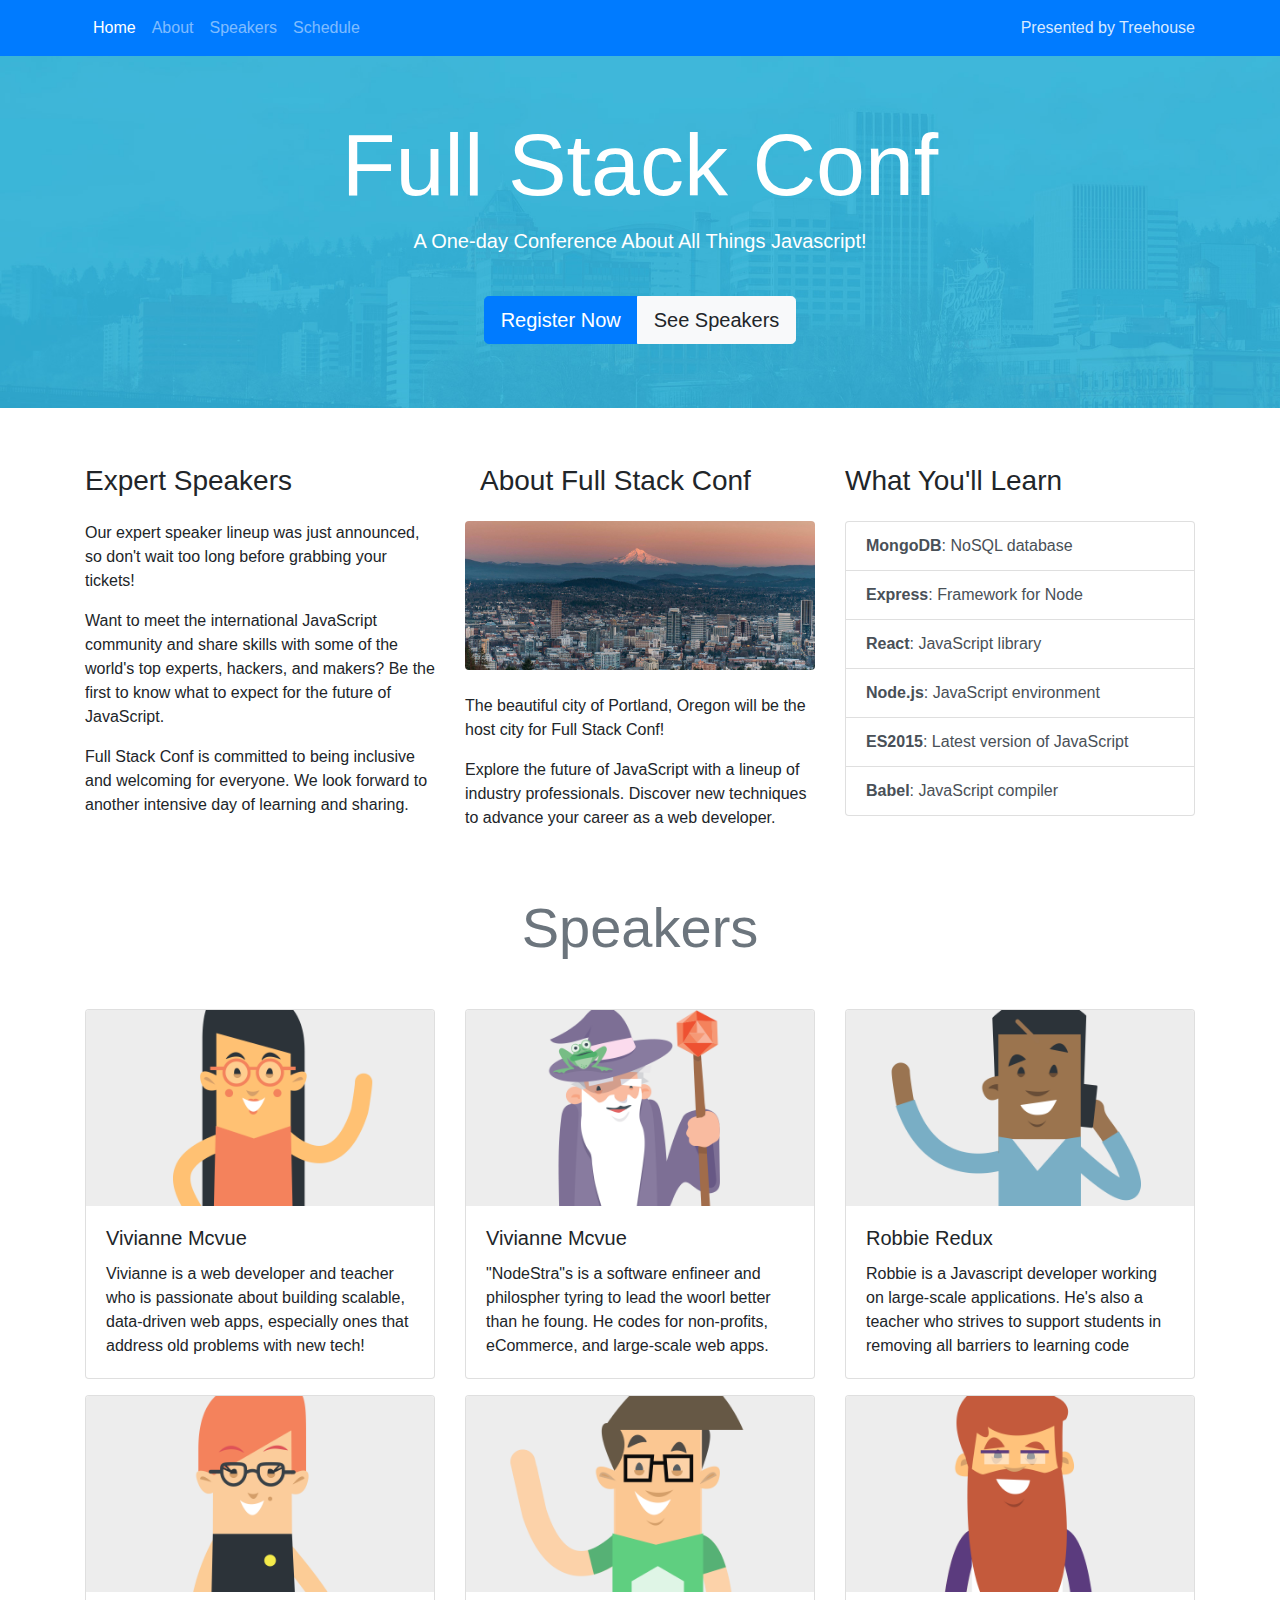
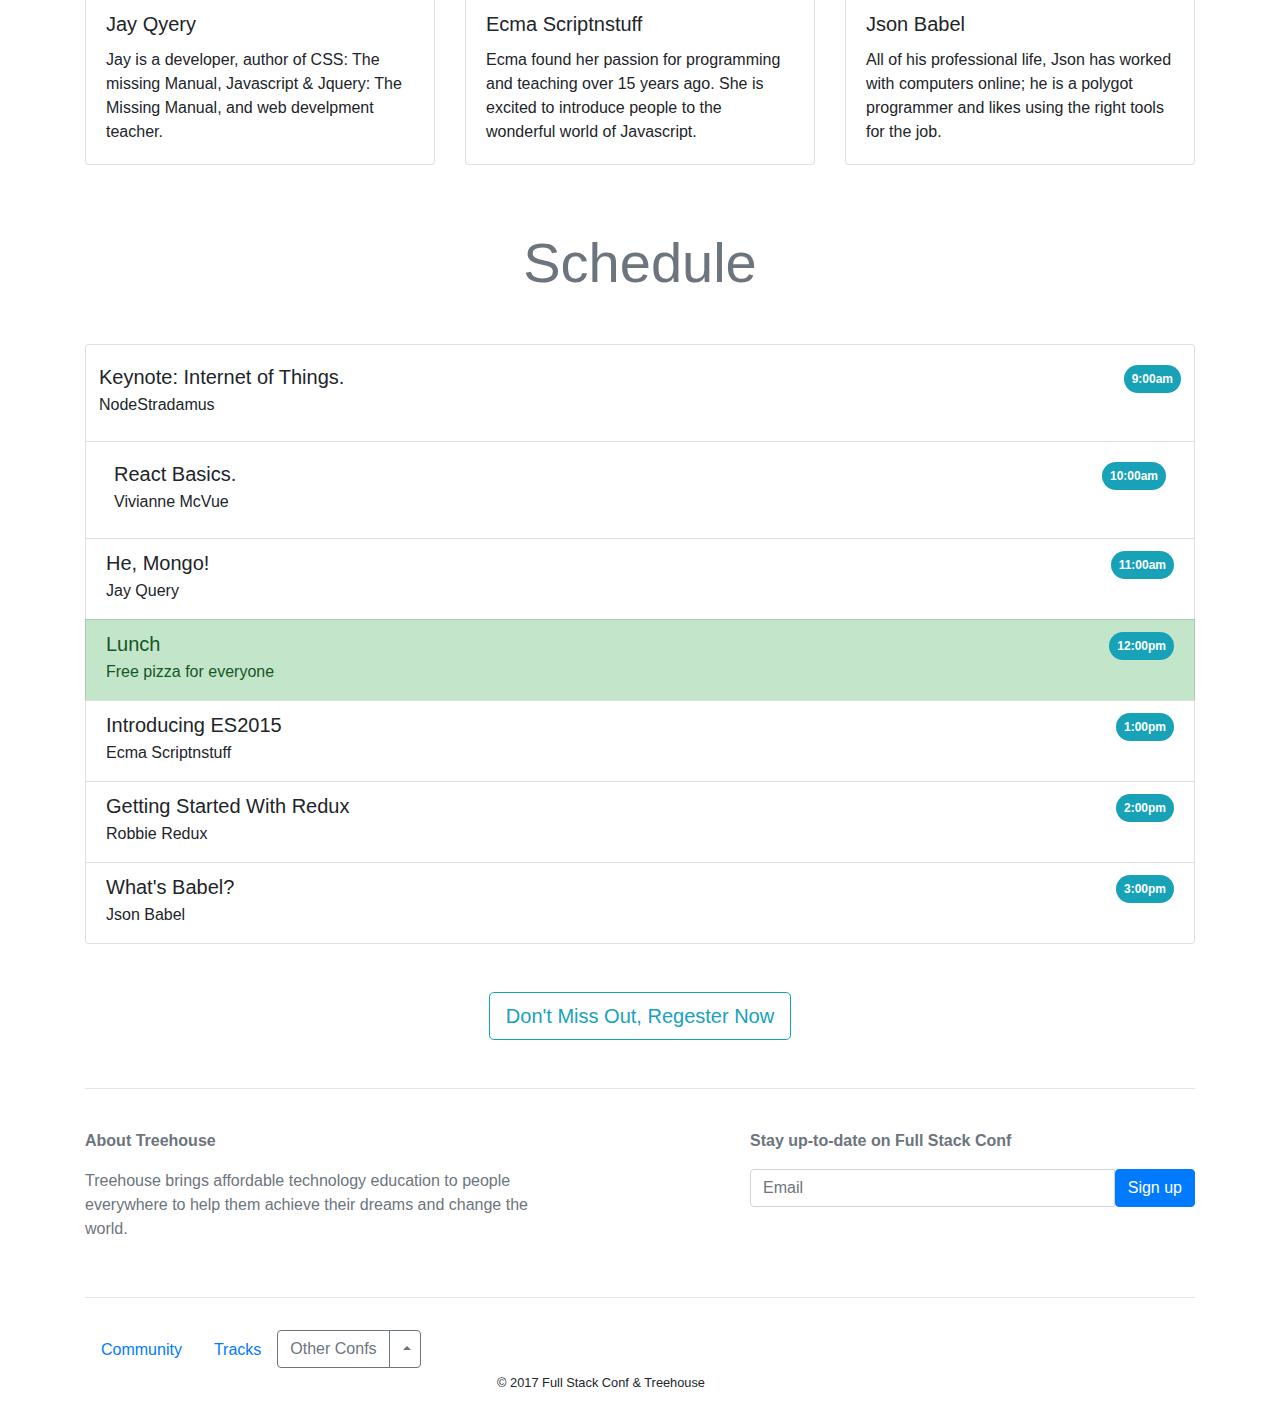
<file: index_.html>
<!DOCTYPE html>
<html lang="en">
  <head>
    <title>Full Stack Conf</title>
    <!-- Required meta tags -->
    <meta charset="utf-8">
    <meta name="viewport" content="width=device-width, initial-scale=1, shrink-to-fit=no">

    <!--******Bootstrap CSS*******-->
    <link rel="stylesheet" href="https://maxcdn.bootstrapcdn.com/bootstrap/4.0.0/css/bootstrap.min.css" integrity="sha384-Gn5384xqQ1aoWXA+058RXPxPg6fy4IWvTNh0E263XmFcJlSAwiGgFAW/dAiS6JXm" crossorigin="anonymous">
    <!--******/Bootstrap CSS*******-->
    <link rel="stylesheet" href="css/custom.css">
  </head>

  <body id="home" data-spy="scroll" data-target=".navbar" data-offset="100">
    <!-- nav bar -->
    <nav class="navbar navbar-expand-lg navbar navbar-dark bg-primary fixed-top" >
      <div class="container">
        <a class="navbar-brand order-1 mr-0" href="https://teamtreehouse.com" target="_blank">Presented by Treehouse</a>
        <button class="navbar-toggler" type="button" data-toggle="collapse" data-target="#navbarNavAltMarkup" aria-controls="navbarNavAltMarkup" aria-expanded="false" aria-label="Toggle navigation">
          <span class="navbar-toggler-icon"></span>
        </button>
        <div class="collapse navbar-collapse" id="navbarNavAltMarkup">
          <div class="navbar-nav">
            <a class="nav-item nav-link" href="#home">Home<span class="sr-only">(current)</span></a>
            <a class="nav-item nav-link" href="#about">About</a>
            <a class="nav-item nav-link" href="#speakers">Speakers</a>
            <a class="nav-item nav-link" href="#schedule">Schedule</a>
          </div>
        </div>
      </div>
      </nav>
    <!-- /nav bar -->
    <!-- jumbotron -->
    <div class="jumbotron jumbotron-fluid bg-info text-white">
        <div class="container text-sm-center pt-5">
          <h1 class="display-2">Full Stack Conf</h1>
          <p class="lead">A One-day Conference About All Things Javascript!</p>

          <div class="btn-group mt-4" role="group" aria-label="Callout buttons">
              <button type="button" class="btn btn-primary btn-lg" data-toggle="modal" data-target="#register">Register Now</button>
              <a class="btn btn-light btn-lg" href="#speakers">See Speakers</a>
            </div>
        </div>
      </div>
    <!-- /jumbotron -->

        <div class="container pt-4">
            <!-- about -->
                <div id="about" class="row">
                  <div class="col-lg order-lg-2">
                        <h3 class="mb-4 col-lg">About Full Stack Conf</h3>
                        <img class="mb-4 img-fluid rounded d-none d-sm-block" src="imgcopy/pdx.jpg" alt="Portland">
                        <p>The beautiful city of Portland, Oregon will be the host city for Full Stack Conf!</p>
                        <p>Explore the future of JavaScript with a lineup of industry professionals. Discover new techniques to advance your career as a web developer.</p>
                  </div>
                  <div class="col-lg order-lg-1">
                        <h3 class="mb-4">Expert Speakers</h3>
                        <p>Our expert speaker lineup was just announced, so don't wait too long before grabbing your tickets!</p>
                        <p>Want to meet the international JavaScript community and share skills with some of the world's top experts, hackers, and makers? Be the first to know what to expect for the future of JavaScript.</p>
                        <p>Full Stack Conf is committed to being inclusive and welcoming for everyone. We look forward to another intensive day of learning and sharing.</p>
                  </div>
                  <div class="col-lg order-lg-3">
                        <h3 class="mb-4">What You'll Learn</h3>
                        <div class="list-group">
                            <a href="#" class="list-group-item list-group-item-action"><strong>MongoDB</strong>: NoSQL database</a>
                            <a href="#" class="list-group-item list-group-item-action"><strong>Express</strong>: Framework for Node</a>
                            <a href="#" class="list-group-item list-group-item-action"><strong>React</strong>: JavaScript library</a>
                            <a href="#" class="list-group-item list-group-item-action"><strong>Node.js</strong>: JavaScript environment</a>
                            <a href="#" class="list-group-item list-group-item-action"><strong>ES2015</strong>: Latest version of JavaScript</a>
                            <a href="#" class="list-group-item list-group-item-action"><strong>Babel</strong>: JavaScript compiler</a>
                          </div>
                  </div>
                </div> <!-- /about -->   

                <!-- speakers -->
                <h1 id="speakers" class="display-4 text-center my-5 text-muted">Speakers</h1>
                <div class="row">
                    <div class="col-md-6 col-lg-4">
                        <div class="card mb-3">
                            <img class="card-img-top" src="imgcopy/vivianne.png" alt="NodeStradamus">
                            <div class="card-body">
                              <h5 class="card-title">Vivianne Mcvue</h5>
                              <p class="card-text">Vivianne is a web developer and teacher who is passionate about building scalable, data-driven web apps, especially ones that address old problems with new tech!</p>
                            </div>
                          </div>
                    </div>
                  
                    <div class="col-md-6 col-lg-4">
                        <div class="card mb-3">
                            <img class="card-img-top" src="imgcopy/nodestradamus.png" alt="Vivianne">
                            <div class="card-body">
                              <h5 class="card-title">Vivianne Mcvue</h5>
                              <p class="card-text">"NodeStra"s is a software enfineer and philospher tyring to lead the woorl better than he foung. He codes for non-profits, eCommerce, and large-scale web apps.</p>
                            </div>
                          </div>
                    </div>
                  
                    <div class="col-md-6 col-lg-4">
                        <div class="card mb-3">
                            <img class="card-img-top" src="imgcopy/robbie.png" alt="Robbie">
                            <div class="card-body">
                              <h5 class="card-title">Robbie Redux</h5>
                              <p class="card-text">Robbie is a Javascript developer working on large-scale applications. He's also a teacher who strives to support students in removing all barriers to learning code</p>
                            </div>
                          </div>
                    </div>
                  
                    <div class="col-md-6 col-lg-4">
                        <div class="card mb-3">
                            <img class="card-img-top" src="imgcopy/ecma.png" alt="Ecma">
                            <div class="card-body">
                              <h5 class="card-title">Jay Qyery</h5>
                              <p class="card-text">Jay is a developer, author of CSS: The missing Manual, Javascript &amp; Jquery: The Missing Manual, and web develpment teacher.</p>
                            </div>
                          </div>
                      </div>
                  
                    <div class="col-md-6 col-lg-4">
                        <div class="card mb-3">
                            <img class="card-img-top" src="imgcopy/jay.png" alt="Jay">
                            <div class="card-body">
                              <h5 class="card-title">Ecma Scriptnstuff</h5>
                              <p class="card-text">Ecma found her passion for programming and teaching over 15 years ago. She is excited to introduce people to the wonderful world of Javascript.</p>
                            </div>
                          </div>
                    </div>
                  
                    
                        <div class="col-md-6 col-lg-4">
                            <div class="card mb-3">
                                <img class="card-img-top" src="imgcopy/json.png" alt="Json">
                                <div class="card-body">
                                  <h5 class="card-title">Json Babel</h5>
                                  <p class="card-text">All of his professional life, Json has worked with computers online; he is a polygot programmer and likes using the right tools for the job.</p>
                                </div>
                              </div>
                            </div>
                    
                  </div><!-- /speakers -->

                <!-- schedule -->
                <h1 id="schedule" class="display-4 text-center my-5 text-muted">Schedule</h1>

                <ul class="list-group">
                  <li  class="list-group-item">
                      <div class="d-flex media row"> 
                          <div class="media-body m-2">
                    <div class="d-flex justify-content-between">
                      <h5 class="mb-1">Keynote: Internet of Things.</h5>
                      <span class="badge badge-pill badge-info p-2">9:00am</span>
                    </div>
                    <p class="mb-1">NodeStradamus</p>
                  </li>

                  <li class="list-group-item">
                    <div class="d-flex justify-content-between">
                        <div class="media-body m-2">
                  <div class="d-flex justify-content-between">
                      <h5 class="mb-1">React Basics.</h5>
                      <span class="badge badge-pill badge-info p-2">10:00am</span>
                    </div>
                    <p class="mb-1">Vivianne McVue</p>
                  </li>

                  <li class="list-group-item">
                    <div class="d-flex justify-content-between">
                        
                      <h5 class="mb-1">He, Mongo!</h5>
                      <span class="badge badge-pill badge-info p-2">11:00am</span>
                    </div>
                    <p class="mb-1">Jay Query</p>
                  </li>

                  <li class="list-group-item list-group-item list-group-item-success">
                    <div class="d-flex justify-content-between">
                      <h5 class="mb-1">Lunch</h5>
                      <span class="badge badge-pill badge-info p-2">12:00pm</span>
                    </div>
                    <p class="mb-1">Free pizza for everyone</p>
                  </li>

                  <li class="list-group-item">
                    <div class="d-flex justify-content-between">
                        
                      <h5 class="mb-1">Introducing ES2015</h5>
                      <span class="badge badge-pill badge-info p-2">1:00pm</span>
                    </div>
                    <p class="mb-1">Ecma Scriptnstuff</p>
                  </li>

                  <li class="list-group-item">
                    <div class="d-flex justify-content-between">
                       
                      <h5 class="mb-1">Getting Started With Redux</h5>
                      <span class="badge badge-pill badge-info p-2">2:00pm</span>
                    </div>
                    <p class="mb-1">Robbie Redux</p>
                  </li>
                  <li class="list-group-item">
                    <div class="d-flex justify-content-between">
                        
                      <h5 class="mb-1">What's Babel?</h5>
                      <span class="badge badge-pill badge-info p-2">3:00pm</span>
                    </div>
                    <p class="mb-1">Json Babel</p>
                  </li>
                </ul>
                <!-- /schedule -->

                <!-- call out button -->
                <button type="button" class="btn btn-outline-info btn-lg d-block mx-auto my-5" data-toggle="modal" data-target="#register">Don't Miss Out, Regester Now </button>
                <!-- /call out button -->

                <!-- signup form -->
              <hr>
              <div class="row py-4 text-muted">
                <div class="col-md col-xl-5">
                  <p><strong>About Treehouse</strong></p>
                  <p>Treehouse brings affordable technology education to people everywhere to help them achieve their dreams and change the world.</p>
                </div>
                <div class="col-md col-xl-5 ml-auto">
                  <p><strong>Stay up-to-date on Full Stack Conf</strong></p>
                  <div class="input-group">
                    <input type="text" class="form-control" placeholder="Email">
                    <span class="input-group-btn">
                      <button class="btn btn-primary" type="button">Sign up</button>
                    </span>
                  </div>
                </div>
              </div>
              <hr><!-- /signup form -->

               <!-- footer -->
            <div class="row py-3">
                <div class="col-md-7"> 
                    <ul class="nav">
                        <li class="nav-item">
                          <a class="nav-link" href="#">Community</a>
                        </li>
                        <li class="nav-item">
                          <a class="nav-link" href="#">Tracks</a>
                        </li>
                        <li class="nav-item">
                          <!-- Example split danger button -->
                        <div class="btn-group dropup">
                            <button type="button" class="btn btn-outline-secondary">Other Confs</button>
                            <button type="button" class="btn btn-outline-secondary dropdown-toggle dropdown-toggle-split" data-toggle="dropdown" aria-haspopup="true" aria-expanded="false">
                              <span class="sr-only">Toggle Dropdown</span>
                            </button>
                            <div class="dropdown-menu">
                              <a class="dropdown-item" href="#">CSS Conf</a>
                              <a class="dropdown-item" href="#">Python Conf</a>
                              <a class="dropdown-item" href="#">Java Conf</a>
                              <a class="dropdown-item" href="#">Swift Conf</a>
                            </div>
                          </div>
                        </li>
                      </ul>
                    <div class="col-md text-md-right">
                      <small>&copy; 2017 Full Stack Conf &amp; Treehouse</small>
                    </div>
              </div>
              </div><!-- /footer -->

              </div> <!-- /container -->
              <!-- ================
                Form Modal 
                =================-->
                <div class="modal fade" id="register" tabindex="-1" role="dialog" aria-labelledby="register form" aria-hidden="true">
                  <div class="modal-dialog" role="document">
                    <div class="modal-content">
                      <div class="modal-header bg-info text-white">
                        <h5 class="modal-title" id="exampleModalLabel">Register For Full Stack Conf</h5>
                        <button type="button" class="close" data-dismiss="modal" aria-label="Close">
                          <span aria-hidden="true">&times;</span>
                        </button>
                      </div>
                      <div class="modal-body">
                        <!-- registration form -->
                        <form>
                            <div class="alert alert-warning alert-dismissible fade show" role="alert">
                                <strong>Hurry!</strong> Early bird registration ends in two days.
                                <button type="button" class="close" data-dismiss="alert" aria-label="Close">
                                  <span aria-hidden="true">&times;</span>
                                </button>
                              </div>
                          <h5 class="mb-4"Basic Info></h5>
                          <div class="form-group">
                            <label for="name">Name:</label>
                            <input type="text" class="form-control" id="name" placeholder="Name">
                          </div>
                          <div class="form-group">
                            <label for="email">Email:</label>
                            <input type="text" class="form-control" id="email" placeholder="Email">
                          </div>
                          <div class="form-group">
                            <label for="role">Job Role:</label>
                            <select class=" custom-selcect form-control" id="role">
                              <option value="full stack js developer">Full Stack JavaScript Developer</option>
                              <option value="front end developer">Front End Developer</option>
                              <option value="back end developer">Back End Developer</option>
                              <option value="designer">Designer</option>
                              <option value="student">Student</option> 
                            </select>
                          </div>
                          <hr class="my-4">
                          <h5 class="mb-4">Which Topics Interest You Most?</h5>
                          <div class="form-check">
                            <div class="custom-control custom-checkbox">
                              <input type="checkbox" class="custom-control-input" id="JavaScript Frameworks">
                              <label class="custom-control-label" for="JavaScript Frameworks">JavaScript Frameworks</label>
                            </div>
                          </div>
                          <div class="form-check">
                            <div class="custom-control custom-checkbox">
                              <input type="checkbox" class="custom-control-input" id="JavaScript Libraries">
                              <label class="custom-control-label" for="JavaScript Libraries">JavaScript Libraries</label>
                            </div>
                          </div>
                          <div class="form-check">
                            <div class="custom-control custom-checkbox">
                              <input type="checkbox" class="custom-control-input" id="Node.js">
                              <label class="custom-control-label" for="Node.js">Node.js</label>
                            </div>
                          </div>
                          <div class="form-check">
                            <div class="custom-control custom-checkbox">
                              <input type="checkbox" class="custom-control-input" id="Build Tools">
                              <label class="custom-control-label" for="Build Tools">Build Tools</label>
                            </div>
                          </div>
                          <div class="form-check">
                            <div class="custom-control custom-checkbox">
                              <input type="checkbox" class="custom-control-input" id="ES2015">
                              <label class="custom-control-label" for="ES2015">ES2015</label>
                            </div>
                          </div>
                          <!-- Payment info -->
                          <hr class="mb-4">
                          <h5 class="mb-4">Payment Info</h5>

                          <div class="form-row">
                              <div class="col-lg-6 form-group">
                                <label for="cc-num">Card Number:</label>
                                <input class="form-control" id="cc-num" type="text">
                              </div>
                            
                              <div class="col-lg form-group">
                                <label for="zip">Zip Code:</label>
                                <input class="form-control" id="zip" type="text">
                              </div>
                            
                              <div class="col-lg form-group">
                                <label for="cvv">CVV:</label>
                                <input class="form-control" id="cvv" type="text">
                              </div>
                            </div>
                            <div class="form-row">
                              <label class="col-lg-12" for="">Expiration Date:</label>

                              <div class="form-group col-lg-8">
                                  <select class="custom-select form-control" id="exp-month">
                                      <option value="1">1 - January</option>
                                      <option value="2">2 - February</option>
                                      <option value="3">3 - March</option>
                                      <option value="4">4 - April</option>
                                      <option value="5">5 - May</option>
                                      <option value="6">6 - June</option>
                                      <option value="7">7 - July</option>
                                      <option value="8">8 - August</option>
                                      <option value="9">9 - September</option>
                                      <option value="10">10 - October</option>
                                      <option value="11">11 - November</option> 
                                      <option value="12">12 - December</option>
                                    </select> 
                              </div>
                              <div class="form-group col-lg">
                                  <select class="custom-select form-control" id="exp-year">
                                      <option value="2016">2016</option>
                                      <option value="2017">2017</option>
                                      <option value="2018">2018</option>
                                      <option value="2019">2019</option>
                                      <option value="2020">2020</option>
                                    </select>  

                              </div>
                            </div>

                              <hr class="mb-4">
                              <button type="submit" class="btn btn-primary btn-lg">Register</button>
                          </form>
                          <!-- /Payment info -->

                        <!-- /registration form -->
                      </div>
                    </div>
                  </div>
                </div>
  <!-- Optional Javascript  -->
  <!-- jQuery first, then Popper.js, then Boostrap JS -->
    <script src="https://code.jquery.com/jquery-3.3.1.slim.min.js" integrity="sha384-q8i/X+965DzO0rT7abK41JStQIAqVgRVzpbzo5smXKp4YfRvH+8abtTE1Pi6jizo" crossorigin="anonymous"></script>
    <script src="https://cdnjs.cloudflare.com/ajax/libs/popper.js/1.14.7/umd/popper.min.js" integrity="sha384-UO2eT0CpHqdSJQ6hJty5KVphtPhzWj9WO1clHTMGa3JDZwrnQq4sF86dIHNDz0W1" crossorigin="anonymous"></script>
    <script src="https://stackpath.bootstrapcdn.com/bootstrap/4.3.1/js/bootstrap.min.js" integrity="sha384-JjSmVgyd0p3pXB1rRibZUAYoIIy6OrQ6VrjIEaFf/nJGzIxFDsf4x0xIM+B07jRM" crossorigin="anonymous"></script>
   <!--/ jQuery first, then Popper.js, then Boostrap JS -->
  </body>
  </html>
</file>
<file: 4- Building Forms with Bootstrap/5- Add Custom CSS to Your Bootstrap Site/final/css/custom.css>
.navbar .navbar-brand {
  color: rgba(255, 255, 255, 0.85);
  font-size: 1rem;
}

.jumbotron {
  background-image: url('../img/jumbo-bg.jpg');
  background-size: cover;
}
</file>
<file: css/custom.css>
.navbar .navbar-brand {
    color: rgba( 255, 255, 255, 0.85);
    font-size: 1rem;
}

.jumbotron {
    background-image: url('../imgcopy/jumbo-bg.jpg');
    background-size: cover;
}
</file>
